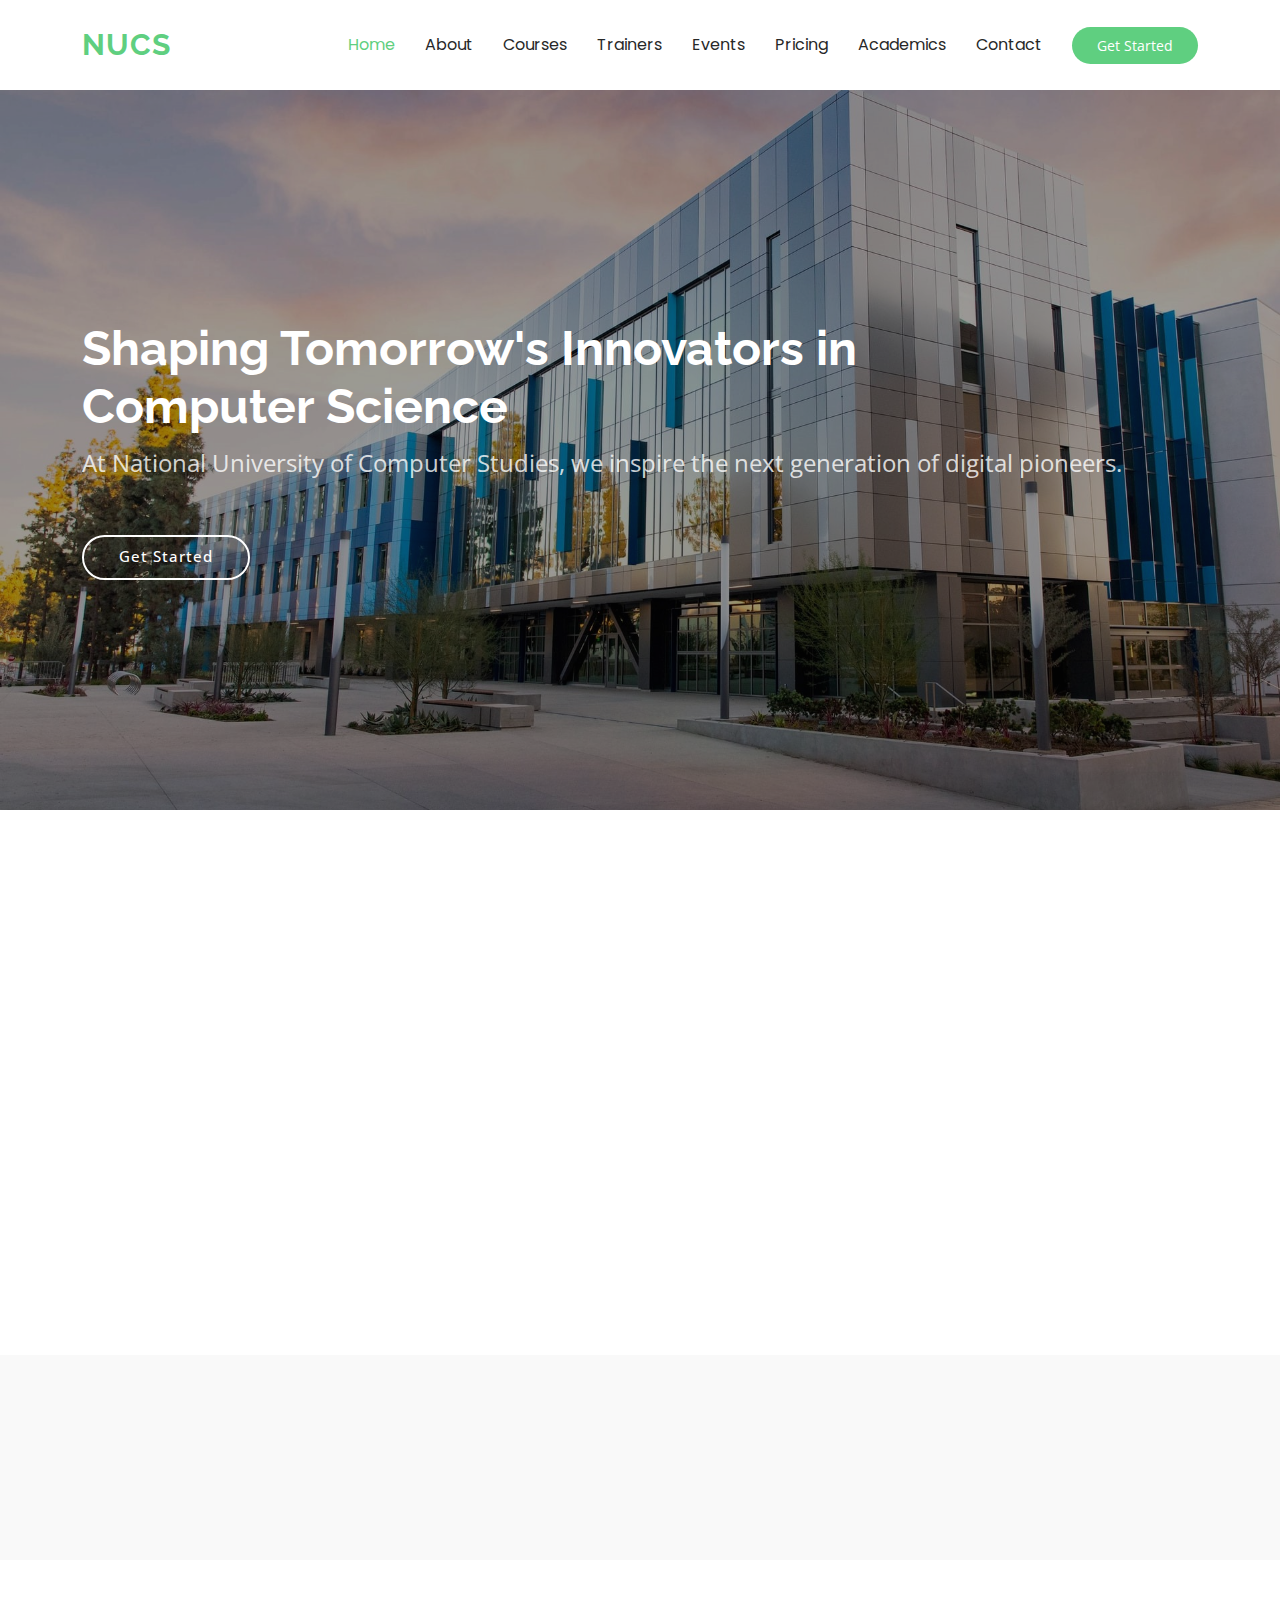
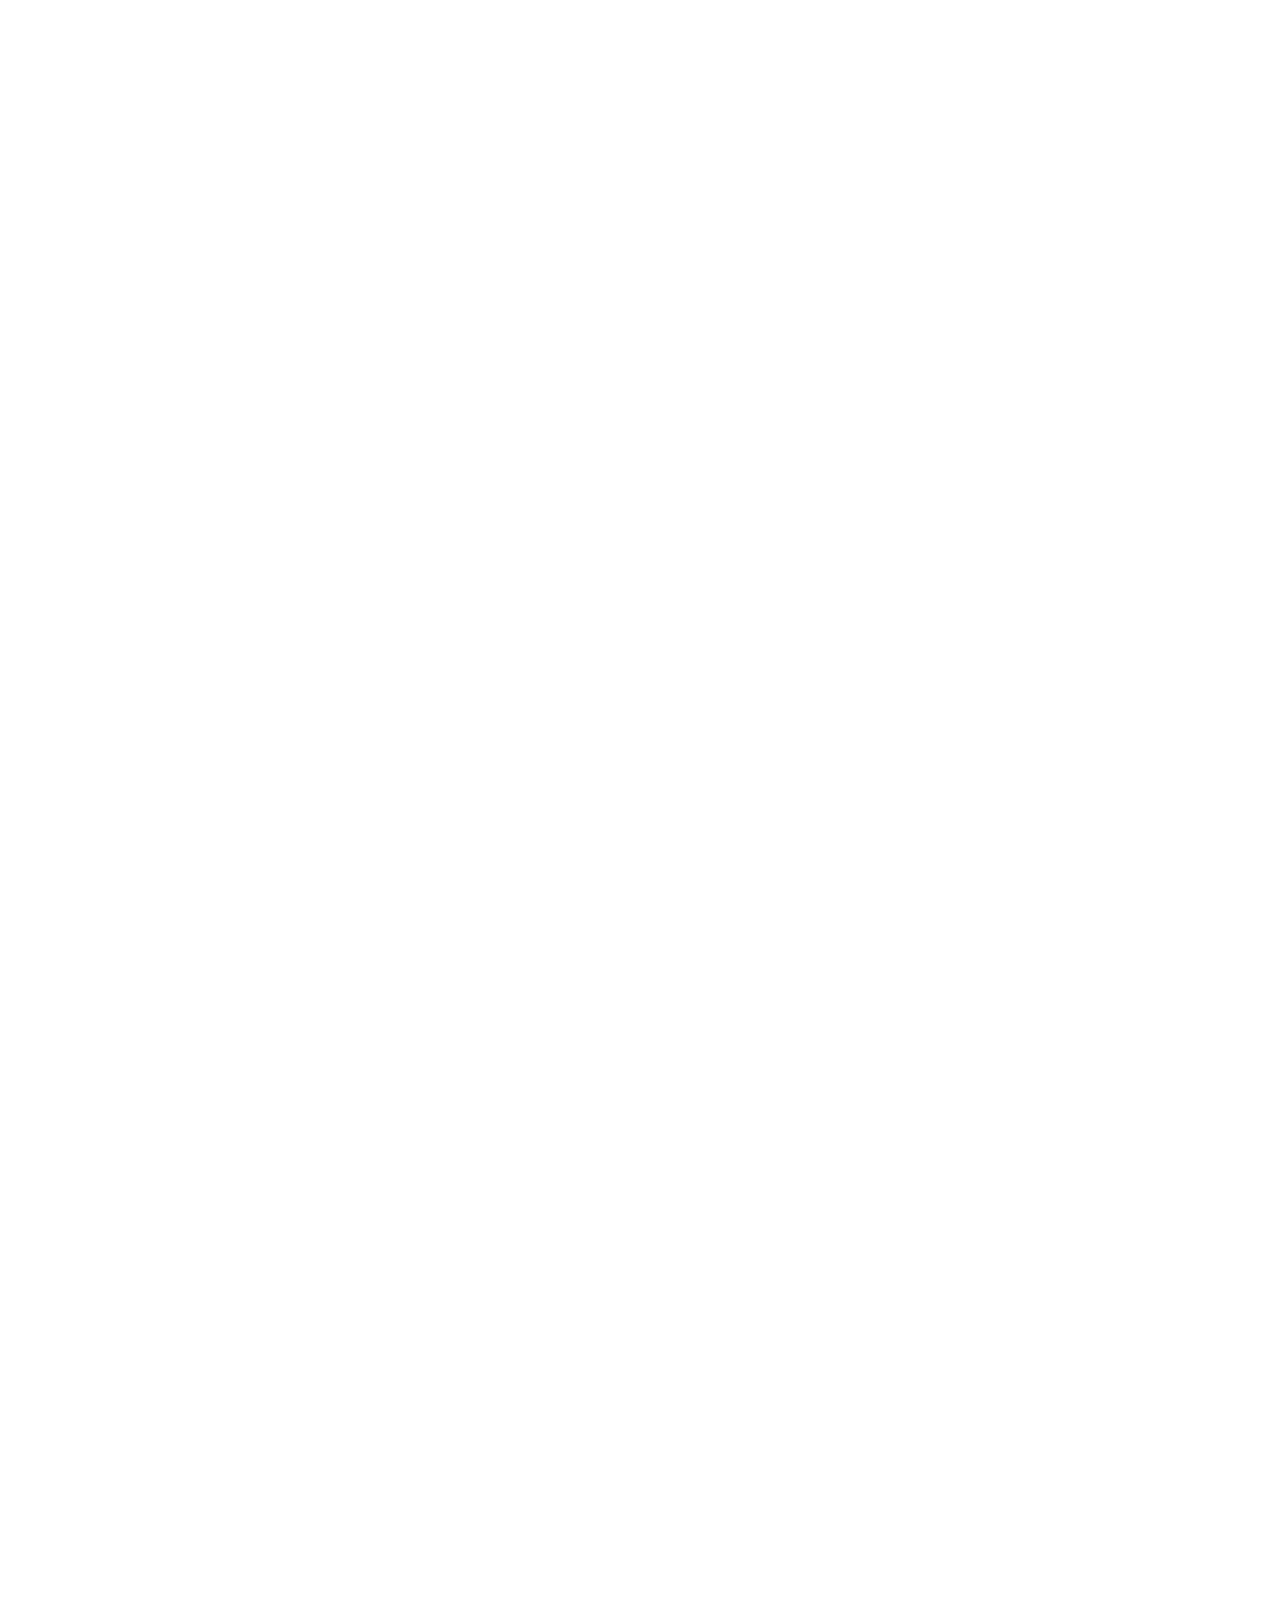
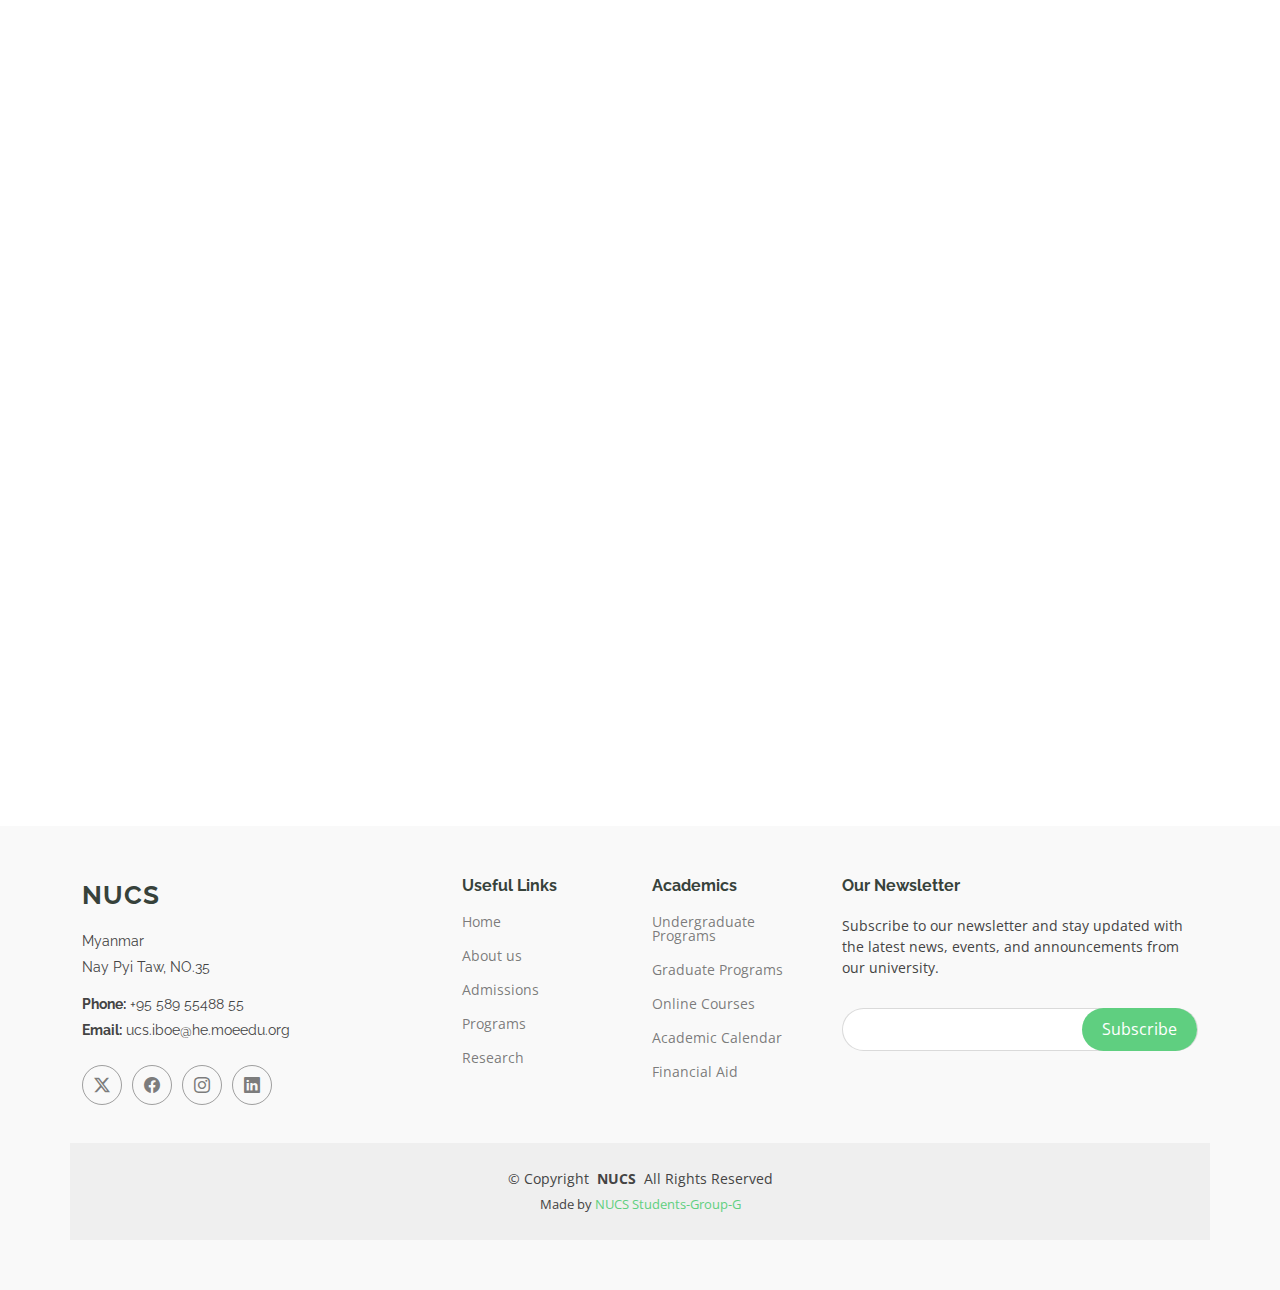
<file: index.html>
<!DOCTYPE html>
<html lang="en">

<head>
  <meta charset="utf-8">
  <meta content="width=device-width, initial-scale=1.0" name="viewport">
  <title>National University Of Computer Studies</title>
  <meta name="description" content="National University Of Computer Studies University offers world-class computer science programs, cutting-edge research in AI, machine learning, cybersecurity, and data science. Explore our undergraduate, graduate, and PhD degrees designed to prepare students for thriving careers in technology and innovation. Join a global community of tech leaders and innovators.">
  <meta name="keywords" content="The university strengths in computer science, AI, machine learning, and other tech fields">

  <!-- Favicons -->
  <link href="assets/img/logo.jpg" rel="icon">
  <link href="assets/img/logo.jpg" rel="logo-icon">

  <!-- Fonts -->
  <link href="https://fonts.googleapis.com" rel="preconnect">
  <link href="https://fonts.gstatic.com" rel="preconnect" crossorigin>
  <link href="https://fonts.googleapis.com/css2?family=Open+Sans:ital,wght@0,300;0,400;0,500;0,600;0,700;0,800;1,300;1,400;1,500;1,600;1,700;1,800&family=Poppins:ital,wght@0,100;0,200;0,300;0,400;0,500;0,600;0,700;0,800;0,900;1,100;1,200;1,300;1,400;1,500;1,600;1,700;1,800;1,900&family=Raleway:ital,wght@0,100;0,200;0,300;0,400;0,500;0,600;0,700;0,800;0,900;1,100;1,200;1,300;1,400;1,500;1,600;1,700;1,800;1,900&display=swap" rel="stylesheet">

  <!-- Vendor CSS Files -->
  <link href="assets/vendor/bootstrap/css/bootstrap.min.css" rel="stylesheet">
  <link href="assets/vendor/bootstrap-icons/bootstrap-icons.css" rel="stylesheet">
  <link href="assets/vendor/aos/aos.css" rel="stylesheet">
  <link href="assets/vendor/glightbox/css/glightbox.min.css" rel="stylesheet">
  <link href="assets/vendor/swiper/swiper-bundle.min.css" rel="stylesheet">

  <!-- Main CSS File -->
  <link href="assets/css/main.css" rel="stylesheet">

  <meta name="google-site-verification" content="Q8vr-HViDW633t-UohcWqC1pxoHHf4Fo9NjudnHxQRI" />
</head>

<body class="index-page">

  <header id="header" class="header d-flex align-items-center sticky-top">
    <div class="container-fluid container-xl position-relative d-flex align-items-center">

      <a href="index.html" class="logo d-flex align-items-center me-auto">
        <!-- Uncomment the line below if you also wish to use an image logo -->
        <!-- <img src="assets/img/logo.png" alt=""> -->
        <h1 class="sitename">NUCS</h1>
      </a>

      <nav id="navmenu" class="navmenu">
        <ul>
          <li><a href="index.html" class="active">Home<br></a></li>
          <li><a href="about.html">About</a></li>
          <li><a href="courses.html">Courses</a></li>
          <li><a href="trainers.html">Trainers</a></li>
          <li><a href="events.html">Events</a></li>
          <li><a href="pricing.html">Pricing</a></li>
          <li><a href="#">Academics</a></li> 
          <li><a href="contact.html">Contact</a></li>
        </ul>
        <i class="mobile-nav-toggle d-xl-none bi bi-list"></i>
      </nav>

      <a class="btn-getstarted" href="courses.html">Get Started</a>

    </div>
  </header>

  <main class="main">

    <!-- Hero Section -->
    <section id="hero" class="hero section dark-background">

      <img src="assets/img/hero-bg.jpg" alt="" data-aos="fade-in">

      <div class="container">
        <h2 data-aos="fade-up" data-aos-delay="100">Shaping Tomorrow's Innovators in <br>Computer Science</h2>
        <p data-aos="fade-up" data-aos-delay="200">At National University of Computer Studies, we inspire the next generation of digital pioneers.</p>
        <div class="d-flex mt-4" data-aos="fade-up" data-aos-delay="300">
          <a href="courses.html" class="btn-get-started">Get Started</a>
        </div>
      </div>

    </section><!-- /Hero Section -->

    <!-- About Section -->
    <section id="about" class="about section">

      <div class="container">

        <div class="row gy-4">

          <div class="col-lg-6 order-1 order-lg-2" data-aos="fade-up" data-aos-delay="100">
            <img src="assets/img/about.jpg" class="img-fluid" alt="">
          </div>

          <div class="col-lg-6 order-2 order-lg-1 content" data-aos="fade-up" data-aos-delay="200">
            <h3>Empowering the Next Generation of Tech Innovators</h3>
            <p class="fst-italic">
              At Our National University of Computer Studies, we are committed to providing an outstanding education in computer science and technology, preparing students for a future filled with limitless opportunities.
            </p>
            <ul>
              <li><i class="bi bi-check-circle"></i> <span>Comprehensive computer science programs designed to foster critical thinking and problem-solving skills.</span></li>
              <li><i class="bi bi-check-circle"></i> <span>Hands-on experience with cutting-edge technologies, including AI, cybersecurity, and data science.</span></li>
              <li><i class="bi bi-check-circle"></i> <span>Collaborative learning environment where students work on real-world projects and innovations.</span></li>
            </ul>
            <a href="#" class="read-more"><span>Read More</span><i class="bi bi-arrow-right"></i></a>
          </div>

        </div>

      </div>

    </section><!-- /About Section -->

    <!-- Counts Section -->
    <section id="counts" class="section counts light-background">

      <div class="container" data-aos="fade-up" data-aos-delay="100">

        <div class="row gy-4">

          <div class="col-lg-3 col-md-6">
            <div class="stats-item text-center w-100 h-100">
              <span data-purecounter-start="0" data-purecounter-end="1232" data-purecounter-duration="1" class="purecounter"></span>
              <p>Students</p>
            </div>
          </div><!-- End Stats Item -->

          <div class="col-lg-3 col-md-6">
            <div class="stats-item text-center w-100 h-100">
              <span data-purecounter-start="0" data-purecounter-end="64" data-purecounter-duration="1" class="purecounter"></span>
              <p>Courses</p>
            </div>
          </div><!-- End Stats Item -->

          <div class="col-lg-3 col-md-6">
            <div class="stats-item text-center w-100 h-100">
              <span data-purecounter-start="0" data-purecounter-end="42" data-purecounter-duration="1" class="purecounter"></span>
              <p>Events</p>
            </div>
          </div><!-- End Stats Item -->

          <div class="col-lg-3 col-md-6">
            <div class="stats-item text-center w-100 h-100">
              <span data-purecounter-start="0" data-purecounter-end="24" data-purecounter-duration="1" class="purecounter"></span>
              <p>Trainers</p>
            </div>
          </div><!-- End Stats Item -->

        </div>

      </div>

    </section><!-- /Counts Section -->

    <!-- Why Us Section -->
    <section id="why-us" class="section why-us">

      <div class="container">

        <div class="row gy-4">

          <div class="col-lg-4" data-aos="fade-up" data-aos-delay="100">
            <div class="why-box">
              <h3>Why Should you Choose Our University?</h3>
              <p>
                At Our National University of Computer Studies , we offer comprehensive computer science and technology education that prepares you for a successful career in the ever-evolving tech industry. Our commitment to excellence ensures you receive the best training and opportunities to thrive.
              </p>
              <div class="text-center">
                <a href="#" class="more-btn"><span>Learn More</span> <i class="bi bi-chevron-right"></i></a>
              </div>
            </div>
          </div><!-- End Why Box -->

          <div class="col-lg-8 d-flex align-items-stretch">
            <div class="row gy-4" data-aos="fade-up" data-aos-delay="200">

              <div class="col-xl-4">
                <div class="icon-box d-flex flex-column justify-content-center align-items-center">
                  <i class="bi bi-clipboard-data"></i>
                  <h4>Innovative Curriculum</h4>
                  <p>Our courses cover the latest advancements in artificial intelligence, cybersecurity, and software development.</p>
                </div>
              </div><!-- End Icon Box -->

              <div class="col-xl-4" data-aos="fade-up" data-aos-delay="300">
                <div class="icon-box d-flex flex-column justify-content-center align-items-center">
                  <i class="bi bi-gem"></i>
                  <h4>Industry Partnerships</h4>
                  <p>Collaborate with leading companies and gain real-world experience through internships, projects, and workshops.</p>
                </div>
              </div><!-- End Icon Box -->

              <div class="col-xl-4" data-aos="fade-up" data-aos-delay="400">
                <div class="icon-box d-flex flex-column justify-content-center align-items-center">
                  <i class="bi bi-inboxes"></i>
                  <h4>State-of-the-Art Facilities</h4>
                  <p>Experience hands-on learning in cutting-edge labs equipped with the latest technologies, tools, and software.</p>
                </div>
              </div><!-- End Icon Box -->

            </div>
          </div>

        </div>

      </div>

    </section><!-- /Why Us Section -->

    <!-- Features Section -->
    <section id="features" class="features section">

      <div class="container">

        <div class="row gy-4">

          <div class="col-lg-3 col-md-4" data-aos="fade-up" data-aos-delay="100">
            <div class="features-item">
              <i class="bi bi-eye" style="color: #ffbb2c;"></i>
              <h3><a href="" class="stretched-link">State-of-the-Art Labs</a></h3>
            </div>
          </div><!-- End Feature Item -->

          <div class="col-lg-3 col-md-4" data-aos="fade-up" data-aos-delay="200">
            <div class="features-item">
              <i class="bi bi-infinity" style="color: #5578ff;"></i>
              <h3><a href="" class="stretched-link">Expert Faculty</a></h3>
            </div>
          </div><!-- End Feature Item -->

          <div class="col-lg-3 col-md-4" data-aos="fade-up" data-aos-delay="300">
            <div class="features-item">
              <i class="bi bi-mortarboard" style="color: #e80368;"></i>
              <h3><a href="" class="stretched-link">Global Partnerships</a></h3>
            </div>
          </div><!-- End Feature Item -->

          <div class="col-lg-3 col-md-4" data-aos="fade-up" data-aos-delay="400">
            <div class="features-item">
              <i class="bi bi-nut" style="color: #e361ff;"></i>
              <h3><a href="" class="stretched-link">Comprehensive Curriculum</a></h3>
            </div>
          </div><!-- End Feature Item -->

          <div class="col-lg-3 col-md-4" data-aos="fade-up" data-aos-delay="500">
            <div class="features-item">
              <i class="bi bi-shuffle" style="color: #47aeff;"></i>
              <h3><a href="" class="stretched-link">Innovation Hub</a></h3>
            </div>
          </div><!-- End Feature Item -->

          <div class="col-lg-3 col-md-4" data-aos="fade-up" data-aos-delay="600">
            <div class="features-item">
              <i class="bi bi-star" style="color: #ffa76e;"></i>
              <h3><a href="" class="stretched-link">Career Services</a></h3>
            </div>
          </div><!-- End Feature Item -->

          <div class="col-lg-3 col-md-4" data-aos="fade-up" data-aos-delay="700">
            <div class="features-item">
              <i class="bi bi-x-diamond" style="color: #11dbcf;"></i>
              <h3><a href="" class="stretched-link">Research Opportunities</a></h3>
            </div>
          </div><!-- End Feature Item -->

          <div class="col-lg-3 col-md-4" data-aos="fade-up" data-aos-delay="800">
            <div class="features-item">
              <i class="bi bi-camera-video" style="color: #4233ff;"></i>
              <h3><a href="" class="stretched-link">Student Support</a></h3>
            </div>
          </div><!-- End Feature Item -->

          <div class="col-lg-3 col-md-4" data-aos="fade-up" data-aos-delay="900">
            <div class="features-item">
              <i class="bi bi-command" style="color: #b2904f;"></i>
              <h3><a href="" class="stretched-link">Tech Conferences & Seminars</a></h3>
            </div>
          </div><!-- End Feature Item -->

          <div class="col-lg-3 col-md-4" data-aos="fade-up" data-aos-delay="1000">
            <div class="features-item">
              <i class="bi bi-dribbble" style="color: #b20969;"></i>
              <h3><a href="" class="stretched-link">Flexible Learning Paths</a></h3>
            </div>
          </div><!-- End Feature Item -->

          <div class="col-lg-3 col-md-4" data-aos="fade-up" data-aos-delay="1100">
            <div class="features-item">
              <i class="bi bi-activity" style="color: #ff5828;"></i>
              <h3><a href="" class="stretched-link">Cutting-Edge Research Labs</a></h3>
            </div>
          </div><!-- End Feature Item -->

          <div class="col-lg-3 col-md-4" data-aos="fade-up" data-aos-delay="1200">
            <div class="features-item">
              <i class="bi bi-brightness-high" style="color: #29cc61;"></i>
              <h3><a href="" class="stretched-link">Tech Start-Up Incubator</a></h3>
            </div>
          </div><!-- End Feature Item -->

        </div>

      </div>

    </section><!-- /Features Section -->

    <!-- Courses Section -->
    <section id="courses" class="courses section">

      <!-- Section Title -->
      <div class="container section-title" data-aos="fade-up">
        <h2>Courses</h2>
        <p>Popular Courses</p>
      </div><!-- End Section Title -->

      <div class="container">

        <div class="row">

          <div class="col-lg-4 col-md-6 d-flex align-items-stretch" data-aos="zoom-in" data-aos-delay="100">
            <div class="course-item">
              <img src="assets/img/course-1.jpg" class="img-fluid" alt="...">
              <div class="course-content">
                <div class="d-flex justify-content-between align-items-center mb-3">
                  <p class="category">Web Development</p>
                  <p class="price">$900</p>
                </div>

                <h3><a href="course-details.html">Website Design</a></h3>
                <p class="description">Learn the core principles of modern web development, including HTML, CSS, JavaScript, and advanced frameworks. Gain practical experience by building dynamic websites and applications.</p>
                <div class="trainer d-flex justify-content-between align-items-center">
                  <div class="trainer-profile d-flex align-items-center">
                    <img src="assets/img/trainers/trainer-1-2.jpg" class="img-fluid" alt="">
                    <a href="" class="trainer-link">Antonio</a>
                  </div>
                  <div class="trainer-rank d-flex align-items-center">
                    <i class="bi bi-person user-icon"></i>&nbsp;50
                    &nbsp;&nbsp;
                    <i class="bi bi-heart heart-icon"></i>&nbsp;65
                  </div>
                </div>
              </div>
            </div>
          </div> <!-- End Course Item-->

          <div class="col-lg-4 col-md-6 d-flex align-items-stretch mt-4 mt-md-0" data-aos="zoom-in" data-aos-delay="200">
            <div class="course-item">
              <img src="assets/img/course-2.jpg" class="img-fluid" alt="...">
              <div class="course-content">
                <div class="d-flex justify-content-between align-items-center mb-3">
                  <p class="category">Computer Science</p>
                  <p class="price">$350</p>
                </div>

                <h3><a href="course-details.html">Data Science</a></h3>
                <p class="description">Master data science techniques using Python, R, and machine learning tools. This course covers everything from data cleaning and visualization to model building and deployment.</p>
                <div class="trainer d-flex justify-content-between align-items-center">
                  <div class="trainer-profile d-flex align-items-center">
                    <img src="assets/img/trainers/trainer-2-2.jpg" class="img-fluid" alt="">
                    <a href="" class="trainer-link">Lana</a>
                  </div>
                  <div class="trainer-rank d-flex align-items-center">
                    <i class="bi bi-person user-icon"></i>&nbsp;35
                    &nbsp;&nbsp;
                    <i class="bi bi-heart heart-icon"></i>&nbsp;42
                  </div>
                </div>
              </div>
            </div>
          </div> <!-- End Course Item-->

          <div class="col-lg-4 col-md-6 d-flex align-items-stretch mt-4 mt-lg-0" data-aos="zoom-in" data-aos-delay="300">
            <div class="course-item">
              <img src="assets/img/course-3.jpg" class="img-fluid" alt="...">
              <div class="course-content">
                <div class="d-flex justify-content-between align-items-center mb-3">
                  <p class="category">Networking</p>
                  <p class="price">$280</p>
                </div>

                <h3><a href="course-details.html">Cybersecurity</a></h3>
                <p class="description">Et architecto provident deleniti facere repellat nobis iste. Id facere quia quae dolores dolorem tempore.</p>
                <div class="trainer d-flex justify-content-between align-items-center">
                  <div class="trainer-profile d-flex align-items-center">
                    <img src="assets/img/trainers/trainer-3-2.jpg" class="img-fluid" alt="">
                    <a href="" class="trainer-link">Brandon</a>
                  </div>
                  <div class="trainer-rank d-flex align-items-center">
                    <i class="bi bi-person user-icon"></i>&nbsp;20
                    &nbsp;&nbsp;
                    <i class="bi bi-heart heart-icon"></i>&nbsp;85
                  </div>
                </div>
              </div>
            </div>
          </div> <!-- End Course Item-->

        </div>

      </div>

    </section><!-- /Courses Section -->

    <!-- Trainers Index Section -->
    <section id="trainers-index" class="section trainers-index">

      <div class="container">

        <div class="row">

          <div class="col-lg-4 col-md-6 d-flex" data-aos="fade-up" data-aos-delay="100">
            <div class="member">
              <img src="assets/img/trainers/trainer-1.jpg" class="img-fluid" alt="">
              <div class="member-content">
                <h4>Antonio</h4>
                <span>Web Development</span>
                <p>
                  Dr.Antonio specializes in web development, with over 10 years of experience in full-stack development. He’s known for his engaging approach to teaching both frontend and backend technologies, including frameworks like React and Node.js.
                </p>
                <div class="social">
                  <a href=""><i class="bi bi-twitter-x"></i></a>
                  <a href=""><i class="bi bi-facebook"></i></a>
                  <a href=""><i class="bi bi-instagram"></i></a>
                  <a href=""><i class="bi bi-linkedin"></i></a>
                </div>
              </div>
            </div>
          </div><!-- End Team Member -->

          <div class="col-lg-4 col-md-6 d-flex" data-aos="fade-up" data-aos-delay="200">
            <div class="member">
              <img src="assets/img/trainers/trainer-2.jpg" class="img-fluid" alt="">
              <div class="member-content">
                <h4>Lana</h4>
                <span>Data Science</span>
                <p>
                  A data science enthusiast, Prof.Lana has been working in the field of machine learning and big data analytics for over a decade. His expertise lies in data visualization, predictive modeling, and artificial intelligence, empowering students with cutting-edge analytical tools and techniques.
                </p>
                <div class="social">
                  <a href=""><i class="bi bi-twitter-x"></i></a>
                  <a href=""><i class="bi bi-facebook"></i></a>
                  <a href=""><i class="bi bi-instagram"></i></a>
                  <a href=""><i class="bi bi-linkedin"></i></a>
                </div>
              </div>
            </div>
          </div><!-- End Team Member -->

          <div class="col-lg-4 col-md-6 d-flex" data-aos="fade-up" data-aos-delay="300">
            <div class="member">
              <img src="assets/img/trainers/trainer-3.jpg" class="img-fluid" alt="">
              <div class="member-content">
                <h4>Brandon</h4>
                <span>Cybersecurity</span>
                <p>
                  Dr. Brandon is a leading expert in network security and cryptography. With over 12 years of experience in the cybersecurity industry, she teaches students how to secure systems from threats, vulnerabilities, and cyber attacks, focusing on real-world applications.
                </p>
                <div class="social">
                  <a href=""><i class="bi bi-twitter-x"></i></a>
                  <a href=""><i class="bi bi-facebook"></i></a>
                  <a href=""><i class="bi bi-instagram"></i></a>
                  <a href=""><i class="bi bi-linkedin"></i></a>
                </div>
              </div>
            </div>
          </div><!-- End Team Member -->

        </div>

      </div>

    </section><!-- /Trainers Index Section -->

  </main>

  <footer id="footer" class="footer position-relative light-background">

    <div class="container footer-top">
      <div class="row gy-4">
        <div class="col-lg-4 col-md-6 footer-about">
          <a href="index.html" class="logo d-flex align-items-center">
            <span class="sitename">NUCS</span>
          </a>
          <div class="footer-contact pt-3">
            <p>Myanmar</p>
            <p>Nay Pyi Taw, NO.35</p>
            <p class="mt-3"><strong>Phone:</strong> <span>+95 589 55488 55</span></p>
            <p><strong>Email:</strong> <span>ucs.iboe@he.moeedu.org</span></p>
          </div>
          <div class="social-links d-flex mt-4">
            <a href=""><i class="bi bi-twitter-x"></i></a>
            <a href=""><i class="bi bi-facebook"></i></a>
            <a href=""><i class="bi bi-instagram"></i></a>
            <a href=""><i class="bi bi-linkedin"></i></a>
          </div>
        </div>

        <div class="col-lg-2 col-md-3 footer-links">
          <h4>Useful Links</h4>
          <ul>
            <li><a href="#">Home</a></li>
            <li><a href="#">About us</a></li>
            <li><a href="#">Admissions</a></li>
            <li><a href="#">Programs</a></li>
            <li><a href="#">Research</a></li>
          </ul>
        </div>

        <div class="col-lg-2 col-md-3 footer-links">
          <h4>Academics</h4>
          <ul>
            <li><a href="#">Undergraduate Programs</a></li>
            <li><a href="#">Graduate Programs</a></li>
            <li><a href="#">Online Courses</a></li>
            <li><a href="#">Academic Calendar</a></li>
            <li><a href="#">Financial Aid</a></li>
          </ul>
        </div>

        <div class="col-lg-4 col-md-12 footer-newsletter">
          <h4>Our Newsletter</h4>
          <p>Subscribe to our newsletter and stay updated with the latest news, events, and announcements from our university.</p>
          <form action="forms/newsletter.php" method="post" class="php-email-form">
            <div class="newsletter-form"><input type="email" name="email"><input type="submit" value="Subscribe"></div>
            <div class="loading">Loading</div>
            <div class="error-message"></div>
            <div class="sent-message">Your subscription request has been sent. Thank you!</div>
          </form>
        </div>

      </div>
    </div>

    <div class="container copyright text-center mt-4">
      <p>© <span>Copyright</span> <strong class="px-1 sitename">NUCS</strong> <span>All Rights Reserved</span></p>
      <div class="credits">
        Made by <a href="">NUCS Students-Group-G</a>
      </div>
    </div>

  </footer>

  <!-- Scroll Top -->
  <a href="#" id="scroll-top" class="scroll-top d-flex align-items-center justify-content-center"><i class="bi bi-arrow-up-short"></i></a>

  <!-- Preloader -->
  <div id="preloader"></div>

  <!-- Vendor JS Files -->
  <script src="assets/vendor/bootstrap/js/bootstrap.bundle.min.js"></script>
  <script src="assets/vendor/php-email-form/validate.js"></script>
  <script src="assets/vendor/aos/aos.js"></script>
  <script src="assets/vendor/glightbox/js/glightbox.min.js"></script>
  <script src="assets/vendor/purecounter/purecounter_vanilla.js"></script>
  <script src="assets/vendor/swiper/swiper-bundle.min.js"></script>

  <!-- Main JS File -->
  <script src="assets/js/main.js"></script>

</body>

</html>
</file>
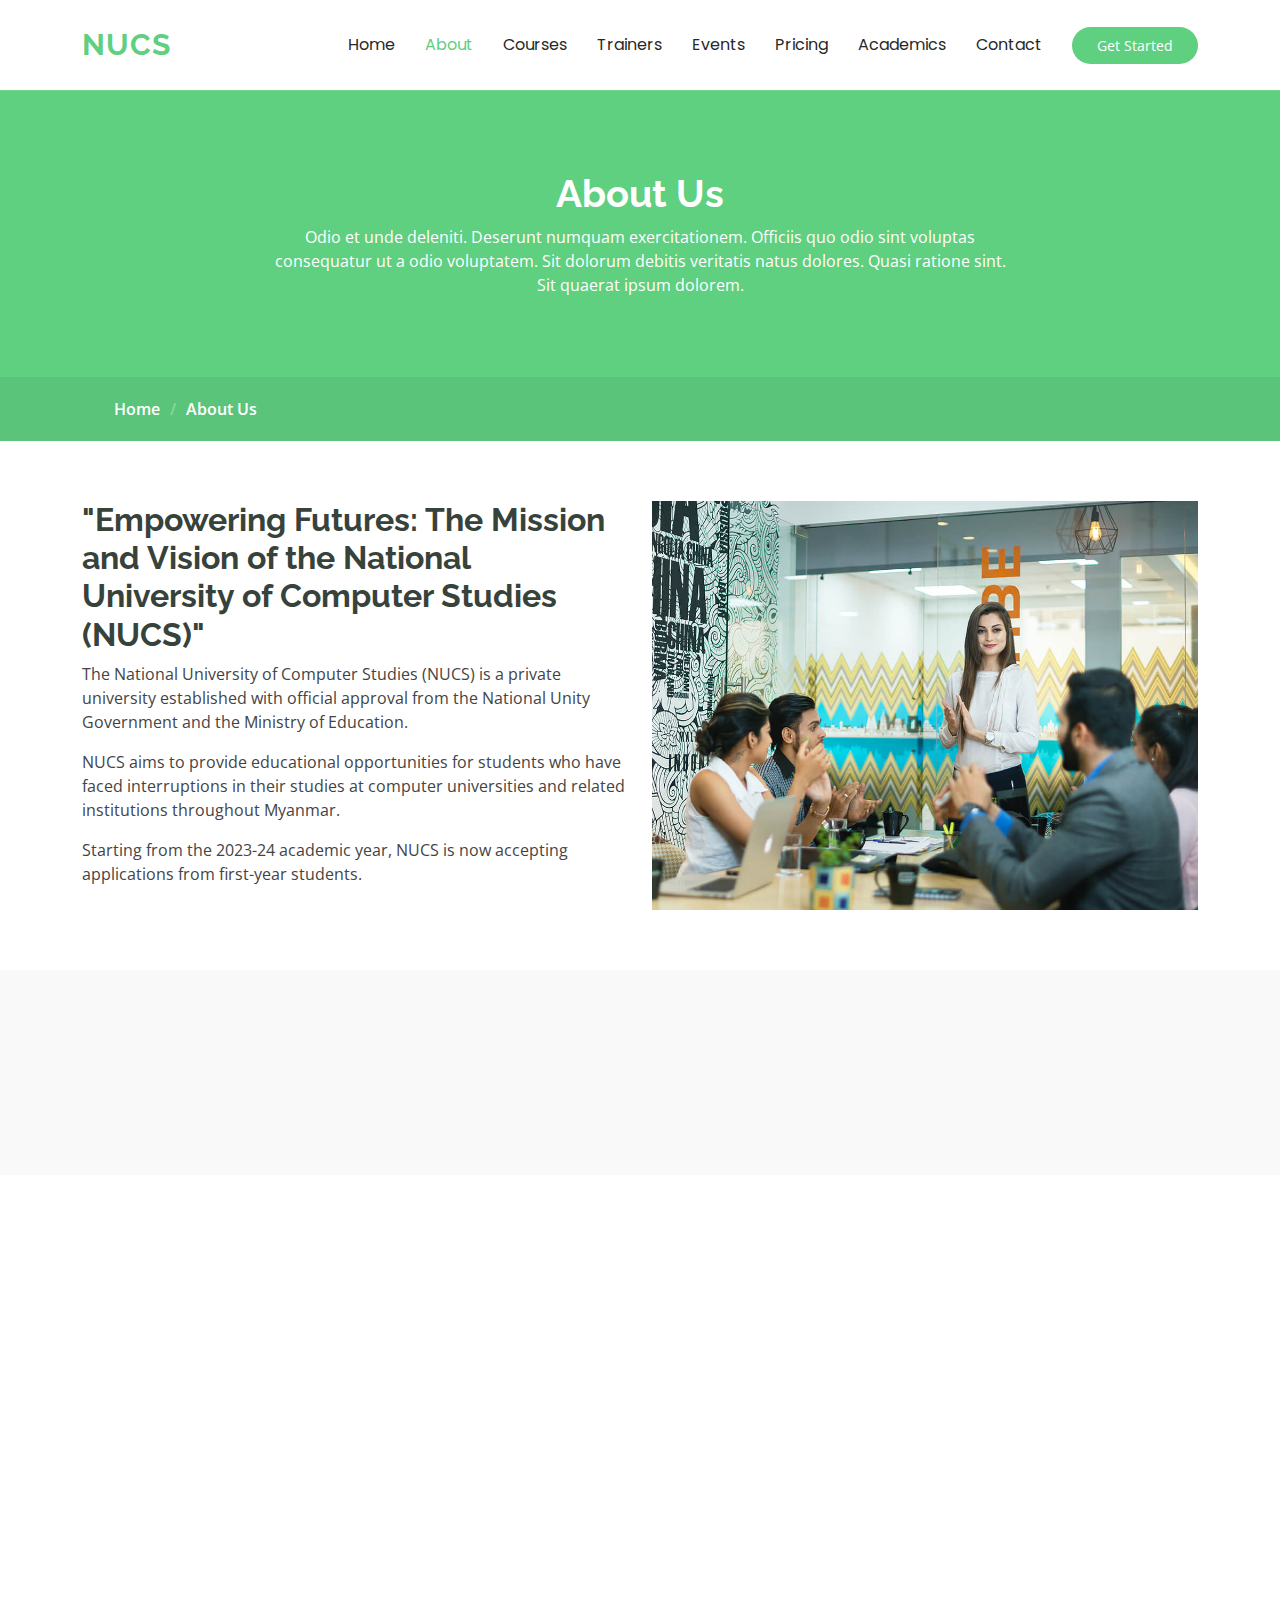
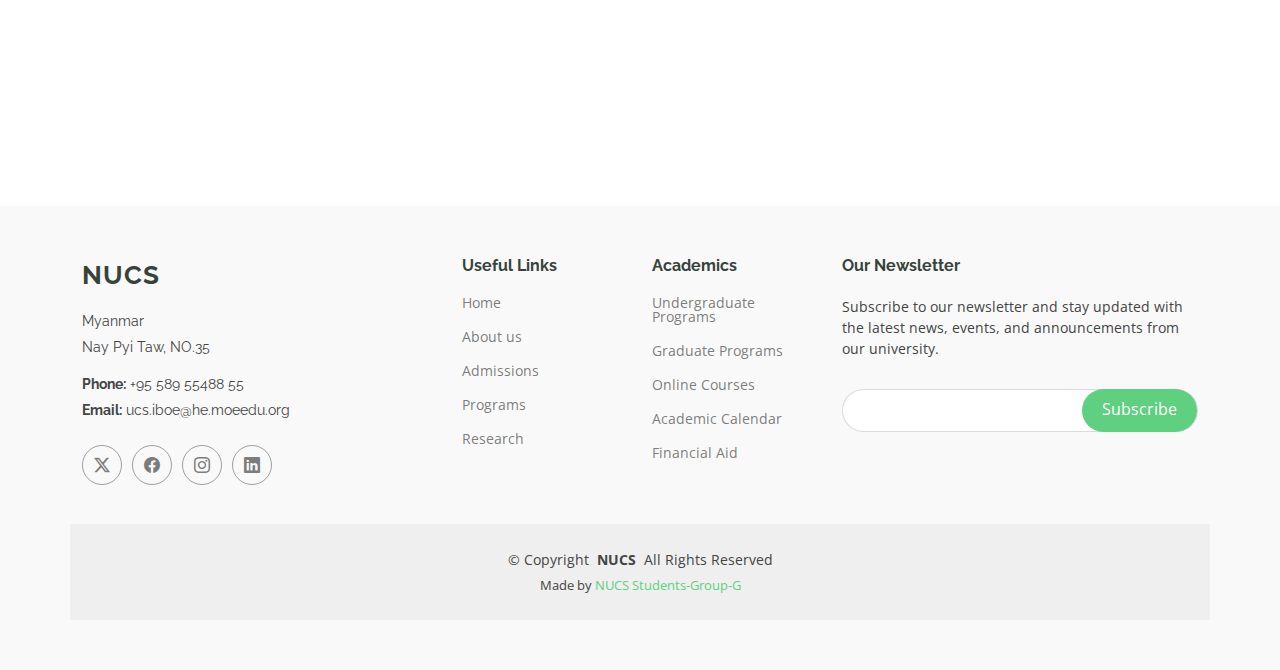
<file: about.html>
<!DOCTYPE html>
<html lang="en">

<head>
  <meta charset="utf-8">
  <meta content="width=device-width, initial-scale=1.0" name="viewport">
  <title>National University Of Computer Studies</title>
  <meta name="description" content="National University Of Computer Studies University offers world-class computer science programs, cutting-edge research in AI, machine learning, cybersecurity, and data science. Explore our undergraduate, graduate, and PhD degrees designed to prepare students for thriving careers in technology and innovation. Join a global community of tech leaders and innovators.">
  <meta name="keywords" content="The university strengths in computer science, AI, machine learning, and other tech fields">

  <!-- Favicons -->
  <link href="assets/img/logo.jpg" rel="icon">
  <link href="assets/img/logo.jpg" rel="logo-icon">

  <!-- Fonts -->
  <link href="https://fonts.googleapis.com" rel="preconnect">
  <link href="https://fonts.gstatic.com" rel="preconnect" crossorigin>
  <link href="https://fonts.googleapis.com/css2?family=Open+Sans:ital,wght@0,300;0,400;0,500;0,600;0,700;0,800;1,300;1,400;1,500;1,600;1,700;1,800&family=Poppins:ital,wght@0,100;0,200;0,300;0,400;0,500;0,600;0,700;0,800;0,900;1,100;1,200;1,300;1,400;1,500;1,600;1,700;1,800;1,900&family=Raleway:ital,wght@0,100;0,200;0,300;0,400;0,500;0,600;0,700;0,800;0,900;1,100;1,200;1,300;1,400;1,500;1,600;1,700;1,800;1,900&display=swap" rel="stylesheet">

  <!-- Vendor CSS Files -->
  <link href="assets/vendor/bootstrap/css/bootstrap.min.css" rel="stylesheet">
  <link href="assets/vendor/bootstrap-icons/bootstrap-icons.css" rel="stylesheet">
  <link href="assets/vendor/aos/aos.css" rel="stylesheet">
  <link href="assets/vendor/glightbox/css/glightbox.min.css" rel="stylesheet">
  <link href="assets/vendor/swiper/swiper-bundle.min.css" rel="stylesheet">

  <!-- Main CSS File -->
  <link href="assets/css/main.css" rel="stylesheet">

</head>

<body class="about-page">

  <header id="header" class="header d-flex align-items-center sticky-top">
    <div class="container-fluid container-xl position-relative d-flex align-items-center">

      <a href="index.html" class="logo d-flex align-items-center me-auto">
        <!-- Uncomment the line below if you also wish to use an image logo -->
        <!-- <img src="assets/img/logo.png" alt=""> -->
        <h1 class="sitename">NUCS</h1>
      </a>

      <nav id="navmenu" class="navmenu">
        <ul>
          <li><a href="index.html">Home<br></a></li>
          <li><a href="about.html" class="active">About</a></li>
          <li><a href="courses.html">Courses</a></li>
          <li><a href="trainers.html">Trainers</a></li>
          <li><a href="events.html">Events</a></li>
          <li><a href="pricing.html">Pricing</a></li>
          <li><a href="#">Academics</a></li>
          <li><a href="contact.html">Contact</a></li>
        </ul>
        <i class="mobile-nav-toggle d-xl-none bi bi-list"></i>
      </nav>

      <a class="btn-getstarted" href="courses.html">Get Started</a>

    </div>
  </header>

  <main class="main">

    <!-- Page Title -->
    <div class="page-title" data-aos="fade">
      <div class="heading">
        <div class="container">
          <div class="row d-flex justify-content-center text-center">
            <div class="col-lg-8">
              <h1>About Us<br></h1>
              <p class="mb-0">Odio et unde deleniti. Deserunt numquam exercitationem. Officiis quo odio sint voluptas consequatur ut a odio voluptatem. Sit dolorum debitis veritatis natus dolores. Quasi ratione sint. Sit quaerat ipsum dolorem.</p>
            </div>
          </div>
        </div>
      </div>
      <nav class="breadcrumbs">
        <div class="container">
          <ol>
            <li><a href="index.html">Home</a></li>
            <li class="current">About Us<br></li>
          </ol>
        </div>
      </nav>
    </div><!-- End Page Title -->

    <!-- About Us Section -->
    <section id="about-us" class="section about-us">

      <div class="container">

        <div class="row gy-4">

          <div class="col-lg-6 order-1 order-lg-2" data-aos="fade-up" data-aos-delay="100">
            <img src="assets/img/about-2.jpg" class="img-fluid" alt="">
          </div>

          <div class="col-lg-6 order-2 order-lg-1 content" data-aos="fade-up" data-aos-delay="200">
            <h3>"Empowering Futures: The Mission and Vision of the National University of Computer Studies (NUCS)"</h3>
            
            <p>The National University of Computer Studies (NUCS) is a private university established with official approval from the National Unity Government and the Ministry of Education.</p>
            <p>NUCS aims to provide educational opportunities for students who have faced interruptions in their studies at computer universities and related institutions throughout Myanmar.</p>
            <p>Starting from the 2023-24 academic year, NUCS is now accepting applications from first-year students.</p>
          </div>

        </div>

      </div>

    </section><!-- /About Us Section -->

    <!-- Counts Section -->
    <section id="counts" class="section counts light-background">

      <div class="container" data-aos="fade-up" data-aos-delay="100">

        <div class="row gy-4">

          <div class="col-lg-3 col-md-6">
            <div class="stats-item text-center w-100 h-100">
              <span data-purecounter-start="0" data-purecounter-end="1232" data-purecounter-duration="1" class="purecounter"></span>
              <p>Students</p>
            </div>
          </div><!-- End Stats Item -->

          <div class="col-lg-3 col-md-6">
            <div class="stats-item text-center w-100 h-100">
              <span data-purecounter-start="0" data-purecounter-end="64" data-purecounter-duration="1" class="purecounter"></span>
              <p>Courses</p>
            </div>
          </div><!-- End Stats Item -->

          <div class="col-lg-3 col-md-6">
            <div class="stats-item text-center w-100 h-100">
              <span data-purecounter-start="0" data-purecounter-end="42" data-purecounter-duration="1" class="purecounter"></span>
              <p>Events</p>
            </div>
          </div><!-- End Stats Item -->

          <div class="col-lg-3 col-md-6">
            <div class="stats-item text-center w-100 h-100">
              <span data-purecounter-start="0" data-purecounter-end="24" data-purecounter-duration="1" class="purecounter"></span>
              <p>Trainers</p>
            </div>
          </div><!-- End Stats Item -->

        </div>

      </div>

    </section><!-- /Counts Section -->

    <!-- Testimonials Section -->
    <section id="testimonials" class="testimonials section">

      <!-- Section Title -->
      <div class="container section-title" data-aos="fade-up">
        <h2>Testimonials</h2>
        <p>What are they saying</p>
      </div><!-- End Section Title -->

      <div class="container" data-aos="fade-up" data-aos-delay="100">

        <div class="swiper init-swiper">
          <script type="application/json" class="swiper-config">
            {
              "loop": true,
              "speed": 600,
              "autoplay": {
                "delay": 5000
              },
              "slidesPerView": "auto",
              "pagination": {
                "el": ".swiper-pagination",
                "type": "bullets",
                "clickable": true
              },
              "breakpoints": {
                "320": {
                  "slidesPerView": 1,
                  "spaceBetween": 40
                },
                "1200": {
                  "slidesPerView": 2,
                  "spaceBetween": 20
                }
              }
            }
          </script>
          <div class="swiper-wrapper">

            <div class="swiper-slide">
              <div class="testimonial-wrap">
                <div class="testimonial-item">
                  <img src="assets/img/testimonials/testimonials-1.jpg" class="testimonial-img" alt="">
                  <h3>Saul Goodman</h3>
                  <h4>Ceo &amp; Founder</h4>
                  <div class="stars">
                    <i class="bi bi-star-fill"></i><i class="bi bi-star-fill"></i><i class="bi bi-star-fill"></i><i class="bi bi-star-fill"></i><i class="bi bi-star-fill"></i>
                  </div>
                  <p>
                    <i class="bi bi-quote quote-icon-left"></i>
                    <span>Proin iaculis purus consequat sem cure digni ssim donec porttitora entum suscipit rhoncus. Accusantium quam, ultricies eget id, aliquam eget nibh et. Maecen aliquam, risus at semper.</span>
                    <i class="bi bi-quote quote-icon-right"></i>
                  </p>
                </div>
              </div>
            </div><!-- End testimonial item -->

            <div class="swiper-slide">
              <div class="testimonial-wrap">
                <div class="testimonial-item">
                  <img src="assets/img/testimonials/testimonials-2.jpg" class="testimonial-img" alt="">
                  <h3>Sara Wilsson</h3>
                  <h4>Designer</h4>
                  <div class="stars">
                    <i class="bi bi-star-fill"></i><i class="bi bi-star-fill"></i><i class="bi bi-star-fill"></i><i class="bi bi-star-fill"></i><i class="bi bi-star-fill"></i>
                  </div>
                  <p>
                    <i class="bi bi-quote quote-icon-left"></i>
                    <span>Export tempor illum tamen malis malis eram quae irure esse labore quem cillum quid cillum eram malis quorum velit fore eram velit sunt aliqua noster fugiat irure amet legam anim culpa.</span>
                    <i class="bi bi-quote quote-icon-right"></i>
                  </p>
                </div>
              </div>
            </div><!-- End testimonial item -->

            <div class="swiper-slide">
              <div class="testimonial-wrap">
                <div class="testimonial-item">
                  <img src="assets/img/testimonials/testimonials-3.jpg" class="testimonial-img" alt="">
                  <h3>Jena Karlis</h3>
                  <h4>Store Owner</h4>
                  <div class="stars">
                    <i class="bi bi-star-fill"></i><i class="bi bi-star-fill"></i><i class="bi bi-star-fill"></i><i class="bi bi-star-fill"></i><i class="bi bi-star-fill"></i>
                  </div>
                  <p>
                    <i class="bi bi-quote quote-icon-left"></i>
                    <span>Enim nisi quem export duis labore cillum quae magna enim sint quorum nulla quem veniam duis minim tempor labore quem eram duis noster aute amet eram fore quis sint minim.</span>
                    <i class="bi bi-quote quote-icon-right"></i>
                  </p>
                </div>
              </div>
            </div><!-- End testimonial item -->

            <div class="swiper-slide">
              <div class="testimonial-wrap">
                <div class="testimonial-item">
                  <img src="assets/img/testimonials/testimonials-4.jpg" class="testimonial-img" alt="">
                  <h3>Matt Brandon</h3>
                  <h4>Freelancer</h4>
                  <div class="stars">
                    <i class="bi bi-star-fill"></i><i class="bi bi-star-fill"></i><i class="bi bi-star-fill"></i><i class="bi bi-star-fill"></i><i class="bi bi-star-fill"></i>
                  </div>
                  <p>
                    <i class="bi bi-quote quote-icon-left"></i>
                    <span>Fugiat enim eram quae cillum dolore dolor amet nulla culpa multos export minim fugiat minim velit minim dolor enim duis veniam ipsum anim magna sunt elit fore quem dolore labore illum veniam.</span>
                    <i class="bi bi-quote quote-icon-right"></i>
                  </p>
                </div>
              </div>
            </div><!-- End testimonial item -->

            <div class="swiper-slide">
              <div class="testimonial-wrap">
                <div class="testimonial-item">
                  <img src="assets/img/testimonials/testimonials-5.jpg" class="testimonial-img" alt="">
                  <h3>John Larson</h3>
                  <h4>Entrepreneur</h4>
                  <div class="stars">
                    <i class="bi bi-star-fill"></i><i class="bi bi-star-fill"></i><i class="bi bi-star-fill"></i><i class="bi bi-star-fill"></i><i class="bi bi-star-fill"></i>
                  </div>
                  <p>
                    <i class="bi bi-quote quote-icon-left"></i>
                    <span>Quis quorum aliqua sint quem legam fore sunt eram irure aliqua veniam tempor noster veniam enim culpa labore duis sunt culpa nulla illum cillum fugiat legam esse veniam culpa fore nisi cillum quid.</span>
                    <i class="bi bi-quote quote-icon-right"></i>
                  </p>
                </div>
              </div>
            </div><!-- End testimonial item -->

          </div>
          <div class="swiper-pagination"></div>
        </div>

      </div>

    </section><!-- /Testimonials Section -->

  </main>

  <footer id="footer" class="footer position-relative light-background">

    <div class="container footer-top">
      <div class="row gy-4">
        <div class="col-lg-4 col-md-6 footer-about">
          <a href="index.html" class="logo d-flex align-items-center">
            <span class="sitename">NUCS</span>
          </a>
          <div class="footer-contact pt-3">
            <p>Myanmar</p>
            <p>Nay Pyi Taw, NO.35</p>
            <p class="mt-3"><strong>Phone:</strong> <span>+95 589 55488 55</span></p>
            <p><strong>Email:</strong> <span>ucs.iboe@he.moeedu.org</span></p>
          </div>
          <div class="social-links d-flex mt-4">
            <a href=""><i class="bi bi-twitter-x"></i></a>
            <a href=""><i class="bi bi-facebook"></i></a>
            <a href=""><i class="bi bi-instagram"></i></a>
            <a href=""><i class="bi bi-linkedin"></i></a>
          </div>
        </div>

        <div class="col-lg-2 col-md-3 footer-links">
          <h4>Useful Links</h4>
          <ul>
            <li><a href="#">Home</a></li>
            <li><a href="#">About us</a></li>
            <li><a href="#">Admissions</a></li>
            <li><a href="#">Programs</a></li>
            <li><a href="#">Research</a></li>
          </ul>
        </div>

        <div class="col-lg-2 col-md-3 footer-links">
          <h4>Academics</h4>
          <ul>
            <li><a href="#">Undergraduate Programs</a></li>
            <li><a href="#">Graduate Programs</a></li>
            <li><a href="#">Online Courses</a></li>
            <li><a href="#">Academic Calendar</a></li>
            <li><a href="#">Financial Aid</a></li>
          </ul>
        </div>

        <div class="col-lg-4 col-md-12 footer-newsletter">
          <h4>Our Newsletter</h4>
          <p>Subscribe to our newsletter and stay updated with the latest news, events, and announcements from our university.</p>
          <form action="forms/newsletter.php" method="post" class="php-email-form">
            <div class="newsletter-form"><input type="email" name="email"><input type="submit" value="Subscribe"></div>
            <div class="loading">Loading</div>
            <div class="error-message"></div>
            <div class="sent-message">Your subscription request has been sent. Thank you!</div>
          </form>
        </div>

      </div>
    </div>

    <div class="container copyright text-center mt-4">
      <p>© <span>Copyright</span> <strong class="px-1 sitename">NUCS</strong> <span>All Rights Reserved</span></p>
      <div class="credits">
        Made by <a href="">NUCS Students-Group-G</a>
      </div>
    </div>

  </footer>
  <!-- Scroll Top -->
  <a href="#" id="scroll-top" class="scroll-top d-flex align-items-center justify-content-center"><i class="bi bi-arrow-up-short"></i></a>

  <!-- Preloader -->
  <div id="preloader"></div>

  <!-- Vendor JS Files -->
  <script src="assets/vendor/bootstrap/js/bootstrap.bundle.min.js"></script>
  <script src="assets/vendor/php-email-form/validate.js"></script>
  <script src="assets/vendor/aos/aos.js"></script>
  <script src="assets/vendor/glightbox/js/glightbox.min.js"></script>
  <script src="assets/vendor/purecounter/purecounter_vanilla.js"></script>
  <script src="assets/vendor/swiper/swiper-bundle.min.js"></script>

  <!-- Main JS File -->
  <script src="assets/js/main.js"></script>

</body>

</html>
</file>
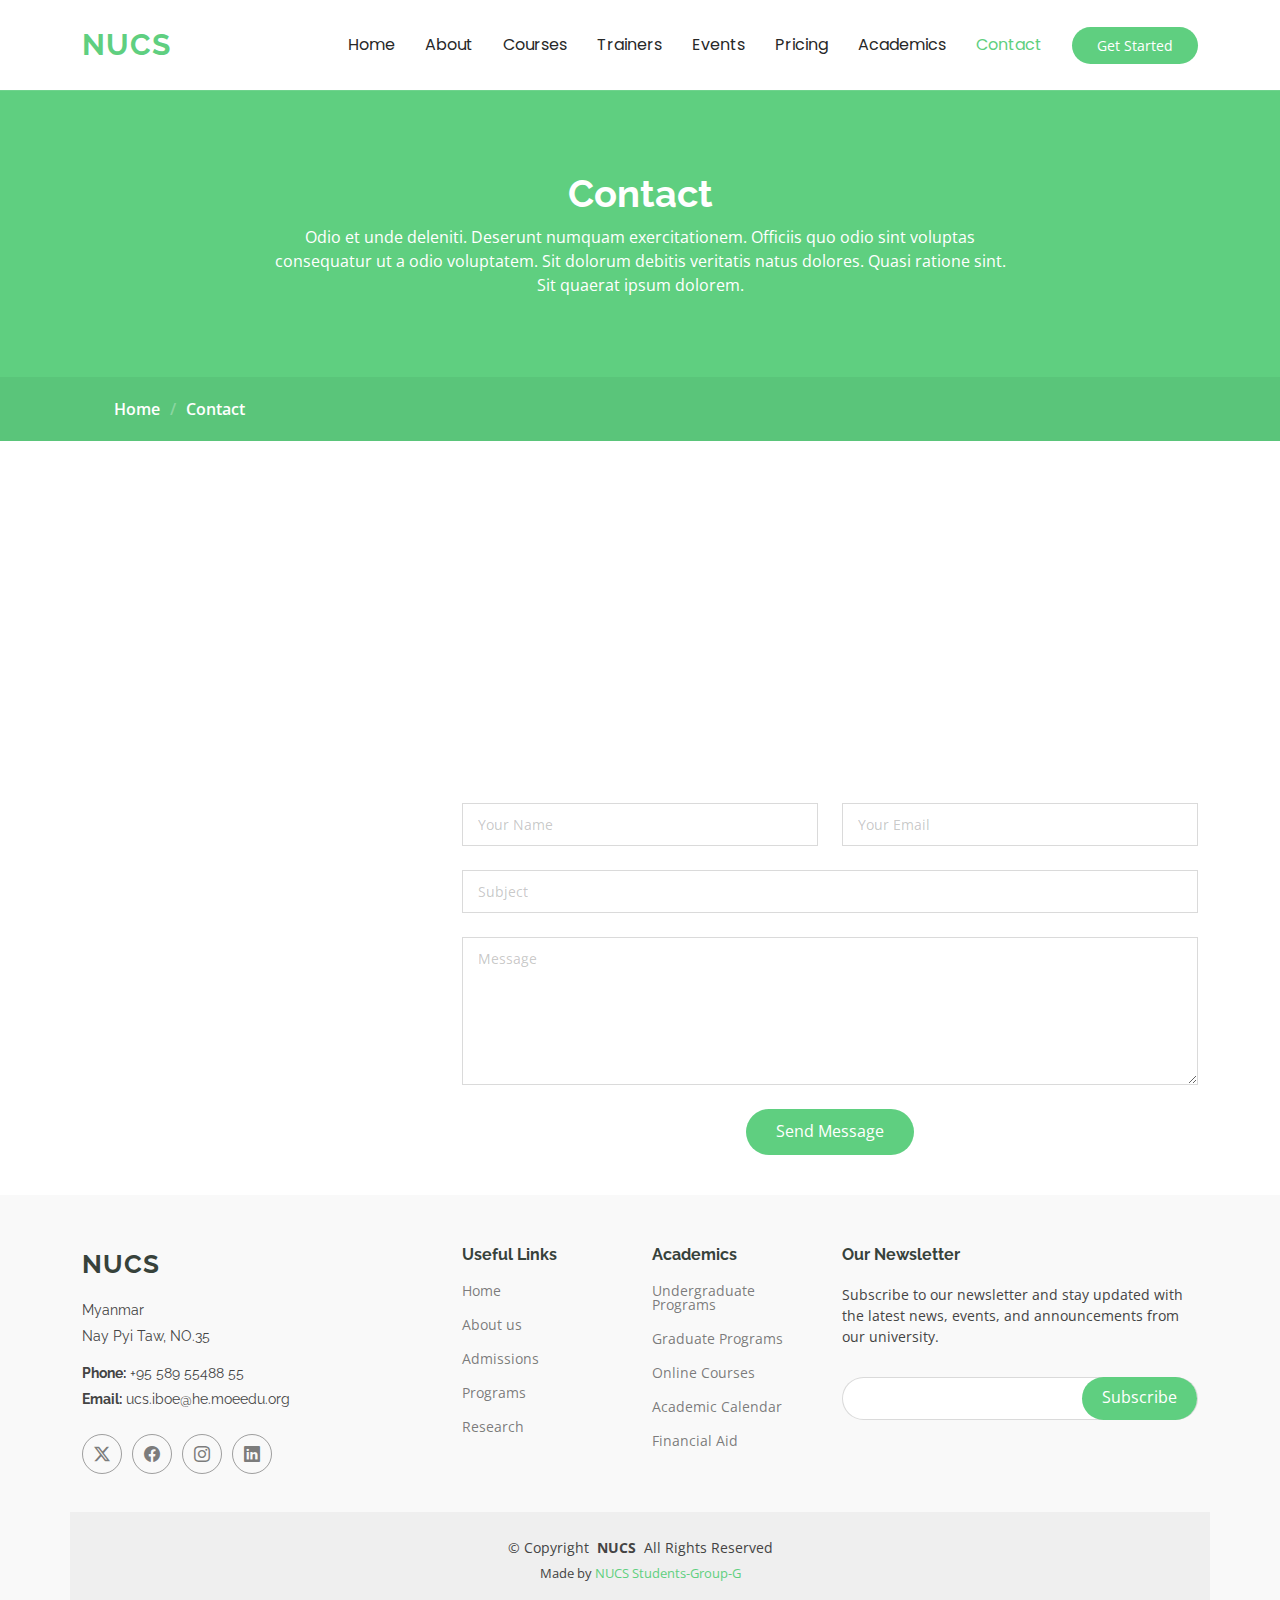
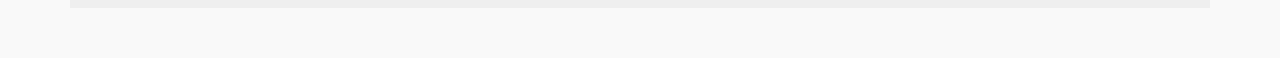
<file: contact.html>
<!DOCTYPE html>
<html lang="en">

<head>
  <meta charset="utf-8">
  <meta content="width=device-width, initial-scale=1.0" name="viewport">
  <title>National University Of Computer Studies</title>
  <meta name="description" content="National University Of Computer Studies University offers world-class computer science programs, cutting-edge research in AI, machine learning, cybersecurity, and data science. Explore our undergraduate, graduate, and PhD degrees designed to prepare students for thriving careers in technology and innovation. Join a global community of tech leaders and innovators.">
  <meta name="keywords" content="The university strengths in computer science, AI, machine learning, and other tech fields">

  <!-- Favicons -->
  <link href="assets/img/logo.jpg" rel="icon">
  <link href="assets/img/logo.jpg" rel="logo-icon">

  <!-- Fonts -->
  <link href="https://fonts.googleapis.com" rel="preconnect">
  <link href="https://fonts.gstatic.com" rel="preconnect" crossorigin>
  <link href="https://fonts.googleapis.com/css2?family=Open+Sans:ital,wght@0,300;0,400;0,500;0,600;0,700;0,800;1,300;1,400;1,500;1,600;1,700;1,800&family=Poppins:ital,wght@0,100;0,200;0,300;0,400;0,500;0,600;0,700;0,800;0,900;1,100;1,200;1,300;1,400;1,500;1,600;1,700;1,800;1,900&family=Raleway:ital,wght@0,100;0,200;0,300;0,400;0,500;0,600;0,700;0,800;0,900;1,100;1,200;1,300;1,400;1,500;1,600;1,700;1,800;1,900&display=swap" rel="stylesheet">

  <!-- Vendor CSS Files -->
  <link href="assets/vendor/bootstrap/css/bootstrap.min.css" rel="stylesheet">
  <link href="assets/vendor/bootstrap-icons/bootstrap-icons.css" rel="stylesheet">
  <link href="assets/vendor/aos/aos.css" rel="stylesheet">
  <link href="assets/vendor/glightbox/css/glightbox.min.css" rel="stylesheet">
  <link href="assets/vendor/swiper/swiper-bundle.min.css" rel="stylesheet">

  <!-- Main CSS File -->
  <link href="assets/css/main.css" rel="stylesheet">

</head>

<body class="contact-page">

  <header id="header" class="header d-flex align-items-center sticky-top">
    <div class="container-fluid container-xl position-relative d-flex align-items-center">

      <a href="index.html" class="logo d-flex align-items-center me-auto">
        <!-- Uncomment the line below if you also wish to use an image logo -->
        <!-- <img src="assets/img/logo.png" alt=""> -->
        <h1 class="sitename">NUCS</h1>
      </a>

      <nav id="navmenu" class="navmenu">
        <ul>
          <li><a href="index.html">Home<br></a></li>
          <li><a href="about.html">About</a></li>
          <li><a href="courses.html">Courses</a></li>
          <li><a href="trainers.html">Trainers</a></li>
          <li><a href="events.html">Events</a></li>
          <li><a href="pricing.html">Pricing</a></li>
          <li><a href="#">Academics</a></li>
          <li><a href="contact.html" class="active">Contact</a></li>
        </ul>
        <i class="mobile-nav-toggle d-xl-none bi bi-list"></i>
      </nav>

      <a class="btn-getstarted" href="courses.html">Get Started</a>

    </div>
  </header>

  <main class="main">

    <!-- Page Title -->
    <div class="page-title" data-aos="fade">
      <div class="heading">
        <div class="container">
          <div class="row d-flex justify-content-center text-center">
            <div class="col-lg-8">
              <h1>Contact</h1>
              <p class="mb-0">Odio et unde deleniti. Deserunt numquam exercitationem. Officiis quo odio sint voluptas consequatur ut a odio voluptatem. Sit dolorum debitis veritatis natus dolores. Quasi ratione sint. Sit quaerat ipsum dolorem.</p>
            </div>
          </div>
        </div>
      </div>
      <nav class="breadcrumbs">
        <div class="container">
          <ol>
            <li><a href="index.html">Home</a></li>
            <li class="current">Contact</li>
          </ol>
        </div>
      </nav>
    </div><!-- End Page Title -->

    <!-- Contact Section -->
    <section id="contact" class="contact section">

      <div class="mb-5" data-aos="fade-up" data-aos-delay="200">
        <iframe style="border:0; width: 100%; height: 300px;" src="https://www.google.com/maps/embed?pb=!1m18!1m12!1m3!1d3754.886978772905!2d96.04203487397064!3d19.75995593014764!2m3!1f0!2f0!3f0!3m2!1i1024!2i768!4f13.1!3m3!1m2!1s0x30c89563d18415c3%3A0x6d7ce6ba6c384945!2sNaypyitaw%20State%20Academy%20(NSA)!5e0!3m2!1sen!2smm!4v1728657549599!5m2!1sen!2smm" width="600" height="450" style="border:0;" allowfullscreen="" loading="lazy" referrerpolicy="no-referrer-when-downgrade"></iframe>
      </div><!-- End Google Maps -->

      <div class="container" data-aos="fade-up" data-aos-delay="100">

        <div class="row gy-4">

          <div class="col-lg-4">
            <div class="info-item d-flex" data-aos="fade-up" data-aos-delay="300">
              <i class="bi bi-geo-alt flex-shrink-0"></i>
              <div>
                <h3>Address</h3>
                <p>ThitSar Street, Nay Pyi Taw, Pobbathiri</p>
              </div>
            </div><!-- End Info Item -->

            <div class="info-item d-flex" data-aos="fade-up" data-aos-delay="400">
              <i class="bi bi-telephone flex-shrink-0"></i>
              <div>
                <h3>Call Us</h3>
                <p>+95 5589 55488 55</p>
              </div>
            </div><!-- End Info Item -->

            <div class="info-item d-flex" data-aos="fade-up" data-aos-delay="500">
              <i class="bi bi-envelope flex-shrink-0"></i>
              <div>
                <h3>Email Us</h3>
                <p>ucs.iboe@he.moeedu.org</p>
              </div>
            </div><!-- End Info Item -->

          </div>

          <div class="col-lg-8">
            <form action="forms/contact.php" method="post" class="php-email-form" data-aos="fade-up" data-aos-delay="200">
              <div class="row gy-4">

                <div class="col-md-6">
                  <input type="text" name="name" class="form-control" placeholder="Your Name" required="">
                </div>

                <div class="col-md-6 ">
                  <input type="email" class="form-control" name="email" placeholder="Your Email" required="">
                </div>

                <div class="col-md-12">
                  <input type="text" class="form-control" name="subject" placeholder="Subject" required="">
                </div>

                <div class="col-md-12">
                  <textarea class="form-control" name="message" rows="6" placeholder="Message" required=""></textarea>
                </div>

                <div class="col-md-12 text-center">
                  <div class="loading">Loading</div>
                  <div class="error-message"></div>
                  <div class="sent-message">Your message has been sent. Thank you!</div>

                  <button type="submit">Send Message</button>
                </div>

              </div>
            </form>
          </div><!-- End Contact Form -->

        </div>

      </div>

    </section><!-- /Contact Section -->

  </main>

  <footer id="footer" class="footer position-relative light-background">

    <div class="container footer-top">
      <div class="row gy-4">
        <div class="col-lg-4 col-md-6 footer-about">
          <a href="index.html" class="logo d-flex align-items-center">
            <span class="sitename">NUCS</span>
          </a>
          <div class="footer-contact pt-3">
            <p>Myanmar</p>
            <p>Nay Pyi Taw, NO.35</p>
            <p class="mt-3"><strong>Phone:</strong> <span>+95 589 55488 55</span></p>
            <p><strong>Email:</strong> <span>ucs.iboe@he.moeedu.org</span></p>
          </div>
          <div class="social-links d-flex mt-4">
            <a href=""><i class="bi bi-twitter-x"></i></a>
            <a href=""><i class="bi bi-facebook"></i></a>
            <a href=""><i class="bi bi-instagram"></i></a>
            <a href=""><i class="bi bi-linkedin"></i></a>
          </div>
        </div>

        <div class="col-lg-2 col-md-3 footer-links">
          <h4>Useful Links</h4>
          <ul>
            <li><a href="#">Home</a></li>
            <li><a href="#">About us</a></li>
            <li><a href="#">Admissions</a></li>
            <li><a href="#">Programs</a></li>
            <li><a href="#">Research</a></li>
          </ul>
        </div>

        <div class="col-lg-2 col-md-3 footer-links">
          <h4>Academics</h4>
          <ul>
            <li><a href="#">Undergraduate Programs</a></li>
            <li><a href="#">Graduate Programs</a></li>
            <li><a href="#">Online Courses</a></li>
            <li><a href="#">Academic Calendar</a></li>
            <li><a href="#">Financial Aid</a></li>
          </ul>
        </div>

        <div class="col-lg-4 col-md-12 footer-newsletter">
          <h4>Our Newsletter</h4>
          <p>Subscribe to our newsletter and stay updated with the latest news, events, and announcements from our university.</p>
          <form action="forms/newsletter.php" method="post" class="php-email-form">
            <div class="newsletter-form"><input type="email" name="email"><input type="submit" value="Subscribe"></div>
            <div class="loading">Loading</div>
            <div class="error-message"></div>
            <div class="sent-message">Your subscription request has been sent. Thank you!</div>
          </form>
        </div>

      </div>
    </div>

    <div class="container copyright text-center mt-4">
      <p>© <span>Copyright</span> <strong class="px-1 sitename">NUCS</strong> <span>All Rights Reserved</span></p>
      <div class="credits">
        Made by <a href="">NUCS Students-Group-G</a>
      </div>
    </div>

  </footer>

  <!-- Scroll Top -->
  <a href="#" id="scroll-top" class="scroll-top d-flex align-items-center justify-content-center"><i class="bi bi-arrow-up-short"></i></a>

  <!-- Preloader -->
  <div id="preloader"></div>

  <!-- Vendor JS Files -->
  <script src="assets/vendor/bootstrap/js/bootstrap.bundle.min.js"></script>
  <script src="assets/vendor/php-email-form/validate.js"></script>
  <script src="assets/vendor/aos/aos.js"></script>
  <script src="assets/vendor/glightbox/js/glightbox.min.js"></script>
  <script src="assets/vendor/purecounter/purecounter_vanilla.js"></script>
  <script src="assets/vendor/swiper/swiper-bundle.min.js"></script>

  <!-- Main JS File -->
  <script src="assets/js/main.js"></script>

</body>

</html>
</file>
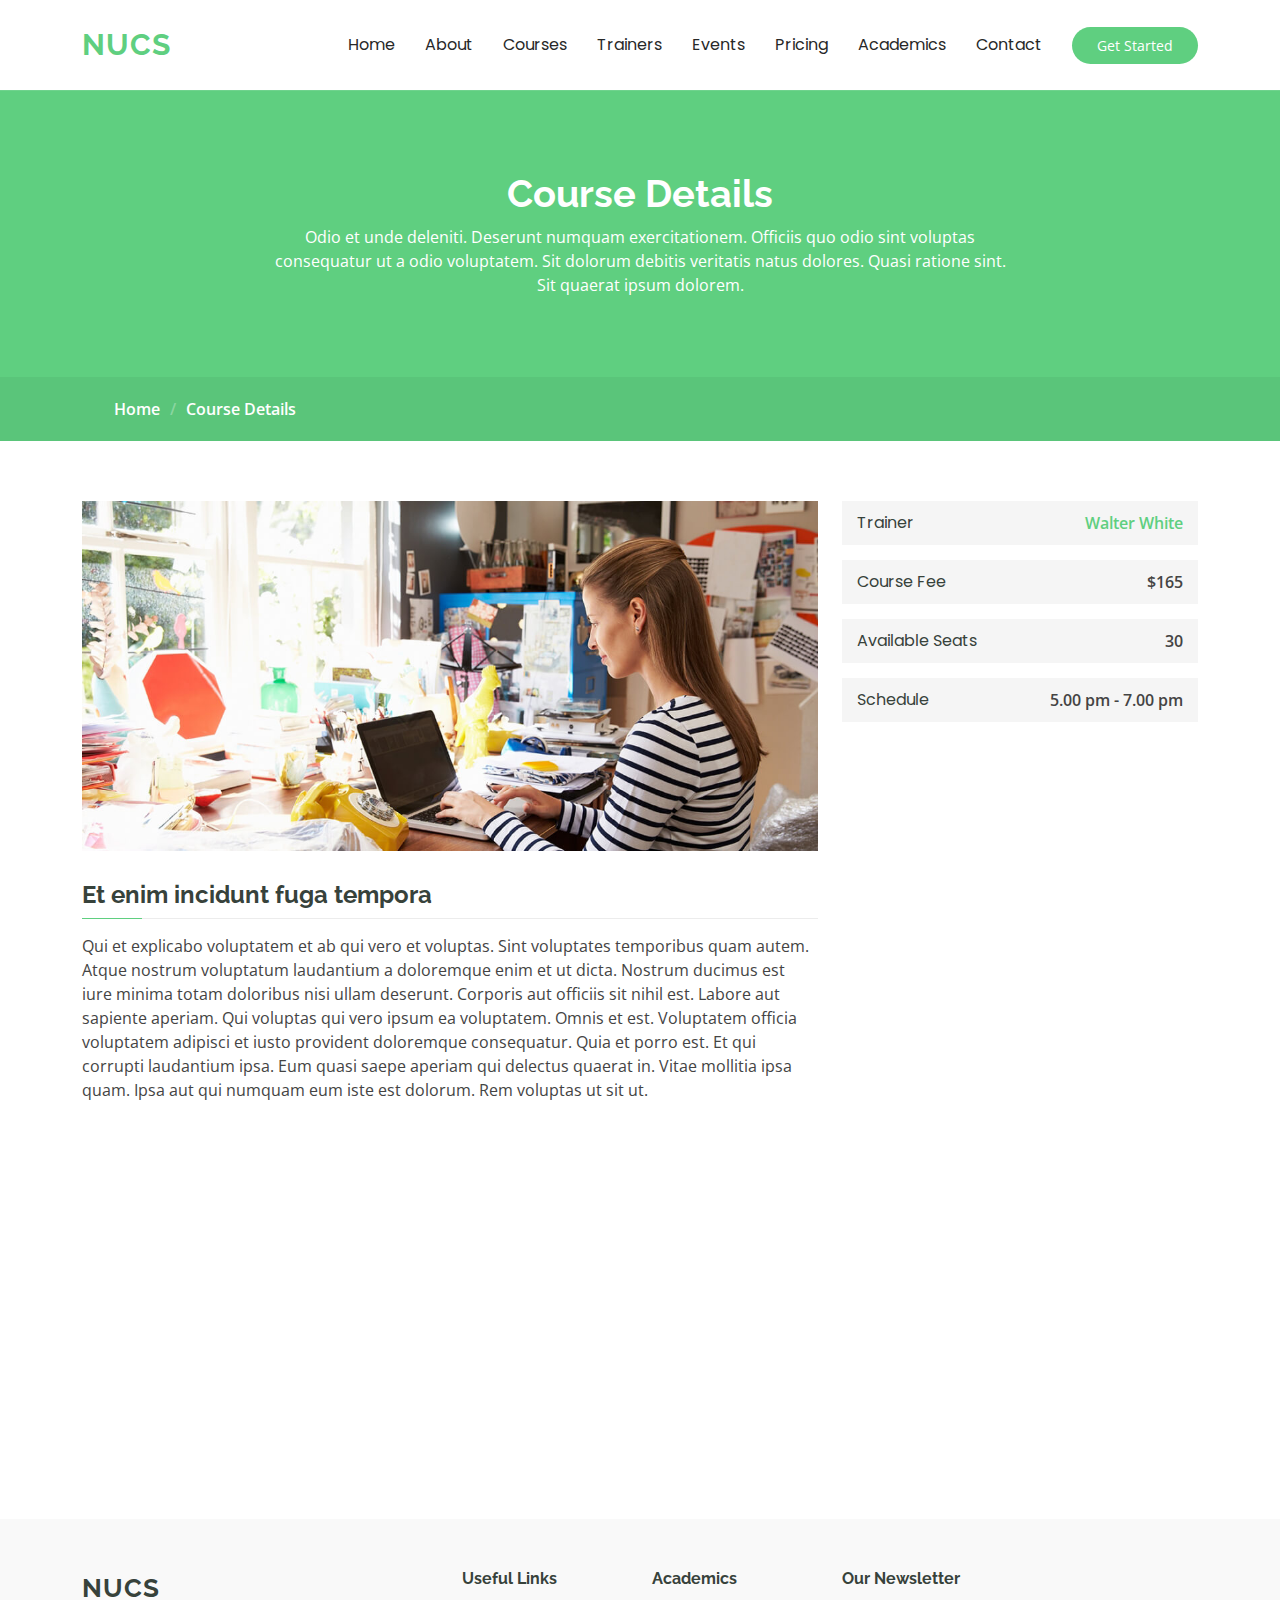
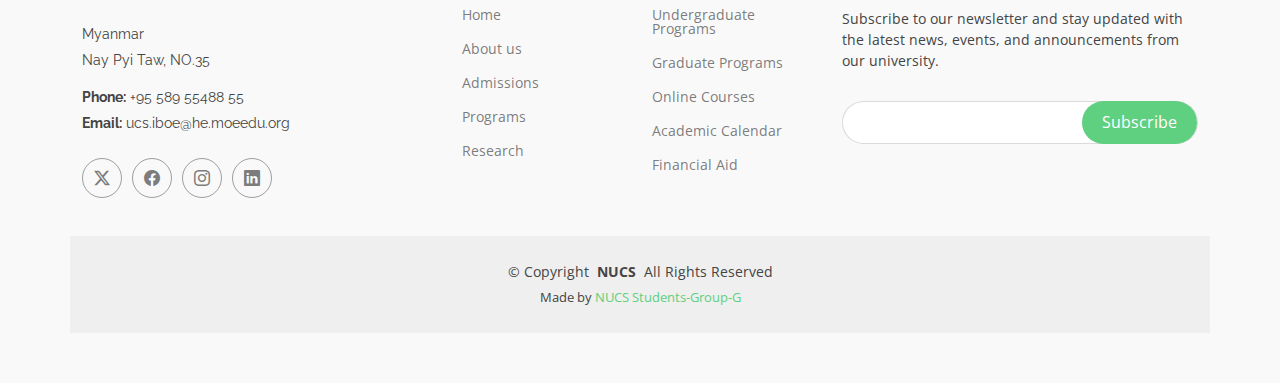
<file: course-details.html>
<!DOCTYPE html>
<html lang="en">

<head>
  <meta charset="utf-8">
  <meta content="width=device-width, initial-scale=1.0" name="viewport">
  <title>National University Of Computer Studies</title>
  <meta name="description" content="National University Of Computer Studies University offers world-class computer science programs, cutting-edge research in AI, machine learning, cybersecurity, and data science. Explore our undergraduate, graduate, and PhD degrees designed to prepare students for thriving careers in technology and innovation. Join a global community of tech leaders and innovators.">
  <meta name="keywords" content="The university strengths in computer science, AI, machine learning, and other tech fields">

  <!-- Favicons -->
  <link href="assets/img/logo.jpg" rel="icon">
  <link href="assets/img/logo.jpg" rel="logo-icon">
  <!-- Fonts -->
  <link href="https://fonts.googleapis.com" rel="preconnect">
  <link href="https://fonts.gstatic.com" rel="preconnect" crossorigin>
  <link href="https://fonts.googleapis.com/css2?family=Open+Sans:ital,wght@0,300;0,400;0,500;0,600;0,700;0,800;1,300;1,400;1,500;1,600;1,700;1,800&family=Poppins:ital,wght@0,100;0,200;0,300;0,400;0,500;0,600;0,700;0,800;0,900;1,100;1,200;1,300;1,400;1,500;1,600;1,700;1,800;1,900&family=Raleway:ital,wght@0,100;0,200;0,300;0,400;0,500;0,600;0,700;0,800;0,900;1,100;1,200;1,300;1,400;1,500;1,600;1,700;1,800;1,900&display=swap" rel="stylesheet">

  <!-- Vendor CSS Files -->
  <link href="assets/vendor/bootstrap/css/bootstrap.min.css" rel="stylesheet">
  <link href="assets/vendor/bootstrap-icons/bootstrap-icons.css" rel="stylesheet">
  <link href="assets/vendor/aos/aos.css" rel="stylesheet">
  <link href="assets/vendor/glightbox/css/glightbox.min.css" rel="stylesheet">
  <link href="assets/vendor/swiper/swiper-bundle.min.css" rel="stylesheet">

  <!-- Main CSS File -->
  <link href="assets/css/main.css" rel="stylesheet">

</head>

<body class="course-details-page">

  <header id="header" class="header d-flex align-items-center sticky-top">
    <div class="container-fluid container-xl position-relative d-flex align-items-center">

      <a href="index.html" class="logo d-flex align-items-center me-auto">
        <!-- Uncomment the line below if you also wish to use an image logo -->
        <!-- <img src="assets/img/logo.png" alt=""> -->
        <h1 class="sitename">NUCS</h1>
      </a>

      <nav id="navmenu" class="navmenu">
        <ul>
          <li><a href="index.html">Home<br></a></li>
          <li><a href="about.html">About</a></li>
          <li><a href="courses.html">Courses</a></li>
          <li><a href="trainers.html">Trainers</a></li>
          <li><a href="events.html">Events</a></li>
          <li><a href="pricing.html">Pricing</a></li>
          <li><a href="#">Academics</a></li>
          <li><a href="contact.html">Contact</a></li>
        </ul>
        <i class="mobile-nav-toggle d-xl-none bi bi-list"></i>
      </nav>

      <a class="btn-getstarted" href="courses.html">Get Started</a>

    </div>
  </header>

  <main class="main">

    <!-- Page Title -->
    <div class="page-title" data-aos="fade">
      <div class="heading">
        <div class="container">
          <div class="row d-flex justify-content-center text-center">
            <div class="col-lg-8">
              <h1>Course Details</h1>
              <p class="mb-0">Odio et unde deleniti. Deserunt numquam exercitationem. Officiis quo odio sint voluptas consequatur ut a odio voluptatem. Sit dolorum debitis veritatis natus dolores. Quasi ratione sint. Sit quaerat ipsum dolorem.</p>
            </div>
          </div>
        </div>
      </div>
      <nav class="breadcrumbs">
        <div class="container">
          <ol>
            <li><a href="index.html">Home</a></li>
            <li class="current">Course Details</li>
          </ol>
        </div>
      </nav>
    </div><!-- End Page Title -->

    <!-- Courses Course Details Section -->
    <section id="courses-course-details" class="courses-course-details section">

      <div class="container" data-aos="fade-up">

        <div class="row">
          <div class="col-lg-8">
            <img src="assets/img/course-details.jpg" class="img-fluid" alt="">
            <h3>Et enim incidunt fuga tempora</h3>
            <p>
              Qui et explicabo voluptatem et ab qui vero et voluptas. Sint voluptates temporibus quam autem. Atque nostrum voluptatum laudantium a doloremque enim et ut dicta. Nostrum ducimus est iure minima totam doloribus nisi ullam deserunt. Corporis aut officiis sit nihil est. Labore aut sapiente aperiam.
              Qui voluptas qui vero ipsum ea voluptatem. Omnis et est. Voluptatem officia voluptatem adipisci et iusto provident doloremque consequatur. Quia et porro est. Et qui corrupti laudantium ipsa.
              Eum quasi saepe aperiam qui delectus quaerat in. Vitae mollitia ipsa quam. Ipsa aut qui numquam eum iste est dolorum. Rem voluptas ut sit ut.
            </p>
          </div>
          <div class="col-lg-4">

            <div class="course-info d-flex justify-content-between align-items-center">
              <h5>Trainer</h5>
              <p><a href="#">Walter White</a></p>
            </div>

            <div class="course-info d-flex justify-content-between align-items-center">
              <h5>Course Fee</h5>
              <p>$165</p>
            </div>

            <div class="course-info d-flex justify-content-between align-items-center">
              <h5>Available Seats</h5>
              <p>30</p>
            </div>

            <div class="course-info d-flex justify-content-between align-items-center">
              <h5>Schedule</h5>
              <p>5.00 pm - 7.00 pm</p>
            </div>

          </div>
        </div>

      </div>

    </section><!-- /Courses Course Details Section -->

    <!-- Tabs Section -->
    <section id="tabs" class="tabs section">

      <div class="container" data-aos="fade-up" data-aos-delay="100">

        <div class="row">
          <div class="col-lg-3">
            <ul class="nav nav-tabs flex-column">
              <li class="nav-item">
                <a class="nav-link active show" data-bs-toggle="tab" href="#tab-1">Modi sit est</a>
              </li>
              <li class="nav-item">
                <a class="nav-link" data-bs-toggle="tab" href="#tab-2">Unde praesentium sed</a>
              </li>
              <li class="nav-item">
                <a class="nav-link" data-bs-toggle="tab" href="#tab-3">Pariatur explicabo vel</a>
              </li>
              <li class="nav-item">
                <a class="nav-link" data-bs-toggle="tab" href="#tab-4">Nostrum qui quasi</a>
              </li>
              <li class="nav-item">
                <a class="nav-link" data-bs-toggle="tab" href="#tab-5">Iusto ut expedita aut</a>
              </li>
            </ul>
          </div>
          <div class="col-lg-9 mt-4 mt-lg-0">
            <div class="tab-content">
              <div class="tab-pane active show" id="tab-1">
                <div class="row">
                  <div class="col-lg-8 details order-2 order-lg-1">
                    <h3>Architecto ut aperiam autem id</h3>
                    <p class="fst-italic">Qui laudantium consequatur laborum sit qui ad sapiente dila parde sonata raqer a videna mareta paulona marka</p>
                    <p>Et nobis maiores eius. Voluptatibus ut enim blanditiis atque harum sint. Laborum eos ipsum ipsa odit magni. Incidunt hic ut molestiae aut qui. Est repellat minima eveniet eius et quis magni nihil. Consequatur dolorem quaerat quos qui similique accusamus nostrum rem vero</p>
                  </div>
                  <div class="col-lg-4 text-center order-1 order-lg-2">
                    <img src="assets/img/tabs/tab-1.png" alt="" class="img-fluid">
                  </div>
                </div>
              </div>
              <div class="tab-pane" id="tab-2">
                <div class="row">
                  <div class="col-lg-8 details order-2 order-lg-1">
                    <h3>Et blanditiis nemo veritatis excepturi</h3>
                    <p class="fst-italic">Qui laudantium consequatur laborum sit qui ad sapiente dila parde sonata raqer a videna mareta paulona marka</p>
                    <p>Ea ipsum voluptatem consequatur quis est. Illum error ullam omnis quia et reiciendis sunt sunt est. Non aliquid repellendus itaque accusamus eius et velit ipsa voluptates. Optio nesciunt eaque beatae accusamus lerode pakto madirna desera vafle de nideran pal</p>
                  </div>
                  <div class="col-lg-4 text-center order-1 order-lg-2">
                    <img src="assets/img/tabs/tab-2.png" alt="" class="img-fluid">
                  </div>
                </div>
              </div>
              <div class="tab-pane" id="tab-3">
                <div class="row">
                  <div class="col-lg-8 details order-2 order-lg-1">
                    <h3>Impedit facilis occaecati odio neque aperiam sit</h3>
                    <p class="fst-italic">Eos voluptatibus quo. Odio similique illum id quidem non enim fuga. Qui natus non sunt dicta dolor et. In asperiores velit quaerat perferendis aut</p>
                    <p>Iure officiis odit rerum. Harum sequi eum illum corrupti culpa veritatis quisquam. Neque necessitatibus illo rerum eum ut. Commodi ipsam minima molestiae sed laboriosam a iste odio. Earum odit nesciunt fugiat sit ullam. Soluta et harum voluptatem optio quae</p>
                  </div>
                  <div class="col-lg-4 text-center order-1 order-lg-2">
                    <img src="assets/img/tabs/tab-3.png" alt="" class="img-fluid">
                  </div>
                </div>
              </div>
              <div class="tab-pane" id="tab-4">
                <div class="row">
                  <div class="col-lg-8 details order-2 order-lg-1">
                    <h3>Fuga dolores inventore laboriosam ut est accusamus laboriosam dolore</h3>
                    <p class="fst-italic">Totam aperiam accusamus. Repellat consequuntur iure voluptas iure porro quis delectus</p>
                    <p>Eaque consequuntur consequuntur libero expedita in voluptas. Nostrum ipsam necessitatibus aliquam fugiat debitis quis velit. Eum ex maxime error in consequatur corporis atque. Eligendi asperiores sed qui veritatis aperiam quia a laborum inventore</p>
                  </div>
                  <div class="col-lg-4 text-center order-1 order-lg-2">
                    <img src="assets/img/tabs/tab-4.png" alt="" class="img-fluid">
                  </div>
                </div>
              </div>
              <div class="tab-pane" id="tab-5">
                <div class="row">
                  <div class="col-lg-8 details order-2 order-lg-1">
                    <h3>Est eveniet ipsam sindera pad rone matrelat sando reda</h3>
                    <p class="fst-italic">Omnis blanditiis saepe eos autem qui sunt debitis porro quia.</p>
                    <p>Exercitationem nostrum omnis. Ut reiciendis repudiandae minus. Omnis recusandae ut non quam ut quod eius qui. Ipsum quia odit vero atque qui quibusdam amet. Occaecati sed est sint aut vitae molestiae voluptate vel</p>
                  </div>
                  <div class="col-lg-4 text-center order-1 order-lg-2">
                    <img src="assets/img/tabs/tab-5.png" alt="" class="img-fluid">
                  </div>
                </div>
              </div>
            </div>
          </div>
        </div>

      </div>

    </section><!-- /Tabs Section -->

  </main>

  <footer id="footer" class="footer position-relative light-background">

    <div class="container footer-top">
      <div class="row gy-4">
        <div class="col-lg-4 col-md-6 footer-about">
          <a href="index.html" class="logo d-flex align-items-center">
            <span class="sitename">NUCS</span>
          </a>
          <div class="footer-contact pt-3">
            <p>Myanmar</p>
            <p>Nay Pyi Taw, NO.35</p>
            <p class="mt-3"><strong>Phone:</strong> <span>+95 589 55488 55</span></p>
            <p><strong>Email:</strong> <span>ucs.iboe@he.moeedu.org</span></p>
          </div>
          <div class="social-links d-flex mt-4">
            <a href=""><i class="bi bi-twitter-x"></i></a>
            <a href=""><i class="bi bi-facebook"></i></a>
            <a href=""><i class="bi bi-instagram"></i></a>
            <a href=""><i class="bi bi-linkedin"></i></a>
          </div>
        </div>

        <div class="col-lg-2 col-md-3 footer-links">
          <h4>Useful Links</h4>
          <ul>
            <li><a href="#">Home</a></li>
            <li><a href="#">About us</a></li>
            <li><a href="#">Admissions</a></li>
            <li><a href="#">Programs</a></li>
            <li><a href="#">Research</a></li>
          </ul>
        </div>

        <div class="col-lg-2 col-md-3 footer-links">
          <h4>Academics</h4>
          <ul>
            <li><a href="#">Undergraduate Programs</a></li>
            <li><a href="#">Graduate Programs</a></li>
            <li><a href="#">Online Courses</a></li>
            <li><a href="#">Academic Calendar</a></li>
            <li><a href="#">Financial Aid</a></li>
          </ul>
        </div>

        <div class="col-lg-4 col-md-12 footer-newsletter">
          <h4>Our Newsletter</h4>
          <p>Subscribe to our newsletter and stay updated with the latest news, events, and announcements from our university.</p>
          <form action="forms/newsletter.php" method="post" class="php-email-form">
            <div class="newsletter-form"><input type="email" name="email"><input type="submit" value="Subscribe"></div>
            <div class="loading">Loading</div>
            <div class="error-message"></div>
            <div class="sent-message">Your subscription request has been sent. Thank you!</div>
          </form>
        </div>

      </div>
    </div>

    <div class="container copyright text-center mt-4">
      <p>© <span>Copyright</span> <strong class="px-1 sitename">NUCS</strong> <span>All Rights Reserved</span></p>
      <div class="credits">
        Made by <a href="">NUCS Students-Group-G</a>
      </div>
    </div>

  </footer>

  <!-- Scroll Top -->
  <a href="#" id="scroll-top" class="scroll-top d-flex align-items-center justify-content-center"><i class="bi bi-arrow-up-short"></i></a>

  <!-- Preloader -->
  <div id="preloader"></div>

  <!-- Vendor JS Files -->
  <script src="assets/vendor/bootstrap/js/bootstrap.bundle.min.js"></script>
  <script src="assets/vendor/php-email-form/validate.js"></script>
  <script src="assets/vendor/aos/aos.js"></script>
  <script src="assets/vendor/glightbox/js/glightbox.min.js"></script>
  <script src="assets/vendor/purecounter/purecounter_vanilla.js"></script>
  <script src="assets/vendor/swiper/swiper-bundle.min.js"></script>

  <!-- Main JS File -->
  <script src="assets/js/main.js"></script>

</body>

</html>
</file>
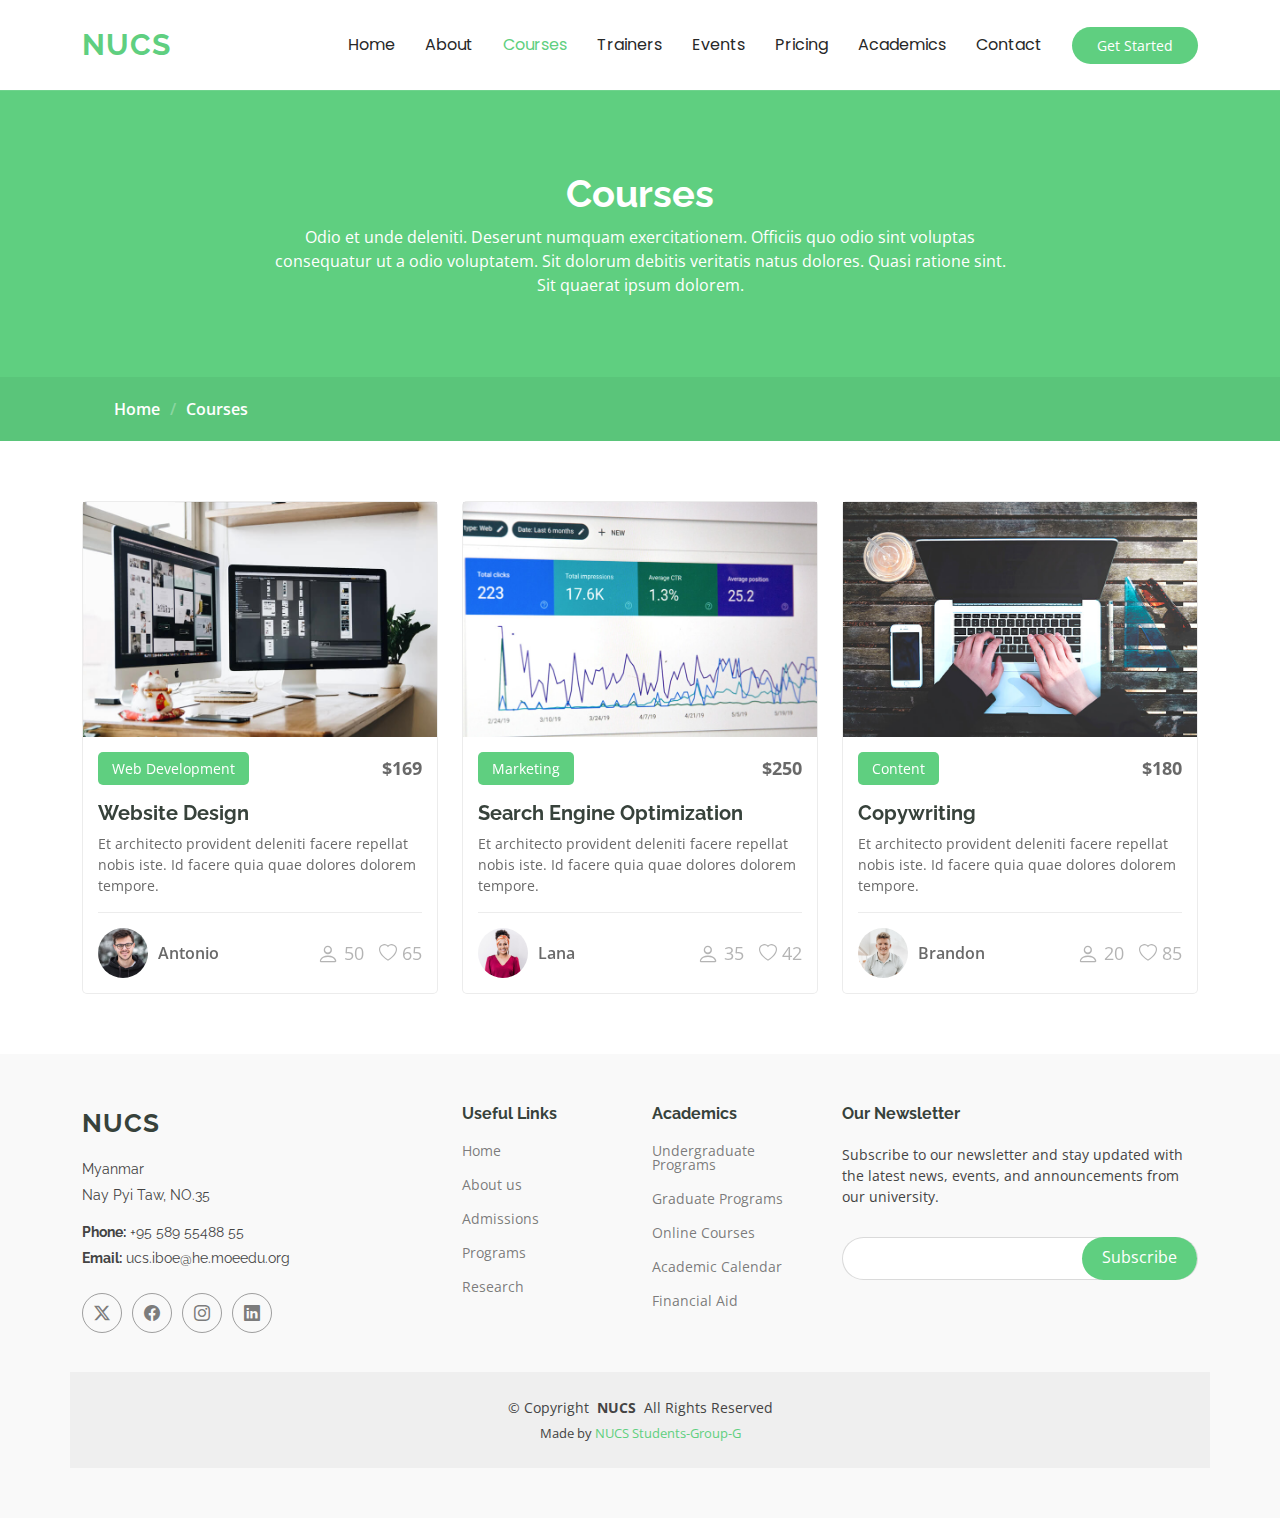
<file: courses.html>
<!DOCTYPE html>
<html lang="en">

<head>
  <meta charset="utf-8">
  <meta content="width=device-width, initial-scale=1.0" name="viewport">
  <title>National University Of Computer Studies</title>
  <meta name="description" content="National University Of Computer Studies University offers world-class computer science programs, cutting-edge research in AI, machine learning, cybersecurity, and data science. Explore our undergraduate, graduate, and PhD degrees designed to prepare students for thriving careers in technology and innovation. Join a global community of tech leaders and innovators.">
  <meta name="keywords" content="The university strengths in computer science, AI, machine learning, and other tech fields">

  <!-- Favicons -->
  <link href="assets/img/logo.jpg" rel="icon">
  <link href="assets/img/logo.jpg" rel="logo-icon">

  <!-- Fonts -->
  <link href="https://fonts.googleapis.com" rel="preconnect">
  <link href="https://fonts.gstatic.com" rel="preconnect" crossorigin>
  <link href="https://fonts.googleapis.com/css2?family=Open+Sans:ital,wght@0,300;0,400;0,500;0,600;0,700;0,800;1,300;1,400;1,500;1,600;1,700;1,800&family=Poppins:ital,wght@0,100;0,200;0,300;0,400;0,500;0,600;0,700;0,800;0,900;1,100;1,200;1,300;1,400;1,500;1,600;1,700;1,800;1,900&family=Raleway:ital,wght@0,100;0,200;0,300;0,400;0,500;0,600;0,700;0,800;0,900;1,100;1,200;1,300;1,400;1,500;1,600;1,700;1,800;1,900&display=swap" rel="stylesheet">

  <!-- Vendor CSS Files -->
  <link href="assets/vendor/bootstrap/css/bootstrap.min.css" rel="stylesheet">
  <link href="assets/vendor/bootstrap-icons/bootstrap-icons.css" rel="stylesheet">
  <link href="assets/vendor/aos/aos.css" rel="stylesheet">
  <link href="assets/vendor/glightbox/css/glightbox.min.css" rel="stylesheet">
  <link href="assets/vendor/swiper/swiper-bundle.min.css" rel="stylesheet">

  <!-- Main CSS File -->
  <link href="assets/css/main.css" rel="stylesheet">

</head>

<body class="courses-page">

  <header id="header" class="header d-flex align-items-center sticky-top">
    <div class="container-fluid container-xl position-relative d-flex align-items-center">

      <a href="index.html" class="logo d-flex align-items-center me-auto">
        <!-- Uncomment the line below if you also wish to use an image logo -->
        <!-- <img src="assets/img/logo.png" alt=""> -->
        <h1 class="sitename">NUCS</h1>
      </a>

      <nav id="navmenu" class="navmenu">
        <ul>
          <li><a href="index.html">Home<br></a></li>
          <li><a href="about.html">About</a></li>
          <li><a href="courses.html" class="active">Courses</a></li>
          <li><a href="trainers.html">Trainers</a></li>
          <li><a href="events.html">Events</a></li>
          <li><a href="pricing.html">Pricing</a></li>
          <li><a href="#">Academics</a></li>
          <li><a href="contact.html">Contact</a></li>
        </ul>
        <i class="mobile-nav-toggle d-xl-none bi bi-list"></i>
      </nav>

      <a class="btn-getstarted" href="courses.html">Get Started</a>

    </div>
  </header>

  <main class="main">

    <!-- Page Title -->
    <div class="page-title" data-aos="fade">
      <div class="heading">
        <div class="container">
          <div class="row d-flex justify-content-center text-center">
            <div class="col-lg-8">
              <h1>Courses</h1>
              <p class="mb-0">Odio et unde deleniti. Deserunt numquam exercitationem. Officiis quo odio sint voluptas consequatur ut a odio voluptatem. Sit dolorum debitis veritatis natus dolores. Quasi ratione sint. Sit quaerat ipsum dolorem.</p>
            </div>
          </div>
        </div>
      </div>
      <nav class="breadcrumbs">
        <div class="container">
          <ol>
            <li><a href="index.html">Home</a></li>
            <li class="current">Courses</li>
          </ol>
        </div>
      </nav>
    </div><!-- End Page Title -->

    <!-- Courses Section -->
    <section id="courses" class="courses section">

      <div class="container">

        <div class="row">

          <div class="col-lg-4 col-md-6 d-flex align-items-stretch" data-aos="zoom-in" data-aos-delay="100">
            <div class="course-item">
              <img src="assets/img/course-1.jpg" class="img-fluid" alt="...">
              <div class="course-content">
                <div class="d-flex justify-content-between align-items-center mb-3">
                  <p class="category">Web Development</p>
                  <p class="price">$169</p>
                </div>

                <h3><a href="course-details.html">Website Design</a></h3>
                <p class="description">Et architecto provident deleniti facere repellat nobis iste. Id facere quia quae dolores dolorem tempore.</p>
                <div class="trainer d-flex justify-content-between align-items-center">
                  <div class="trainer-profile d-flex align-items-center">
                    <img src="assets/img/trainers/trainer-1-2.jpg" class="img-fluid" alt="">
                    <a href="" class="trainer-link">Antonio</a>
                  </div>
                  <div class="trainer-rank d-flex align-items-center">
                    <i class="bi bi-person user-icon"></i>&nbsp;50
                    &nbsp;&nbsp;
                    <i class="bi bi-heart heart-icon"></i>&nbsp;65
                  </div>
                </div>
              </div>
            </div>
          </div> <!-- End Course Item-->

          <div class="col-lg-4 col-md-6 d-flex align-items-stretch mt-4 mt-md-0" data-aos="zoom-in" data-aos-delay="200">
            <div class="course-item">
              <img src="assets/img/course-2.jpg" class="img-fluid" alt="...">
              <div class="course-content">
                <div class="d-flex justify-content-between align-items-center mb-3">
                  <p class="category">Marketing</p>
                  <p class="price">$250</p>
                </div>

                <h3><a href="course-details.html">Search Engine Optimization</a></h3>
                <p class="description">Et architecto provident deleniti facere repellat nobis iste. Id facere quia quae dolores dolorem tempore.</p>
                <div class="trainer d-flex justify-content-between align-items-center">
                  <div class="trainer-profile d-flex align-items-center">
                    <img src="assets/img/trainers/trainer-2-2.jpg" class="img-fluid" alt="">
                    <a href="" class="trainer-link">Lana</a>
                  </div>
                  <div class="trainer-rank d-flex align-items-center">
                    <i class="bi bi-person user-icon"></i>&nbsp;35
                    &nbsp;&nbsp;
                    <i class="bi bi-heart heart-icon"></i>&nbsp;42
                  </div>
                </div>
              </div>
            </div>
          </div> <!-- End Course Item-->

          <div class="col-lg-4 col-md-6 d-flex align-items-stretch mt-4 mt-lg-0" data-aos="zoom-in" data-aos-delay="300">
            <div class="course-item">
              <img src="assets/img/course-3.jpg" class="img-fluid" alt="...">
              <div class="course-content">
                <div class="d-flex justify-content-between align-items-center mb-3">
                  <p class="category">Content</p>
                  <p class="price">$180</p>
                </div>

                <h3><a href="course-details.html">Copywriting</a></h3>
                <p class="description">Et architecto provident deleniti facere repellat nobis iste. Id facere quia quae dolores dolorem tempore.</p>
                <div class="trainer d-flex justify-content-between align-items-center">
                  <div class="trainer-profile d-flex align-items-center">
                    <img src="assets/img/trainers/trainer-3-2.jpg" class="img-fluid" alt="">
                    <a href="" class="trainer-link">Brandon</a>
                  </div>
                  <div class="trainer-rank d-flex align-items-center">
                    <i class="bi bi-person user-icon"></i>&nbsp;20
                    &nbsp;&nbsp;
                    <i class="bi bi-heart heart-icon"></i>&nbsp;85
                  </div>
                </div>
              </div>
            </div>
          </div> <!-- End Course Item-->

        </div>

      </div>

    </section><!-- /Courses Section -->

  </main>

  <footer id="footer" class="footer position-relative light-background">

    <div class="container footer-top">
      <div class="row gy-4">
        <div class="col-lg-4 col-md-6 footer-about">
          <a href="index.html" class="logo d-flex align-items-center">
            <span class="sitename">NUCS</span>
          </a>
          <div class="footer-contact pt-3">
            <p>Myanmar</p>
            <p>Nay Pyi Taw, NO.35</p>
            <p class="mt-3"><strong>Phone:</strong> <span>+95 589 55488 55</span></p>
            <p><strong>Email:</strong> <span>ucs.iboe@he.moeedu.org</span></p>
          </div>
          <div class="social-links d-flex mt-4">
            <a href=""><i class="bi bi-twitter-x"></i></a>
            <a href=""><i class="bi bi-facebook"></i></a>
            <a href=""><i class="bi bi-instagram"></i></a>
            <a href=""><i class="bi bi-linkedin"></i></a>
          </div>
        </div>

        <div class="col-lg-2 col-md-3 footer-links">
          <h4>Useful Links</h4>
          <ul>
            <li><a href="#">Home</a></li>
            <li><a href="#">About us</a></li>
            <li><a href="#">Admissions</a></li>
            <li><a href="#">Programs</a></li>
            <li><a href="#">Research</a></li>
          </ul>
        </div>

        <div class="col-lg-2 col-md-3 footer-links">
          <h4>Academics</h4>
          <ul>
            <li><a href="#">Undergraduate Programs</a></li>
            <li><a href="#">Graduate Programs</a></li>
            <li><a href="#">Online Courses</a></li>
            <li><a href="#">Academic Calendar</a></li>
            <li><a href="#">Financial Aid</a></li>
          </ul>
        </div>

        <div class="col-lg-4 col-md-12 footer-newsletter">
          <h4>Our Newsletter</h4>
          <p>Subscribe to our newsletter and stay updated with the latest news, events, and announcements from our university.</p>
          <form action="forms/newsletter.php" method="post" class="php-email-form">
            <div class="newsletter-form"><input type="email" name="email"><input type="submit" value="Subscribe"></div>
            <div class="loading">Loading</div>
            <div class="error-message"></div>
            <div class="sent-message">Your subscription request has been sent. Thank you!</div>
          </form>
        </div>

      </div>
    </div>

    <div class="container copyright text-center mt-4">
      <p>© <span>Copyright</span> <strong class="px-1 sitename">NUCS</strong> <span>All Rights Reserved</span></p>
      <div class="credits">
        Made by <a href="">NUCS Students-Group-G</a>
      </div>
    </div>

  </footer>

  <!-- Scroll Top -->
  <a href="#" id="scroll-top" class="scroll-top d-flex align-items-center justify-content-center"><i class="bi bi-arrow-up-short"></i></a>

  <!-- Preloader -->
  <div id="preloader"></div>

  <!-- Vendor JS Files -->
  <script src="assets/vendor/bootstrap/js/bootstrap.bundle.min.js"></script>
  <script src="assets/vendor/php-email-form/validate.js"></script>
  <script src="assets/vendor/aos/aos.js"></script>
  <script src="assets/vendor/glightbox/js/glightbox.min.js"></script>
  <script src="assets/vendor/purecounter/purecounter_vanilla.js"></script>
  <script src="assets/vendor/swiper/swiper-bundle.min.js"></script>

  <!-- Main JS File -->
  <script src="assets/js/main.js"></script>

</body>

</html>
</file>
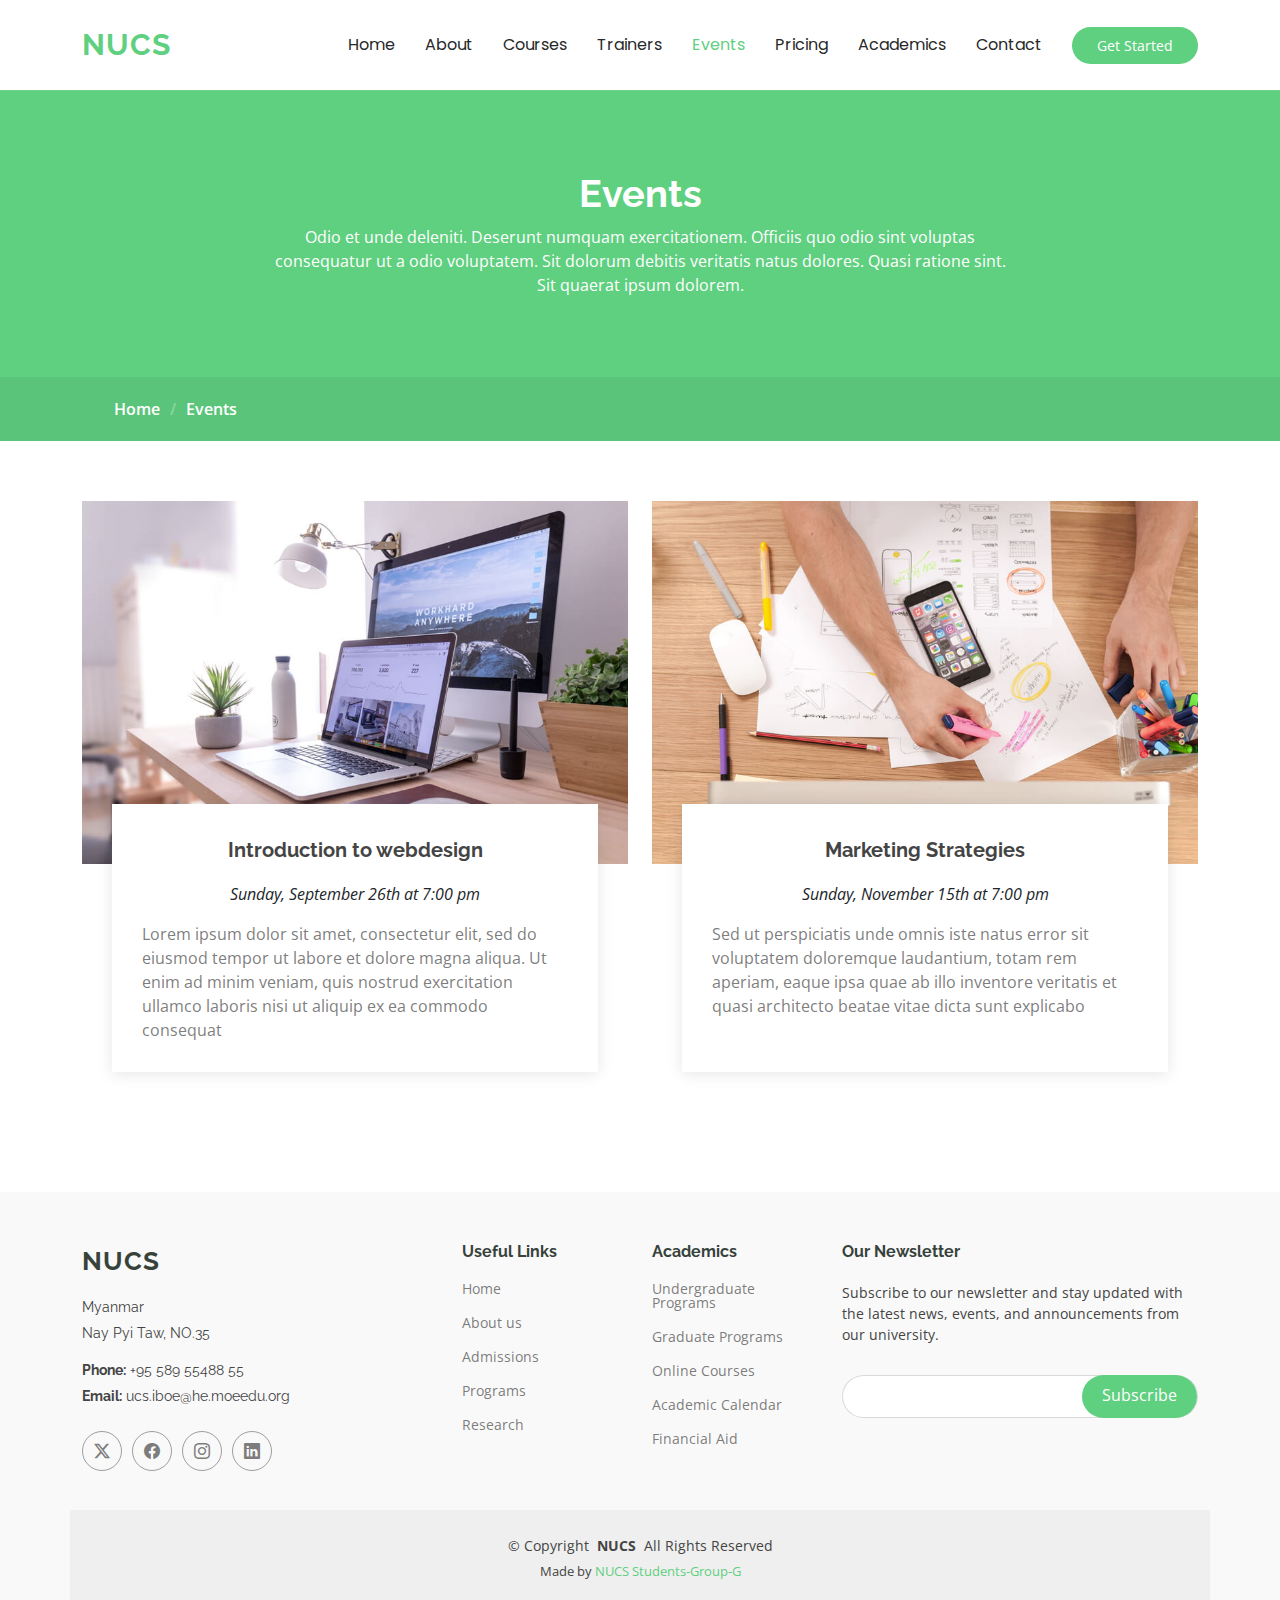
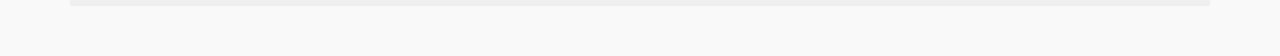
<file: events.html>
<!DOCTYPE html>
<html lang="en">

<head>
  <meta charset="utf-8">
  <meta content="width=device-width, initial-scale=1.0" name="viewport">
  <title>National University Of Computer Studies</title>
  <meta name="description" content="National University Of Computer Studies University offers world-class computer science programs, cutting-edge research in AI, machine learning, cybersecurity, and data science. Explore our undergraduate, graduate, and PhD degrees designed to prepare students for thriving careers in technology and innovation. Join a global community of tech leaders and innovators.">
  <meta name="keywords" content="The university strengths in computer science, AI, machine learning, and other tech fields">

  <!-- Favicons -->
  <link href="assets/img/logo.jpg" rel="icon">
  <link href="assets/img/logo.jpg" rel="logo-icon">

  <!-- Fonts -->
  <link href="https://fonts.googleapis.com" rel="preconnect">
  <link href="https://fonts.gstatic.com" rel="preconnect" crossorigin>
  <link href="https://fonts.googleapis.com/css2?family=Open+Sans:ital,wght@0,300;0,400;0,500;0,600;0,700;0,800;1,300;1,400;1,500;1,600;1,700;1,800&family=Poppins:ital,wght@0,100;0,200;0,300;0,400;0,500;0,600;0,700;0,800;0,900;1,100;1,200;1,300;1,400;1,500;1,600;1,700;1,800;1,900&family=Raleway:ital,wght@0,100;0,200;0,300;0,400;0,500;0,600;0,700;0,800;0,900;1,100;1,200;1,300;1,400;1,500;1,600;1,700;1,800;1,900&display=swap" rel="stylesheet">

  <!-- Vendor CSS Files -->
  <link href="assets/vendor/bootstrap/css/bootstrap.min.css" rel="stylesheet">
  <link href="assets/vendor/bootstrap-icons/bootstrap-icons.css" rel="stylesheet">
  <link href="assets/vendor/aos/aos.css" rel="stylesheet">
  <link href="assets/vendor/glightbox/css/glightbox.min.css" rel="stylesheet">
  <link href="assets/vendor/swiper/swiper-bundle.min.css" rel="stylesheet">

  <!-- Main CSS File -->
  <link href="assets/css/main.css" rel="stylesheet">

</head>

<body class="events-page">

  <header id="header" class="header d-flex align-items-center sticky-top">
    <div class="container-fluid container-xl position-relative d-flex align-items-center">

      <a href="index.html" class="logo d-flex align-items-center me-auto">
        <!-- Uncomment the line below if you also wish to use an image logo -->
        <!-- <img src="assets/img/logo.png" alt=""> -->
        <h1 class="sitename">NUCS</h1>
      </a>

      <nav id="navmenu" class="navmenu">
        <ul>
          <li><a href="index.html">Home<br></a></li>
          <li><a href="about.html">About</a></li>
          <li><a href="courses.html">Courses</a></li>
          <li><a href="trainers.html">Trainers</a></li>
          <li><a href="events.html" class="active">Events</a></li>
          <li><a href="pricing.html">Pricing</a></li>
          <li><a href="#">Academics</a></li>
          <li><a href="contact.html">Contact</a></li>
        </ul>
        <i class="mobile-nav-toggle d-xl-none bi bi-list"></i>
      </nav>

      <a class="btn-getstarted" href="courses.html">Get Started</a>

    </div>
  </header>

  <main class="main">

    <!-- Page Title -->
    <div class="page-title" data-aos="fade">
      <div class="heading">
        <div class="container">
          <div class="row d-flex justify-content-center text-center">
            <div class="col-lg-8">
              <h1>Events</h1>
              <p class="mb-0">Odio et unde deleniti. Deserunt numquam exercitationem. Officiis quo odio sint voluptas consequatur ut a odio voluptatem. Sit dolorum debitis veritatis natus dolores. Quasi ratione sint. Sit quaerat ipsum dolorem.</p>
            </div>
          </div>
        </div>
      </div>
      <nav class="breadcrumbs">
        <div class="container">
          <ol>
            <li><a href="index.html">Home</a></li>
            <li class="current">Events</li>
          </ol>
        </div>
      </nav>
    </div><!-- End Page Title -->

    <!-- Events Section -->
    <section id="events" class="events section">

      <div class="container" data-aos="fade-up">

        <div class="row">
          <div class="col-md-6 d-flex align-items-stretch">
            <div class="card">
              <div class="card-img">
                <img src="assets/img/events-item-1.jpg" alt="...">
              </div>
              <div class="card-body">
                <h5 class="card-title"><a href="">Introduction to webdesign</a></h5>
                <p class="fst-italic text-center">Sunday, September 26th at 7:00 pm</p>
                <p class="card-text">Lorem ipsum dolor sit amet, consectetur elit, sed do eiusmod tempor ut labore et dolore magna aliqua. Ut enim ad minim veniam, quis nostrud exercitation ullamco laboris nisi ut aliquip ex ea commodo consequat</p>
              </div>
            </div>
          </div>
          <div class="col-md-6 d-flex align-items-stretch">
            <div class="card">
              <div class="card-img">
                <img src="assets/img/events-item-2.jpg" alt="...">
              </div>
              <div class="card-body">
                <h5 class="card-title"><a href="">Marketing Strategies</a></h5>
                <p class="fst-italic text-center">Sunday, November 15th at 7:00 pm</p>
                <p class="card-text">Sed ut perspiciatis unde omnis iste natus error sit voluptatem doloremque laudantium, totam rem aperiam, eaque ipsa quae ab illo inventore veritatis et quasi architecto beatae vitae dicta sunt explicabo</p>
              </div>
            </div>

          </div>
        </div>

      </div>

    </section><!-- /Events Section -->

  </main>

  <footer id="footer" class="footer position-relative light-background">

    <div class="container footer-top">
      <div class="row gy-4">
        <div class="col-lg-4 col-md-6 footer-about">
          <a href="index.html" class="logo d-flex align-items-center">
            <span class="sitename">NUCS</span>
          </a>
          <div class="footer-contact pt-3">
            <p>Myanmar</p>
            <p>Nay Pyi Taw, NO.35</p>
            <p class="mt-3"><strong>Phone:</strong> <span>+95 589 55488 55</span></p>
            <p><strong>Email:</strong> <span>ucs.iboe@he.moeedu.org</span></p>
          </div>
          <div class="social-links d-flex mt-4">
            <a href=""><i class="bi bi-twitter-x"></i></a>
            <a href=""><i class="bi bi-facebook"></i></a>
            <a href=""><i class="bi bi-instagram"></i></a>
            <a href=""><i class="bi bi-linkedin"></i></a>
          </div>
        </div>

        <div class="col-lg-2 col-md-3 footer-links">
          <h4>Useful Links</h4>
          <ul>
            <li><a href="#">Home</a></li>
            <li><a href="#">About us</a></li>
            <li><a href="#">Admissions</a></li>
            <li><a href="#">Programs</a></li>
            <li><a href="#">Research</a></li>
          </ul>
        </div>

        <div class="col-lg-2 col-md-3 footer-links">
          <h4>Academics</h4>
          <ul>
            <li><a href="#">Undergraduate Programs</a></li>
            <li><a href="#">Graduate Programs</a></li>
            <li><a href="#">Online Courses</a></li>
            <li><a href="#">Academic Calendar</a></li>
            <li><a href="#">Financial Aid</a></li>
          </ul>
        </div>

        <div class="col-lg-4 col-md-12 footer-newsletter">
          <h4>Our Newsletter</h4>
          <p>Subscribe to our newsletter and stay updated with the latest news, events, and announcements from our university.</p>
          <form action="forms/newsletter.php" method="post" class="php-email-form">
            <div class="newsletter-form"><input type="email" name="email"><input type="submit" value="Subscribe"></div>
            <div class="loading">Loading</div>
            <div class="error-message"></div>
            <div class="sent-message">Your subscription request has been sent. Thank you!</div>
          </form>
        </div>

      </div>
    </div>

    <div class="container copyright text-center mt-4">
      <p>© <span>Copyright</span> <strong class="px-1 sitename">NUCS</strong> <span>All Rights Reserved</span></p>
      <div class="credits">
        Made by <a href="">NUCS Students-Group-G</a>
      </div>
    </div>

  </footer>

  <!-- Scroll Top -->
  <a href="#" id="scroll-top" class="scroll-top d-flex align-items-center justify-content-center"><i class="bi bi-arrow-up-short"></i></a>

  <!-- Preloader -->
  <div id="preloader"></div>

  <!-- Vendor JS Files -->
  <script src="assets/vendor/bootstrap/js/bootstrap.bundle.min.js"></script>
  <script src="assets/vendor/php-email-form/validate.js"></script>
  <script src="assets/vendor/aos/aos.js"></script>
  <script src="assets/vendor/glightbox/js/glightbox.min.js"></script>
  <script src="assets/vendor/purecounter/purecounter_vanilla.js"></script>
  <script src="assets/vendor/swiper/swiper-bundle.min.js"></script>

  <!-- Main JS File -->
  <script src="assets/js/main.js"></script>

</body>

</html>
</file>
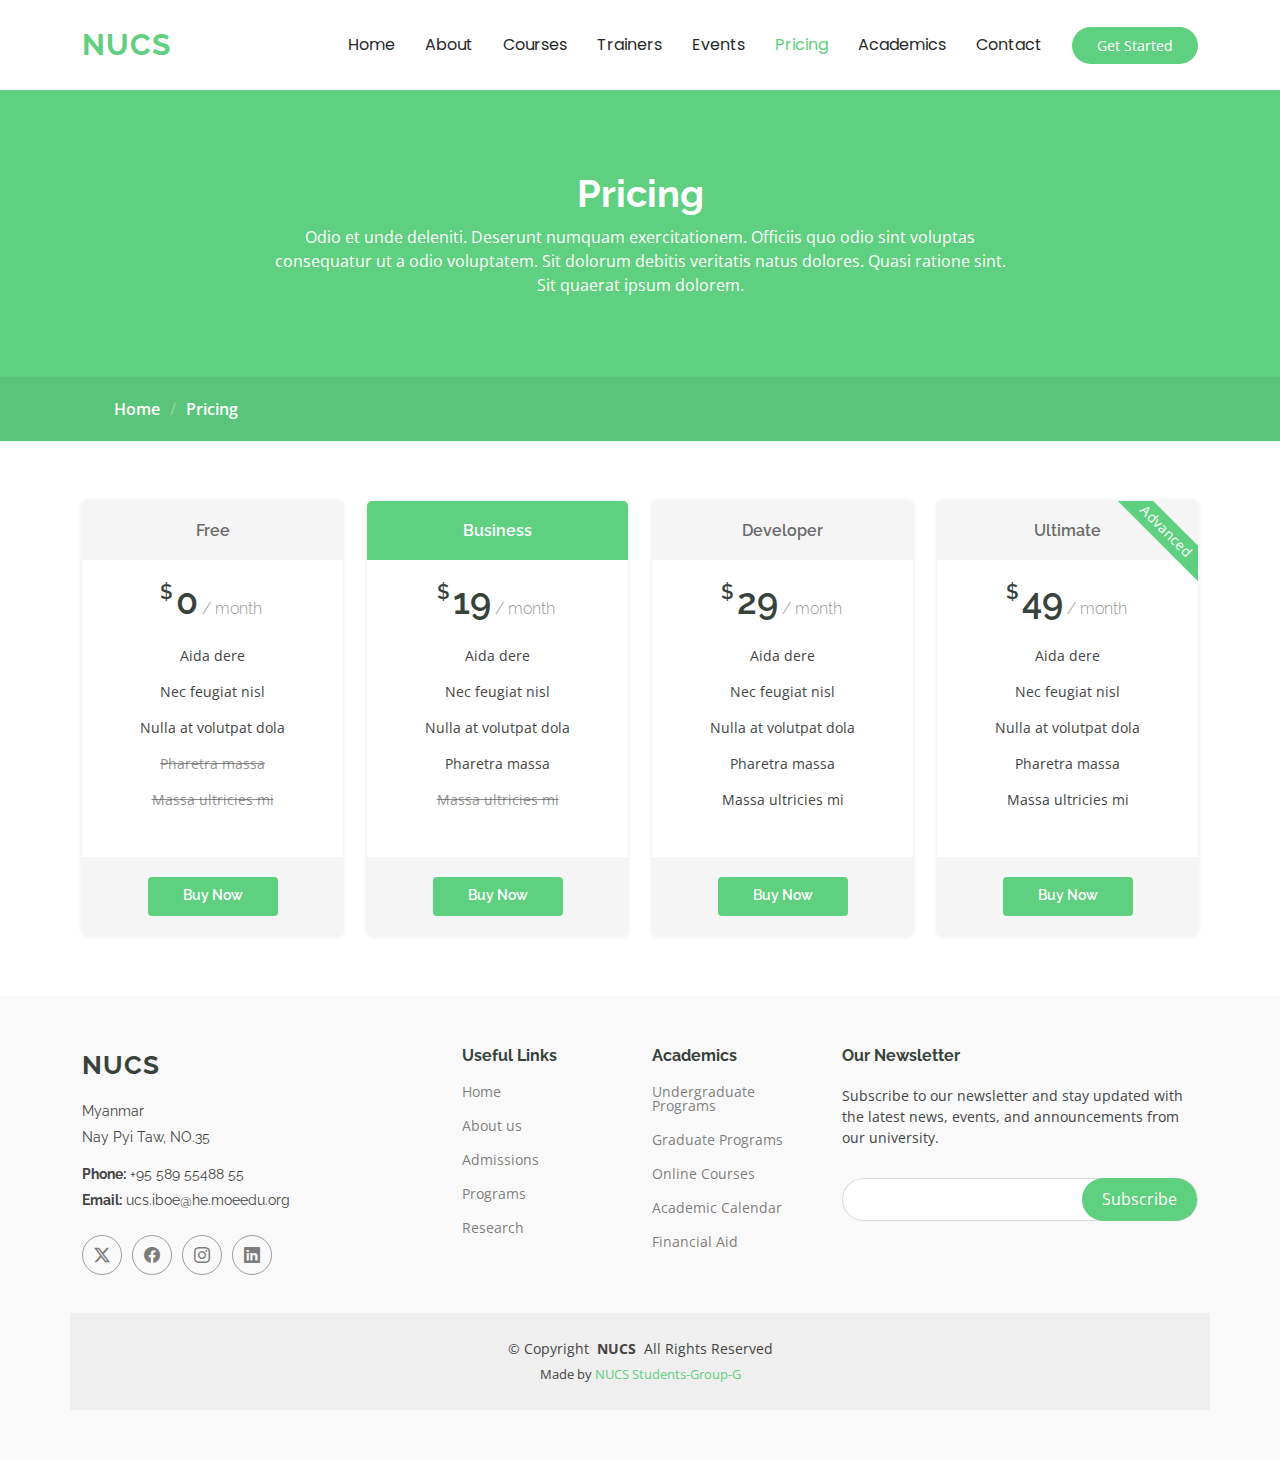
<file: pricing.html>
<!DOCTYPE html>
<html lang="en">

<head>
  <meta charset="utf-8">
  <meta content="width=device-width, initial-scale=1.0" name="viewport">
  <title>National University Of Computer Studies</title>
  <meta name="description" content="National University Of Computer Studies University offers world-class computer science programs, cutting-edge research in AI, machine learning, cybersecurity, and data science. Explore our undergraduate, graduate, and PhD degrees designed to prepare students for thriving careers in technology and innovation. Join a global community of tech leaders and innovators.">
  <meta name="keywords" content="The university strengths in computer science, AI, machine learning, and other tech fields">

  <!-- Favicons -->
  <link href="assets/img/logo.jpg" rel="icon">
  <link href="assets/img/logo.jpg" rel="logo-icon">

  <!-- Fonts -->
  <link href="https://fonts.googleapis.com" rel="preconnect">
  <link href="https://fonts.gstatic.com" rel="preconnect" crossorigin>
  <link href="https://fonts.googleapis.com/css2?family=Open+Sans:ital,wght@0,300;0,400;0,500;0,600;0,700;0,800;1,300;1,400;1,500;1,600;1,700;1,800&family=Poppins:ital,wght@0,100;0,200;0,300;0,400;0,500;0,600;0,700;0,800;0,900;1,100;1,200;1,300;1,400;1,500;1,600;1,700;1,800;1,900&family=Raleway:ital,wght@0,100;0,200;0,300;0,400;0,500;0,600;0,700;0,800;0,900;1,100;1,200;1,300;1,400;1,500;1,600;1,700;1,800;1,900&display=swap" rel="stylesheet">

  <!-- Vendor CSS Files -->
  <link href="assets/vendor/bootstrap/css/bootstrap.min.css" rel="stylesheet">
  <link href="assets/vendor/bootstrap-icons/bootstrap-icons.css" rel="stylesheet">
  <link href="assets/vendor/aos/aos.css" rel="stylesheet">
  <link href="assets/vendor/glightbox/css/glightbox.min.css" rel="stylesheet">
  <link href="assets/vendor/swiper/swiper-bundle.min.css" rel="stylesheet">

  <!-- Main CSS File -->
  <link href="assets/css/main.css" rel="stylesheet">

</head>

<body class="pricing-page">

  <header id="header" class="header d-flex align-items-center sticky-top">
    <div class="container-fluid container-xl position-relative d-flex align-items-center">

      <a href="index.html" class="logo d-flex align-items-center me-auto">
        <!-- Uncomment the line below if you also wish to use an image logo -->
        <!-- <img src="assets/img/logo.png" alt=""> -->
        <h1 class="sitename">NUCS</h1>
      </a>

      <nav id="navmenu" class="navmenu">
        <ul>
          <li><a href="index.html">Home<br></a></li>
          <li><a href="about.html">About</a></li>
          <li><a href="courses.html">Courses</a></li>
          <li><a href="trainers.html">Trainers</a></li>
          <li><a href="events.html">Events</a></li>
          <li><a href="pricing.html" class="active">Pricing</a></li>
          <li><a href="#">Academics</a></li>
          <li><a href="contact.html">Contact</a></li>
        </ul>
        <i class="mobile-nav-toggle d-xl-none bi bi-list"></i>
      </nav>

      <a class="btn-getstarted" href="courses.html">Get Started</a>

    </div>
  </header>

  <main class="main">

    <!-- Page Title -->
    <div class="page-title" data-aos="fade">
      <div class="heading">
        <div class="container">
          <div class="row d-flex justify-content-center text-center">
            <div class="col-lg-8">
              <h1>Pricing</h1>
              <p class="mb-0">Odio et unde deleniti. Deserunt numquam exercitationem. Officiis quo odio sint voluptas consequatur ut a odio voluptatem. Sit dolorum debitis veritatis natus dolores. Quasi ratione sint. Sit quaerat ipsum dolorem.</p>
            </div>
          </div>
        </div>
      </div>
      <nav class="breadcrumbs">
        <div class="container">
          <ol>
            <li><a href="index.html">Home</a></li>
            <li class="current">Pricing</li>
          </ol>
        </div>
      </nav>
    </div><!-- End Page Title -->

    <!-- Pricing Section -->
    <section id="pricing" class="pricing section">

      <div class="container">

        <div class="row gy-3">

          <div class="col-xl-3 col-lg-6" data-aos="fade-up" data-aos-delay="100">
            <div class="pricing-item">
              <h3>Free</h3>
              <h4><sup>$</sup>0<span> / month</span></h4>
              <ul>
                <li>Aida dere</li>
                <li>Nec feugiat nisl</li>
                <li>Nulla at volutpat dola</li>
                <li class="na">Pharetra massa</li>
                <li class="na">Massa ultricies mi</li>
              </ul>
              <div class="btn-wrap">
                <a href="#" class="btn-buy">Buy Now</a>
              </div>
            </div>
          </div><!-- End Pricing Item -->

          <div class="col-xl-3 col-lg-6" data-aos="fade-up" data-aos-delay="200">
            <div class="pricing-item featured">
              <h3>Business</h3>
              <h4><sup>$</sup>19<span> / month</span></h4>
              <ul>
                <li>Aida dere</li>
                <li>Nec feugiat nisl</li>
                <li>Nulla at volutpat dola</li>
                <li>Pharetra massa</li>
                <li class="na">Massa ultricies mi</li>
              </ul>
              <div class="btn-wrap">
                <a href="#" class="btn-buy">Buy Now</a>
              </div>
            </div>
          </div><!-- End Pricing Item -->

          <div class="col-xl-3 col-lg-6" data-aos="fade-up" data-aos-delay="400">
            <div class="pricing-item">
              <h3>Developer</h3>
              <h4><sup>$</sup>29<span> / month</span></h4>
              <ul>
                <li>Aida dere</li>
                <li>Nec feugiat nisl</li>
                <li>Nulla at volutpat dola</li>
                <li>Pharetra massa</li>
                <li>Massa ultricies mi</li>
              </ul>
              <div class="btn-wrap">
                <a href="#" class="btn-buy">Buy Now</a>
              </div>
            </div>
          </div><!-- End Pricing Item -->

          <div class="col-xl-3 col-lg-6" data-aos="fade-up" data-aos-delay="400">
            <div class="pricing-item">
              <span class="advanced">Advanced</span>
              <h3>Ultimate</h3>
              <h4><sup>$</sup>49<span> / month</span></h4>
              <ul>
                <li>Aida dere</li>
                <li>Nec feugiat nisl</li>
                <li>Nulla at volutpat dola</li>
                <li>Pharetra massa</li>
                <li>Massa ultricies mi</li>
              </ul>
              <div class="btn-wrap">
                <a href="#" class="btn-buy">Buy Now</a>
              </div>
            </div>
          </div><!-- End Pricing Item -->

        </div>

      </div>

    </section><!-- /Pricing Section -->

  </main>

  <footer id="footer" class="footer position-relative light-background">

    <div class="container footer-top">
      <div class="row gy-4">
        <div class="col-lg-4 col-md-6 footer-about">
          <a href="index.html" class="logo d-flex align-items-center">
            <span class="sitename">NUCS</span>
          </a>
          <div class="footer-contact pt-3">
            <p>Myanmar</p>
            <p>Nay Pyi Taw, NO.35</p>
            <p class="mt-3"><strong>Phone:</strong> <span>+95 589 55488 55</span></p>
            <p><strong>Email:</strong> <span>ucs.iboe@he.moeedu.org</span></p>
          </div>
          <div class="social-links d-flex mt-4">
            <a href=""><i class="bi bi-twitter-x"></i></a>
            <a href=""><i class="bi bi-facebook"></i></a>
            <a href=""><i class="bi bi-instagram"></i></a>
            <a href=""><i class="bi bi-linkedin"></i></a>
          </div>
        </div>

        <div class="col-lg-2 col-md-3 footer-links">
          <h4>Useful Links</h4>
          <ul>
            <li><a href="#">Home</a></li>
            <li><a href="#">About us</a></li>
            <li><a href="#">Admissions</a></li>
            <li><a href="#">Programs</a></li>
            <li><a href="#">Research</a></li>
          </ul>
        </div>

        <div class="col-lg-2 col-md-3 footer-links">
          <h4>Academics</h4>
          <ul>
            <li><a href="#">Undergraduate Programs</a></li>
            <li><a href="#">Graduate Programs</a></li>
            <li><a href="#">Online Courses</a></li>
            <li><a href="#">Academic Calendar</a></li>
            <li><a href="#">Financial Aid</a></li>
          </ul>
        </div>

        <div class="col-lg-4 col-md-12 footer-newsletter">
          <h4>Our Newsletter</h4>
          <p>Subscribe to our newsletter and stay updated with the latest news, events, and announcements from our university.</p>
          <form action="forms/newsletter.php" method="post" class="php-email-form">
            <div class="newsletter-form"><input type="email" name="email"><input type="submit" value="Subscribe"></div>
            <div class="loading">Loading</div>
            <div class="error-message"></div>
            <div class="sent-message">Your subscription request has been sent. Thank you!</div>
          </form>
        </div>

      </div>
    </div>

    <div class="container copyright text-center mt-4">
      <p>© <span>Copyright</span> <strong class="px-1 sitename">NUCS</strong> <span>All Rights Reserved</span></p>
      <div class="credits">
        Made by <a href="">NUCS Students-Group-G</a>
      </div>
    </div>

  </footer>

  <!-- Scroll Top -->
  <a href="#" id="scroll-top" class="scroll-top d-flex align-items-center justify-content-center"><i class="bi bi-arrow-up-short"></i></a>

  <!-- Preloader -->
  <div id="preloader"></div>

  <!-- Vendor JS Files -->
  <script src="assets/vendor/bootstrap/js/bootstrap.bundle.min.js"></script>
  <script src="assets/vendor/php-email-form/validate.js"></script>
  <script src="assets/vendor/aos/aos.js"></script>
  <script src="assets/vendor/glightbox/js/glightbox.min.js"></script>
  <script src="assets/vendor/purecounter/purecounter_vanilla.js"></script>
  <script src="assets/vendor/swiper/swiper-bundle.min.js"></script>

  <!-- Main JS File -->
  <script src="assets/js/main.js"></script>

</body>

</html>
</file>
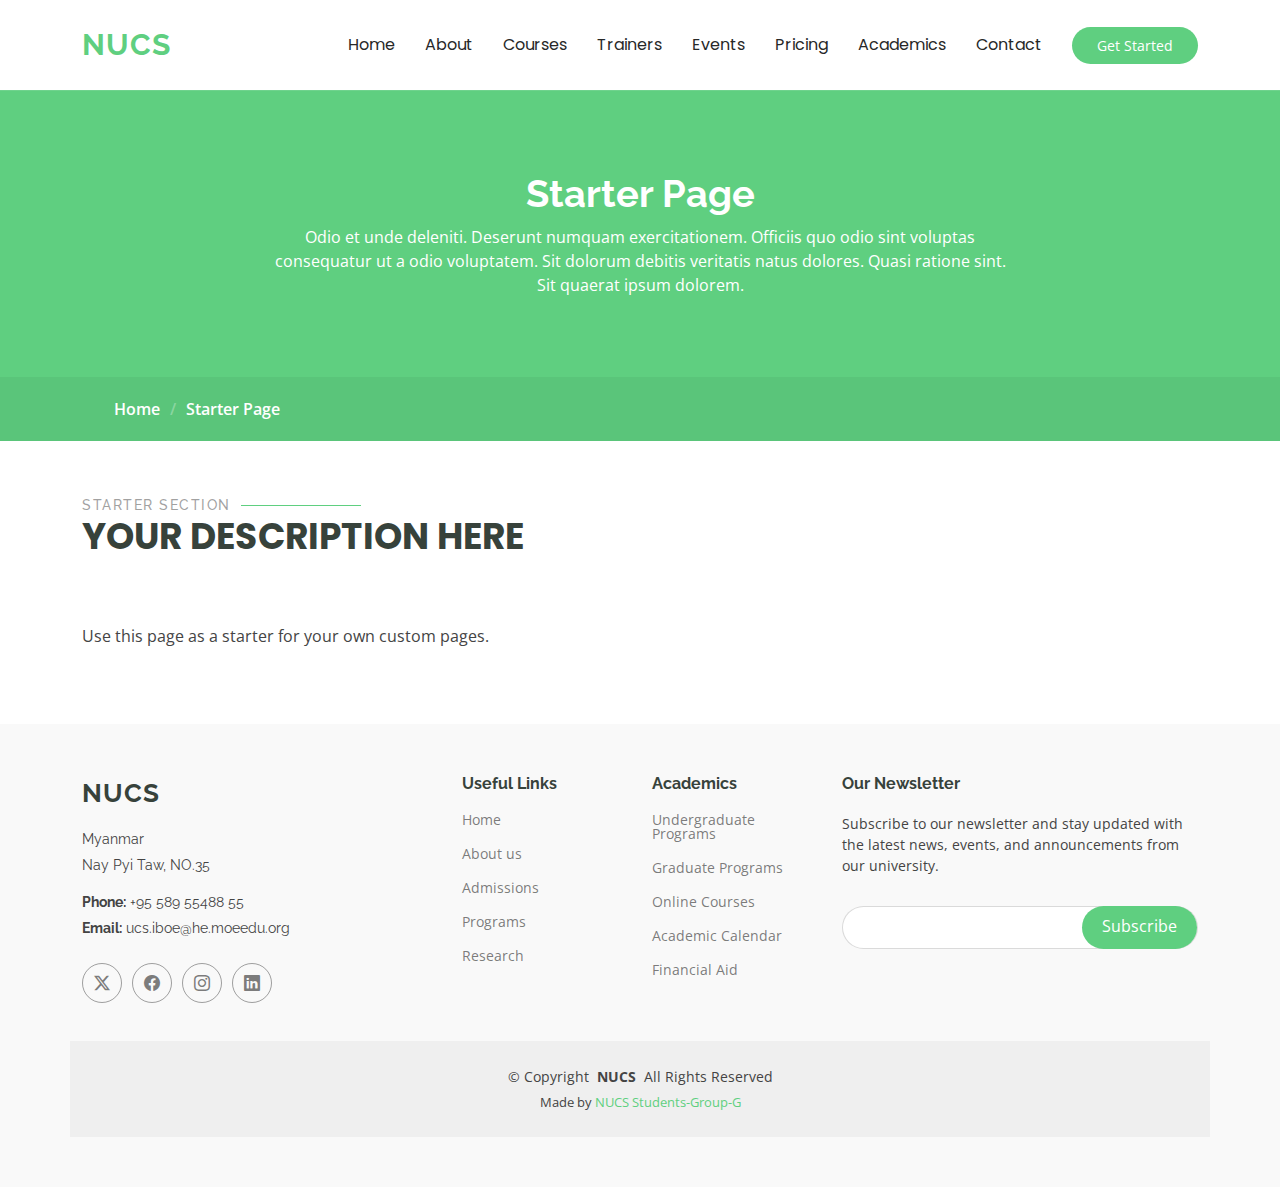
<file: starter-page.html>
<!DOCTYPE html>
<html lang="en">

<head>
  <meta charset="utf-8">
  <meta content="width=device-width, initial-scale=1.0" name="viewport">
  <title>National University Of Computer Studies</title>
  <meta name="description" content="National University Of Computer Studies University offers world-class computer science programs, cutting-edge research in AI, machine learning, cybersecurity, and data science. Explore our undergraduate, graduate, and PhD degrees designed to prepare students for thriving careers in technology and innovation. Join a global community of tech leaders and innovators.">
  <meta name="keywords" content="The university strengths in computer science, AI, machine learning, and other tech fields">

  <!-- Favicons -->
  <link href="assets/img/logo.jpg" rel="icon">
  <link href="assets/img/logo.jpg" rel="logo-icon">

  <!-- Fonts -->
  <link href="https://fonts.googleapis.com" rel="preconnect">
  <link href="https://fonts.gstatic.com" rel="preconnect" crossorigin>
  <link href="https://fonts.googleapis.com/css2?family=Open+Sans:ital,wght@0,300;0,400;0,500;0,600;0,700;0,800;1,300;1,400;1,500;1,600;1,700;1,800&family=Poppins:ital,wght@0,100;0,200;0,300;0,400;0,500;0,600;0,700;0,800;0,900;1,100;1,200;1,300;1,400;1,500;1,600;1,700;1,800;1,900&family=Raleway:ital,wght@0,100;0,200;0,300;0,400;0,500;0,600;0,700;0,800;0,900;1,100;1,200;1,300;1,400;1,500;1,600;1,700;1,800;1,900&display=swap" rel="stylesheet">

  <!-- Vendor CSS Files -->
  <link href="assets/vendor/bootstrap/css/bootstrap.min.css" rel="stylesheet">
  <link href="assets/vendor/bootstrap-icons/bootstrap-icons.css" rel="stylesheet">
  <link href="assets/vendor/aos/aos.css" rel="stylesheet">
  <link href="assets/vendor/glightbox/css/glightbox.min.css" rel="stylesheet">
  <link href="assets/vendor/swiper/swiper-bundle.min.css" rel="stylesheet">

  <!-- Main CSS File -->
  <link href="assets/css/main.css" rel="stylesheet">

  <!-- =======================================================
  * Template Name: Mentor
  * Template URL: https://bootstrapmade.com/mentor-free-education-bootstrap-theme/
  * Updated: Aug 07 2024 with Bootstrap v5.3.3
  * Author: BootstrapMade.com
  * License: https://bootstrapmade.com/license/
  ======================================================== -->
</head>

<body class="starter-page-page">

  <header id="header" class="header d-flex align-items-center sticky-top">
    <div class="container-fluid container-xl position-relative d-flex align-items-center">

      <a href="index.html" class="logo d-flex align-items-center me-auto">
        <!-- Uncomment the line below if you also wish to use an image logo -->
        <!-- <img src="assets/img/logo.png" alt=""> -->
        <h1 class="sitename">NUCS</h1>
      </a>

      <nav id="navmenu" class="navmenu">
        <ul>
          <li><a href="index.html">Home<br></a></li>
          <li><a href="about.html">About</a></li>
          <li><a href="courses.html">Courses</a></li>
          <li><a href="trainers.html">Trainers</a></li>
          <li><a href="events.html">Events</a></li>
          <li><a href="pricing.html">Pricing</a></li>
          <li><a href="#">Academics</a></li>
          <li><a href="contact.html">Contact</a></li>
        </ul>
        <i class="mobile-nav-toggle d-xl-none bi bi-list"></i>
      </nav>

      <a class="btn-getstarted" href="courses.html">Get Started</a>

    </div>
  </header>

  <main class="main">

    <!-- Page Title -->
    <div class="page-title" data-aos="fade">
      <div class="heading">
        <div class="container">
          <div class="row d-flex justify-content-center text-center">
            <div class="col-lg-8">
              <h1>Starter Page</h1>
              <p class="mb-0">Odio et unde deleniti. Deserunt numquam exercitationem. Officiis quo odio sint voluptas consequatur ut a odio voluptatem. Sit dolorum debitis veritatis natus dolores. Quasi ratione sint. Sit quaerat ipsum dolorem.</p>
            </div>
          </div>
        </div>
      </div>
      <nav class="breadcrumbs">
        <div class="container">
          <ol>
            <li><a href="index.html">Home</a></li>
            <li class="current">Starter Page</li>
          </ol>
        </div>
      </nav>
    </div><!-- End Page Title -->

    <!-- Starter Section Section -->
    <section id="starter-section" class="starter-section section">

      <!-- Section Title -->
      <div class="container section-title" data-aos="fade-up">
        <h2>Starter Section</h2>
        <p>Your Description Here<br></p>
      </div><!-- End Section Title -->

      <div class="container" data-aos="fade-up">
        <p>Use this page as a starter for your own custom pages.</p>
      </div>

    </section><!-- /Starter Section Section -->

  </main>

  <footer id="footer" class="footer position-relative light-background">

    <div class="container footer-top">
      <div class="row gy-4">
        <div class="col-lg-4 col-md-6 footer-about">
          <a href="index.html" class="logo d-flex align-items-center">
            <span class="sitename">NUCS</span>
          </a>
          <div class="footer-contact pt-3">
            <p>Myanmar</p>
            <p>Nay Pyi Taw, NO.35</p>
            <p class="mt-3"><strong>Phone:</strong> <span>+95 589 55488 55</span></p>
            <p><strong>Email:</strong> <span>ucs.iboe@he.moeedu.org</span></p>
          </div>
          <div class="social-links d-flex mt-4">
            <a href=""><i class="bi bi-twitter-x"></i></a>
            <a href=""><i class="bi bi-facebook"></i></a>
            <a href=""><i class="bi bi-instagram"></i></a>
            <a href=""><i class="bi bi-linkedin"></i></a>
          </div>
        </div>

        <div class="col-lg-2 col-md-3 footer-links">
          <h4>Useful Links</h4>
          <ul>
            <li><a href="#">Home</a></li>
            <li><a href="#">About us</a></li>
            <li><a href="#">Admissions</a></li>
            <li><a href="#">Programs</a></li>
            <li><a href="#">Research</a></li>
          </ul>
        </div>

        <div class="col-lg-2 col-md-3 footer-links">
          <h4>Academics</h4>
          <ul>
            <li><a href="#">Undergraduate Programs</a></li>
            <li><a href="#">Graduate Programs</a></li>
            <li><a href="#">Online Courses</a></li>
            <li><a href="#">Academic Calendar</a></li>
            <li><a href="#">Financial Aid</a></li>
          </ul>
        </div>

        <div class="col-lg-4 col-md-12 footer-newsletter">
          <h4>Our Newsletter</h4>
          <p>Subscribe to our newsletter and stay updated with the latest news, events, and announcements from our university.</p>
          <form action="forms/newsletter.php" method="post" class="php-email-form">
            <div class="newsletter-form"><input type="email" name="email"><input type="submit" value="Subscribe"></div>
            <div class="loading">Loading</div>
            <div class="error-message"></div>
            <div class="sent-message">Your subscription request has been sent. Thank you!</div>
          </form>
        </div>

      </div>
    </div>

    <div class="container copyright text-center mt-4">
      <p>© <span>Copyright</span> <strong class="px-1 sitename">NUCS</strong> <span>All Rights Reserved</span></p>
      <div class="credits">
        <!-- All the links in the footer should remain intact. -->
        <!-- You can delete the links only if you've purchased the pro version. -->
        <!-- Licensing information: https://bootstrapmade.com/license/ -->
        <!-- Purchase the pro version with working PHP/AJAX contact form: [buy-url] -->
        Made by <a href="">NUCS Students-Group-G</a>
      </div>
    </div>

  </footer>

  <!-- Scroll Top -->
  <a href="#" id="scroll-top" class="scroll-top d-flex align-items-center justify-content-center"><i class="bi bi-arrow-up-short"></i></a>

  <!-- Preloader -->
  <div id="preloader"></div>

  <!-- Vendor JS Files -->
  <script src="assets/vendor/bootstrap/js/bootstrap.bundle.min.js"></script>
  <script src="assets/vendor/php-email-form/validate.js"></script>
  <script src="assets/vendor/aos/aos.js"></script>
  <script src="assets/vendor/glightbox/js/glightbox.min.js"></script>
  <script src="assets/vendor/purecounter/purecounter_vanilla.js"></script>
  <script src="assets/vendor/swiper/swiper-bundle.min.js"></script>

  <!-- Main JS File -->
  <script src="assets/js/main.js"></script>

</body>

</html>
</file>
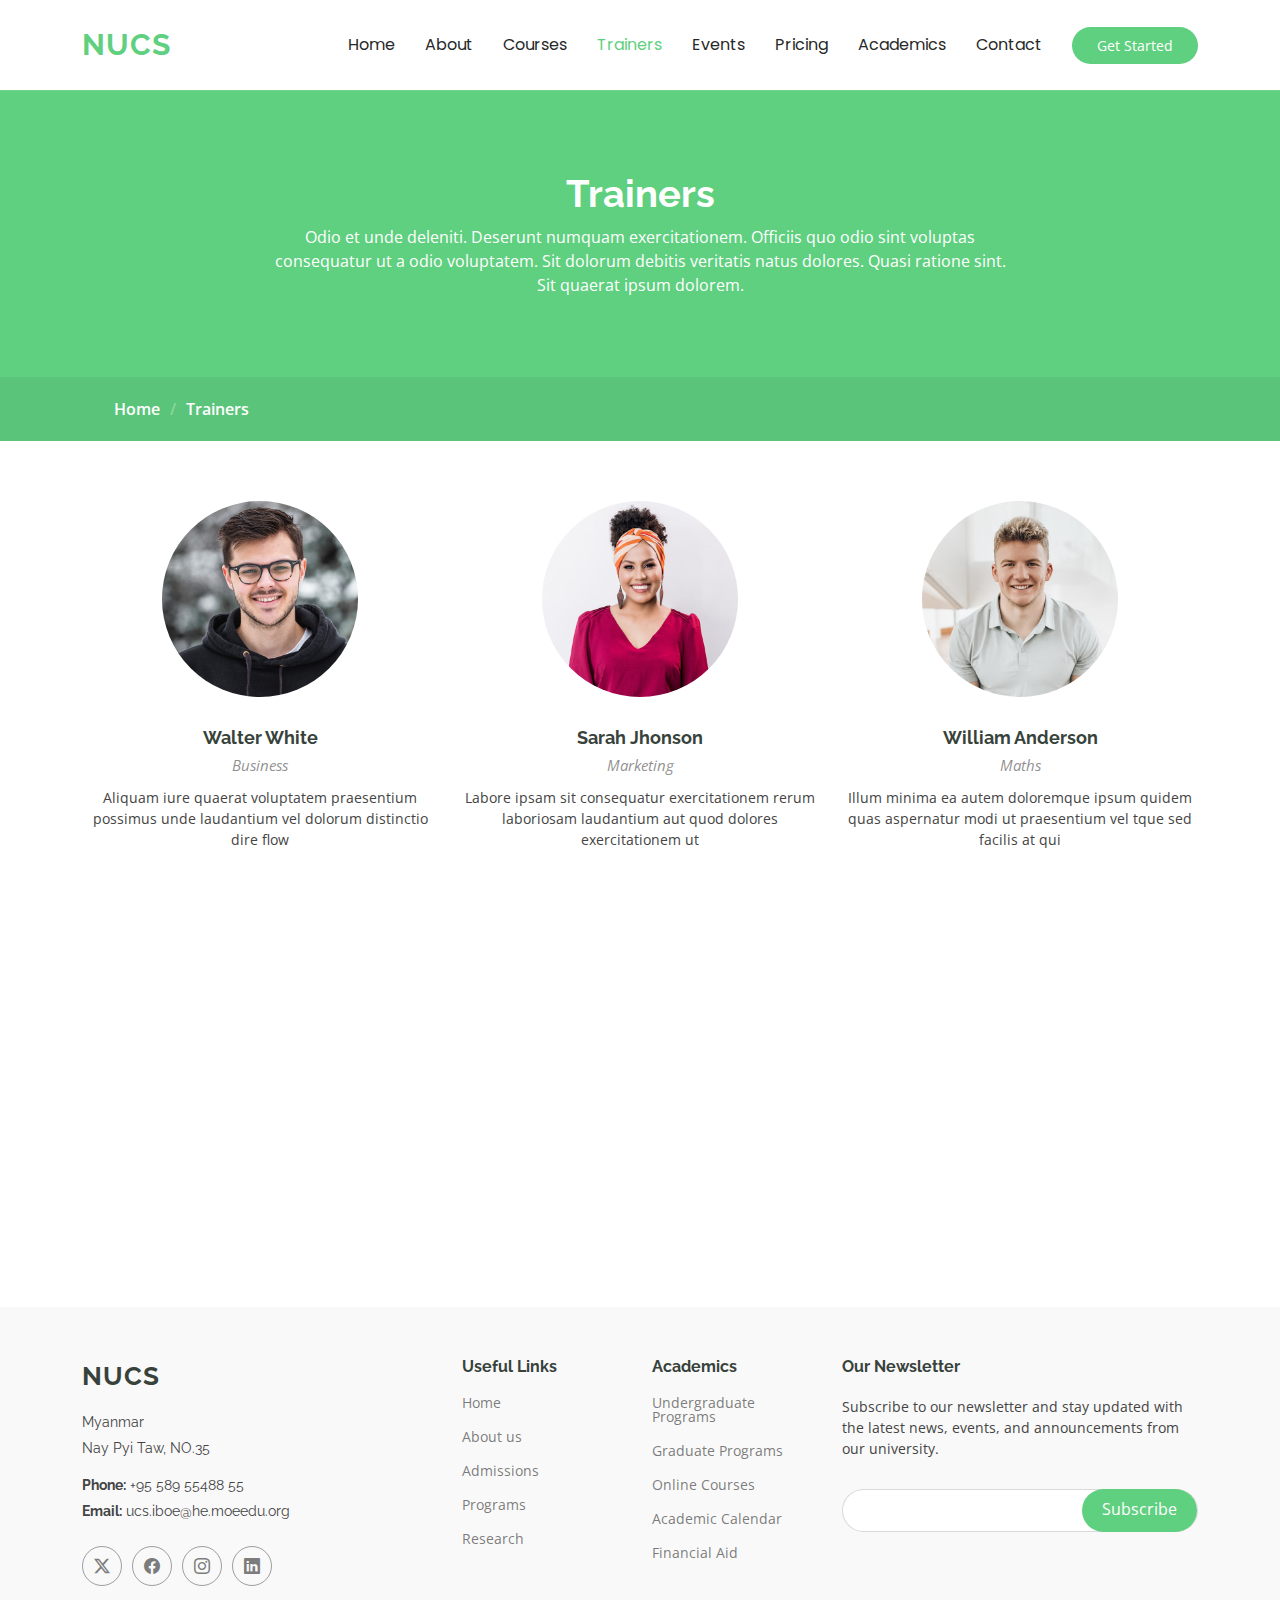
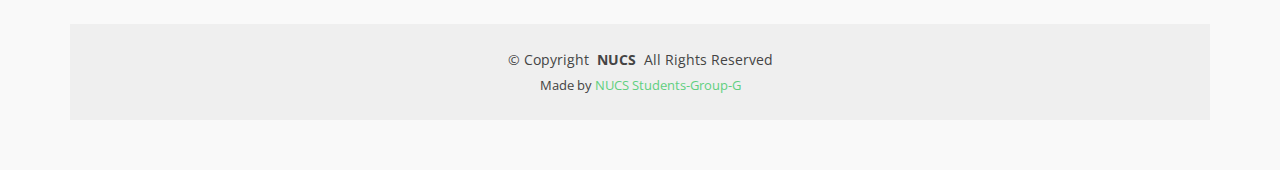
<file: trainers.html>
<!DOCTYPE html>
<html lang="en">

<head>
  <meta charset="utf-8">
  <meta content="width=device-width, initial-scale=1.0" name="viewport">
  <title>National University Of Computer Studies</title>
  <meta name="description" content="National University Of Computer Studies University offers world-class computer science programs, cutting-edge research in AI, machine learning, cybersecurity, and data science. Explore our undergraduate, graduate, and PhD degrees designed to prepare students for thriving careers in technology and innovation. Join a global community of tech leaders and innovators.">
  <meta name="keywords" content="The university strengths in computer science, AI, machine learning, and other tech fields">

  <!-- Favicons -->
  <link href="assets/img/logo.jpg" rel="icon">
  <link href="assets/img/logo.jpg" rel="logo-icon">

  <!-- Fonts -->
  <link href="https://fonts.googleapis.com" rel="preconnect">
  <link href="https://fonts.gstatic.com" rel="preconnect" crossorigin>
  <link href="https://fonts.googleapis.com/css2?family=Open+Sans:ital,wght@0,300;0,400;0,500;0,600;0,700;0,800;1,300;1,400;1,500;1,600;1,700;1,800&family=Poppins:ital,wght@0,100;0,200;0,300;0,400;0,500;0,600;0,700;0,800;0,900;1,100;1,200;1,300;1,400;1,500;1,600;1,700;1,800;1,900&family=Raleway:ital,wght@0,100;0,200;0,300;0,400;0,500;0,600;0,700;0,800;0,900;1,100;1,200;1,300;1,400;1,500;1,600;1,700;1,800;1,900&display=swap" rel="stylesheet">

  <!-- Vendor CSS Files -->
  <link href="assets/vendor/bootstrap/css/bootstrap.min.css" rel="stylesheet">
  <link href="assets/vendor/bootstrap-icons/bootstrap-icons.css" rel="stylesheet">
  <link href="assets/vendor/aos/aos.css" rel="stylesheet">
  <link href="assets/vendor/glightbox/css/glightbox.min.css" rel="stylesheet">
  <link href="assets/vendor/swiper/swiper-bundle.min.css" rel="stylesheet">

  <!-- Main CSS File -->
  <link href="assets/css/main.css" rel="stylesheet">

</head>

<body class="trainers-page">

  <header id="header" class="header d-flex align-items-center sticky-top">
    <div class="container-fluid container-xl position-relative d-flex align-items-center">

      <a href="index.html" class="logo d-flex align-items-center me-auto">
        <!-- Uncomment the line below if you also wish to use an image logo -->
        <!-- <img src="assets/img/logo.png" alt=""> -->
        <h1 class="sitename">NUCS</h1>
      </a>

      <nav id="navmenu" class="navmenu">
        <ul>
          <li><a href="index.html">Home<br></a></li>
          <li><a href="about.html">About</a></li>
          <li><a href="courses.html">Courses</a></li>
          <li><a href="trainers.html" class="active">Trainers</a></li>
          <li><a href="events.html">Events</a></li>
          <li><a href="pricing.html">Pricing</a></li>
          <li><a href="#">Academics</a></li>
          <li><a href="contact.html">Contact</a></li>
        </ul>
        <i class="mobile-nav-toggle d-xl-none bi bi-list"></i>
      </nav>

      <a class="btn-getstarted" href="courses.html">Get Started</a>

    </div>
  </header>

  <main class="main">

    <!-- Page Title -->
    <div class="page-title" data-aos="fade">
      <div class="heading">
        <div class="container">
          <div class="row d-flex justify-content-center text-center">
            <div class="col-lg-8">
              <h1>Trainers</h1>
              <p class="mb-0">Odio et unde deleniti. Deserunt numquam exercitationem. Officiis quo odio sint voluptas consequatur ut a odio voluptatem. Sit dolorum debitis veritatis natus dolores. Quasi ratione sint. Sit quaerat ipsum dolorem.</p>
            </div>
          </div>
        </div>
      </div>
      <nav class="breadcrumbs">
        <div class="container">
          <ol>
            <li><a href="index.html">Home</a></li>
            <li class="current">Trainers</li>
          </ol>
        </div>
      </nav>
    </div><!-- End Page Title -->

    <!-- Trainers Section -->
    <section id="trainers" class="section trainers">

      <div class="container">

        <div class="row gy-5">

          <div class="col-lg-4 col-md-6 member" data-aos="fade-up" data-aos-delay="100">
            <div class="member-img">
              <img src="assets/img/team/team-1.jpg" class="img-fluid" alt="">
              <div class="social">
                <a href="#"><i class="bi bi-twitter-x"></i></a>
                <a href="#"><i class="bi bi-facebook"></i></a>
                <a href="#"><i class="bi bi-instagram"></i></a>
                <a href="#"><i class="bi bi-linkedin"></i></a>
              </div>
            </div>
            <div class="member-info text-center">
              <h4>Walter White</h4>
              <span>Business</span>
              <p>Aliquam iure quaerat voluptatem praesentium possimus unde laudantium vel dolorum distinctio dire flow</p>
            </div>
          </div><!-- End Team Member -->

          <div class="col-lg-4 col-md-6 member" data-aos="fade-up" data-aos-delay="200">
            <div class="member-img">
              <img src="assets/img/team/team-2.jpg" class="img-fluid" alt="">
              <div class="social">
                <a href="#"><i class="bi bi-twitter-x"></i></a>
                <a href="#"><i class="bi bi-facebook"></i></a>
                <a href="#"><i class="bi bi-instagram"></i></a>
                <a href="#"><i class="bi bi-linkedin"></i></a>
              </div>
            </div>
            <div class="member-info text-center">
              <h4>Sarah Jhonson</h4>
              <span>Marketing</span>
              <p>Labore ipsam sit consequatur exercitationem rerum laboriosam laudantium aut quod dolores exercitationem ut</p>
            </div>
          </div><!-- End Team Member -->

          <div class="col-lg-4 col-md-6 member" data-aos="fade-up" data-aos-delay="300">
            <div class="member-img">
              <img src="assets/img/team/team-3.jpg" class="img-fluid" alt="">
              <div class="social">
                <a href="#"><i class="bi bi-twitter-x"></i></a>
                <a href="#"><i class="bi bi-facebook"></i></a>
                <a href="#"><i class="bi bi-instagram"></i></a>
                <a href="#"><i class="bi bi-linkedin"></i></a>
              </div>
            </div>
            <div class="member-info text-center">
              <h4>William Anderson</h4>
              <span>Maths</span>
              <p>Illum minima ea autem doloremque ipsum quidem quas aspernatur modi ut praesentium vel tque sed facilis at qui</p>
            </div>
          </div><!-- End Team Member -->

          <div class="col-lg-4 col-md-6 member" data-aos="fade-up" data-aos-delay="400">
            <div class="member-img">
              <img src="assets/img/team/team-4.jpg" class="img-fluid" alt="">
              <div class="social">
                <a href="#"><i class="bi bi-twitter-x"></i></a>
                <a href="#"><i class="bi bi-facebook"></i></a>
                <a href="#"><i class="bi bi-instagram"></i></a>
                <a href="#"><i class="bi bi-linkedin"></i></a>
              </div>
            </div>
            <div class="member-info text-center">
              <h4>Amanda Jepson</h4>
              <span>Foreign Languages</span>
              <p>Magni voluptatem accusamus assumenda cum nisi aut qui dolorem voluptate sed et veniam quasi quam consectetur</p>
            </div>
          </div><!-- End Team Member -->

          <div class="col-lg-4 col-md-6 member" data-aos="fade-up" data-aos-delay="500">
            <div class="member-img">
              <img src="assets/img/team/team-5.jpg" class="img-fluid" alt="">
              <div class="social">
                <a href="#"><i class="bi bi-twitter-x"></i></a>
                <a href="#"><i class="bi bi-facebook"></i></a>
                <a href="#"><i class="bi bi-instagram"></i></a>
                <a href="#"><i class="bi bi-linkedin"></i></a>
              </div>
            </div>
            <div class="member-info text-center">
              <h4>Brian Doe</h4>
              <span>Web Development<br></span>
              <p>Qui consequuntur quos accusamus magnam quo est molestiae eius laboriosam sunt doloribus quia impedit laborum velit</p>
            </div>
          </div><!-- End Team Member -->

          <div class="col-lg-4 col-md-6 member" data-aos="fade-up" data-aos-delay="600">
            <div class="member-img">
              <img src="assets/img/team/team-6.jpg" class="img-fluid" alt="">
              <div class="social">
                <a href="#"><i class="bi bi-twitter-x"></i></a>
                <a href="#"><i class="bi bi-facebook"></i></a>
                <a href="#"><i class="bi bi-instagram"></i></a>
                <a href="#"><i class="bi bi-linkedin"></i></a>
              </div>
            </div>
            <div class="member-info text-center">
              <h4>Josepha Palas</h4>
              <span>Business</span>
              <p>Sint sint eveniet explicabo amet consequatur nesciunt error enim rerum earum et omnis fugit eligendi cupiditate vel</p>
            </div>
          </div><!-- End Team Member -->

        </div>

      </div>

    </section><!-- /Trainers Section -->

  </main>

  <footer id="footer" class="footer position-relative light-background">

    <div class="container footer-top">
      <div class="row gy-4">
        <div class="col-lg-4 col-md-6 footer-about">
          <a href="index.html" class="logo d-flex align-items-center">
            <span class="sitename">NUCS</span>
          </a>
          <div class="footer-contact pt-3">
            <p>Myanmar</p>
            <p>Nay Pyi Taw, NO.35</p>
            <p class="mt-3"><strong>Phone:</strong> <span>+95 589 55488 55</span></p>
            <p><strong>Email:</strong> <span>ucs.iboe@he.moeedu.org</span></p>
          </div>
          <div class="social-links d-flex mt-4">
            <a href=""><i class="bi bi-twitter-x"></i></a>
            <a href=""><i class="bi bi-facebook"></i></a>
            <a href=""><i class="bi bi-instagram"></i></a>
            <a href=""><i class="bi bi-linkedin"></i></a>
          </div>
        </div>

        <div class="col-lg-2 col-md-3 footer-links">
          <h4>Useful Links</h4>
          <ul>
            <li><a href="#">Home</a></li>
            <li><a href="#">About us</a></li>
            <li><a href="#">Admissions</a></li>
            <li><a href="#">Programs</a></li>
            <li><a href="#">Research</a></li>
          </ul>
        </div>

        <div class="col-lg-2 col-md-3 footer-links">
          <h4>Academics</h4>
          <ul>
            <li><a href="#">Undergraduate Programs</a></li>
            <li><a href="#">Graduate Programs</a></li>
            <li><a href="#">Online Courses</a></li>
            <li><a href="#">Academic Calendar</a></li>
            <li><a href="#">Financial Aid</a></li>
          </ul>
        </div>

        <div class="col-lg-4 col-md-12 footer-newsletter">
          <h4>Our Newsletter</h4>
          <p>Subscribe to our newsletter and stay updated with the latest news, events, and announcements from our university.</p>
          <form action="forms/newsletter.php" method="post" class="php-email-form">
            <div class="newsletter-form"><input type="email" name="email"><input type="submit" value="Subscribe"></div>
            <div class="loading">Loading</div>
            <div class="error-message"></div>
            <div class="sent-message">Your subscription request has been sent. Thank you!</div>
          </form>
        </div>

      </div>
    </div>

    <div class="container copyright text-center mt-4">
      <p>© <span>Copyright</span> <strong class="px-1 sitename">NUCS</strong> <span>All Rights Reserved</span></p>
      <div class="credits">
        Made by <a href="">NUCS Students-Group-G</a>
      </div>
    </div>

  </footer>

  <!-- Scroll Top -->
  <a href="#" id="scroll-top" class="scroll-top d-flex align-items-center justify-content-center"><i class="bi bi-arrow-up-short"></i></a>

  <!-- Preloader -->
  <div id="preloader"></div>

  <!-- Vendor JS Files -->
  <script src="assets/vendor/bootstrap/js/bootstrap.bundle.min.js"></script>
  <script src="assets/vendor/php-email-form/validate.js"></script>
  <script src="assets/vendor/aos/aos.js"></script>
  <script src="assets/vendor/glightbox/js/glightbox.min.js"></script>
  <script src="assets/vendor/purecounter/purecounter_vanilla.js"></script>
  <script src="assets/vendor/swiper/swiper-bundle.min.js"></script>

  <!-- Main JS File -->
  <script src="assets/js/main.js"></script>

</body>

</html>
</file>
<file: assets/css/main.css>
/* Fonts */
:root {
  --default-font: "Open Sans",  system-ui, -apple-system, "Segoe UI", Roboto, "Helvetica Neue", Arial, "Noto Sans", "Liberation Sans", sans-serif, "Apple Color Emoji", "Segoe UI Emoji", "Segoe UI Symbol", "Noto Color Emoji";
  --heading-font: "Raleway",  sans-serif;
  --nav-font: "Poppins",  sans-serif;
}


:root { 
  --background-color: #ffffff; /* Background color for the entire website, including individual sections */
  --default-color: #444444; /* Default color used for the majority of the text content across the entire website */
  --heading-color: #37423b; /* Color for headings, subheadings and title throughout the website */
  --accent-color: #5fcf80; /* Accent color that represents your brand on the website. It's used for buttons, links, and other elements that need to stand out */
  --surface-color: #ffffff; /* The surface color is used as a background of boxed elements within sections, such as cards, icon boxes, or other elements that require a visual separation from the global background. */
  --contrast-color: #ffffff; /* Contrast color for text, ensuring readability against backgrounds of accent, heading, or default colors. */
}


:root {
  --nav-color: #272828;  /* The default color of the main navmenu links */
  --nav-hover-color: #5fcf80; /* Applied to main navmenu links when they are hovered over or active */
  --nav-mobile-background-color: #ffffff; /* Used as the background color for mobile navigation menu */
  --nav-dropdown-background-color: #ffffff; /* Used as the background color for dropdown items that appear when hovering over primary navigation items */
  --nav-dropdown-color: #272828; /* Used for navigation links of the dropdown items in the navigation menu. */
  --nav-dropdown-hover-color: #5fcf80; /* Similar to --nav-hover-color, this color is applied to dropdown navigation links when they are hovered over. */
}

/* Color Presets - These classes override global colors when applied to any section or element, providing reuse of the sam color scheme. */

.light-background {
  --background-color: #f9f9f9;
  --surface-color: #ffffff;
}

.dark-background {
  --background-color: #060606;
  --default-color: #ffffff;
  --heading-color: #ffffff;
  --surface-color: #252525;
  --contrast-color: #ffffff;
}

/* Smooth scroll */
:root {
  scroll-behavior: smooth;
}

/*--------------------------------------------------------------
# General Styling & Shared Classes
--------------------------------------------------------------*/
body {
  color: var(--default-color);
  background-color: var(--background-color);
  font-family: var(--default-font);
}

a {
  color: var(--accent-color);
  text-decoration: none;
  transition: 0.3s;
}

a:hover {
  color: color-mix(in srgb, var(--accent-color), transparent 25%);
  text-decoration: none;
}

h1,
h2,
h3,
h4,
h5,
h6 {
  color: var(--heading-color);
  font-family: var(--heading-font);
}

/* PHP Email Form Messages
------------------------------*/
.php-email-form .error-message {
  display: none;
  background: #df1529;
  color: #ffffff;
  text-align: left;
  padding: 15px;
  margin-bottom: 24px;
  font-weight: 600;
}

.php-email-form .sent-message {
  display: none;
  color: #ffffff;
  background: #059652;
  text-align: center;
  padding: 15px;
  margin-bottom: 24px;
  font-weight: 600;
}

.php-email-form .loading {
  display: none;
  background: var(--surface-color);
  text-align: center;
  padding: 15px;
  margin-bottom: 24px;
}

.php-email-form .loading:before {
  content: "";
  display: inline-block;
  border-radius: 50%;
  width: 24px;
  height: 24px;
  margin: 0 10px -6px 0;
  border: 3px solid var(--accent-color);
  border-top-color: var(--surface-color);
  animation: php-email-form-loading 1s linear infinite;
}

@keyframes php-email-form-loading {
  0% {
    transform: rotate(0deg);
  }

  100% {
    transform: rotate(360deg);
  }
}

/* Pulsating Play Button
------------------------------*/
.pulsating-play-btn {
  width: 94px;
  height: 94px;
  background: radial-gradient(var(--accent-color) 50%, color-mix(in srgb, var(--accent-color), transparent 75%) 52%);
  border-radius: 50%;
  display: block;
  position: relative;
  overflow: hidden;
}

.pulsating-play-btn:before {
  content: "";
  position: absolute;
  width: 120px;
  height: 120px;
  animation-delay: 0s;
  animation: pulsate-play-btn 2s;
  animation-direction: forwards;
  animation-iteration-count: infinite;
  animation-timing-function: steps;
  opacity: 1;
  border-radius: 50%;
  border: 5px solid color-mix(in srgb, var(--accent-color), transparent 30%);
  top: -15%;
  left: -15%;
  background: rgba(198, 16, 0, 0);
}

.pulsating-play-btn:after {
  content: "";
  position: absolute;
  left: 50%;
  top: 50%;
  transform: translateX(-40%) translateY(-50%);
  width: 0;
  height: 0;
  border-top: 10px solid transparent;
  border-bottom: 10px solid transparent;
  border-left: 15px solid #fff;
  z-index: 100;
  transition: all 400ms cubic-bezier(0.55, 0.055, 0.675, 0.19);
}

.pulsating-play-btn:hover:before {
  content: "";
  position: absolute;
  left: 50%;
  top: 50%;
  transform: translateX(-40%) translateY(-50%);
  width: 0;
  height: 0;
  border: none;
  border-top: 10px solid transparent;
  border-bottom: 10px solid transparent;
  border-left: 15px solid #fff;
  z-index: 200;
  animation: none;
  border-radius: 0;
}

.pulsating-play-btn:hover:after {
  border-left: 15px solid var(--accent-color);
  transform: scale(20);
}

@keyframes pulsate-play-btn {
  0% {
    transform: scale(0.6, 0.6);
    opacity: 1;
  }

  100% {
    transform: scale(1, 1);
    opacity: 0;
  }
}

/*--------------------------------------------------------------
# Global Header
--------------------------------------------------------------*/
.header {
  color: var(--default-color);
  background-color: var(--background-color);
  padding: 15px 0;
  transition: all 0.5s;
  z-index: 997;
}

.header .logo {
  line-height: 1;
}

.header .logo img {
  max-height: 36px;
  margin-right: 8px;
}

.header .logo h1 {
  font-weight: 700;
  font-size: 30px;
  margin: 0;
  letter-spacing: 1px;
  text-transform: uppercase;
  color: var(--accent-color);
}

.header .btn-getstarted,
.header .btn-getstarted:focus {
  color: var(--contrast-color);
  background: var(--accent-color);
  font-size: 14px;
  padding: 8px 25px;
  margin: 0 0 0 30px;
  border-radius: 50px;
  transition: 0.3s;
}

.header .btn-getstarted:hover,
.header .btn-getstarted:focus:hover {
  color: var(--contrast-color);
  background: color-mix(in srgb, var(--accent-color), transparent 15%);
}

@media (max-width: 1200px) {
  .header .logo {
    order: 1;
  }

  .header .btn-getstarted {
    order: 2;
    margin: 0 15px 0 0;
    padding: 6px 15px;
  }

  .header .navmenu {
    order: 3;
  }
}

.scrolled .header {
  box-shadow: 0px 0 18px rgba(0, 0, 0, 0.1);
}

/*--------------------------------------------------------------
# Navigation Menu
--------------------------------------------------------------*/
/* Navmenu - Desktop */
@media (min-width: 1200px) {
  .navmenu {
    padding: 0;
  }

  .navmenu ul {
    margin: 0;
    padding: 0;
    display: flex;
    list-style: none;
    align-items: center;
  }

  .navmenu li {
    position: relative;
  }

  .navmenu a,
  .navmenu a:focus {
    color: var(--nav-color);
    padding: 18px 15px;
    font-size: 16px;
    font-family: var(--nav-font);
    font-weight: 400;
    display: flex;
    align-items: center;
    justify-content: space-between;
    white-space: nowrap;
    transition: 0.3s;
  }

  .navmenu a i,
  .navmenu a:focus i {
    font-size: 12px;
    line-height: 0;
    margin-left: 5px;
    transition: 0.3s;
  }

  .navmenu li:last-child a {
    padding-right: 0;
  }

  .navmenu li:hover>a,
  .navmenu .active,
  .navmenu .active:focus {
    color: var(--nav-hover-color);
  }

  .navmenu .dropdown ul {
    margin: 0;
    padding: 10px 0;
    background: var(--nav-dropdown-background-color);
    display: block;
    position: absolute;
    visibility: hidden;
    left: 14px;
    top: 130%;
    opacity: 0;
    transition: 0.3s;
    border-radius: 4px;
    z-index: 99;
    box-shadow: 0px 0px 30px rgba(0, 0, 0, 0.1);
  }

  .navmenu .dropdown ul li {
    min-width: 200px;
  }

  .navmenu .dropdown ul a {
    padding: 10px 20px;
    font-size: 15px;
    text-transform: none;
    color: var(--nav-dropdown-color);
  }

  .navmenu .dropdown ul a i {
    font-size: 12px;
  }

  .navmenu .dropdown ul a:hover,
  .navmenu .dropdown ul .active:hover,
  .navmenu .dropdown ul li:hover>a {
    color: var(--nav-dropdown-hover-color);
  }

  .navmenu .dropdown:hover>ul {
    opacity: 1;
    top: 100%;
    visibility: visible;
  }

  .navmenu .dropdown .dropdown ul {
    top: 0;
    left: -90%;
    visibility: hidden;
  }

  .navmenu .dropdown .dropdown:hover>ul {
    opacity: 1;
    top: 0;
    left: -100%;
    visibility: visible;
  }
}

/* Navmenu - Mobile */
@media (max-width: 1199px) {
  .mobile-nav-toggle {
    color: var(--nav-color);
    font-size: 28px;
    line-height: 0;
    margin-right: 10px;
    cursor: pointer;
    transition: color 0.3s;
  }

  .navmenu {
    padding: 0;
    z-index: 9997;
  }

  .navmenu ul {
    display: none;
    list-style: none;
    position: absolute;
    inset: 60px 20px 20px 20px;
    padding: 10px 0;
    margin: 0;
    border-radius: 6px;
    background-color: var(--nav-mobile-background-color);
    border: 1px solid color-mix(in srgb, var(--default-color), transparent 90%);
    box-shadow: none;
    overflow-y: auto;
    transition: 0.3s;
    z-index: 9998;
  }

  .navmenu a,
  .navmenu a:focus {
    color: var(--nav-dropdown-color);
    padding: 10px 20px;
    font-family: var(--nav-font);
    font-size: 17px;
    font-weight: 500;
    display: flex;
    align-items: center;
    justify-content: space-between;
    white-space: nowrap;
    transition: 0.3s;
  }

  .navmenu a i,
  .navmenu a:focus i {
    font-size: 12px;
    line-height: 0;
    margin-left: 5px;
    width: 30px;
    height: 30px;
    display: flex;
    align-items: center;
    justify-content: center;
    border-radius: 50%;
    transition: 0.3s;
    background-color: color-mix(in srgb, var(--accent-color), transparent 90%);
  }

  .navmenu a i:hover,
  .navmenu a:focus i:hover {
    background-color: var(--accent-color);
    color: var(--contrast-color);
  }

  .navmenu a:hover,
  .navmenu .active,
  .navmenu .active:focus {
    color: var(--nav-dropdown-hover-color);
  }

  .navmenu .active i,
  .navmenu .active:focus i {
    background-color: var(--accent-color);
    color: var(--contrast-color);
    transform: rotate(180deg);
  }

  .navmenu .dropdown ul {
    position: static;
    display: none;
    z-index: 99;
    padding: 10px 0;
    margin: 10px 20px;
    background-color: var(--nav-dropdown-background-color);
    transition: all 0.5s ease-in-out;
  }

  .navmenu .dropdown ul ul {
    background-color: rgba(33, 37, 41, 0.1);
  }

  .navmenu .dropdown>.dropdown-active {
    display: block;
    background-color: rgba(33, 37, 41, 0.03);
  }

  .mobile-nav-active {
    overflow: hidden;
  }

  .mobile-nav-active .mobile-nav-toggle {
    color: #fff;
    position: absolute;
    font-size: 32px;
    top: 15px;
    right: 15px;
    margin-right: 0;
    z-index: 9999;
  }

  .mobile-nav-active .navmenu {
    position: fixed;
    overflow: hidden;
    inset: 0;
    background: rgba(33, 37, 41, 0.8);
    transition: 0.3s;
  }

  .mobile-nav-active .navmenu>ul {
    display: block;
  }
}

/*--------------------------------------------------------------
# Global Footer
--------------------------------------------------------------*/
.footer {
  color: var(--default-color);
  background-color: var(--background-color);
  font-size: 14px;
  padding-bottom: 50px;
  position: relative;
}

.footer .footer-top {
  padding-top: 50px;
}

.footer .footer-about .logo {
  margin-bottom: 0;
}

.footer .footer-about .logo img {
  max-height: 40px;
  margin-right: 6px;
}

.footer .footer-about .logo span {
  font-size: 26px;
  font-weight: 700;
  letter-spacing: 1px;
  font-family: var(--heading-font);
  color: var(--heading-color);
}

.footer .footer-about p {
  font-size: 14px;
  font-family: var(--heading-font);
}

.footer .social-links a {
  display: flex;
  align-items: center;
  justify-content: center;
  width: 40px;
  height: 40px;
  border-radius: 50%;
  border: 1px solid color-mix(in srgb, var(--default-color), transparent 50%);
  font-size: 16px;
  color: color-mix(in srgb, var(--default-color), transparent 30%);
  margin-right: 10px;
  transition: 0.3s;
}

.footer .social-links a:hover {
  color: var(--accent-color);
  border-color: var(--accent-color);
}

.footer h4 {
  font-size: 16px;
  font-weight: bold;
  position: relative;
  padding-bottom: 12px;
}

.footer .footer-links {
  margin-bottom: 30px;
}

.footer .footer-links ul {
  list-style: none;
  padding: 0;
  margin: 0;
}

.footer .footer-links ul i {
  padding-right: 2px;
  font-size: 12px;
  line-height: 0;
}

.footer .footer-links ul li {
  padding: 10px 0;
  display: flex;
  align-items: center;
}

.footer .footer-links ul li:first-child {
  padding-top: 0;
}

.footer .footer-links ul a {
  color: color-mix(in srgb, var(--default-color), transparent 30%);
  display: inline-block;
  line-height: 1;
}

.footer .footer-links ul a:hover {
  color: var(--accent-color);
}

.footer .footer-contact p {
  margin-bottom: 5px;
}

.footer .footer-newsletter .newsletter-form {
  margin-top: 30px;
  margin-bottom: 15px;
  padding: 6px 8px;
  position: relative;
  border-radius: 50px;
  border: 1px solid color-mix(in srgb, var(--default-color), transparent 80%);
  display: flex;
  background-color: var(--surface-color);
  transition: 0.3s;
}

.footer .footer-newsletter .newsletter-form:focus-within {
  border-color: var(--accent-color);
}

.footer .footer-newsletter .newsletter-form input[type=email] {
  border: 0;
  padding: 4px 8px;
  width: 100%;
  background-color: var(--surface-color);
  color: var(--default-color);
}

.footer .footer-newsletter .newsletter-form input[type=email]:focus-visible {
  outline: none;
}

.footer .footer-newsletter .newsletter-form input[type=submit] {
  border: 0;
  font-size: 16px;
  padding: 0 20px 2px 20px;
  margin: -7px -8px -7px 0;
  background: var(--accent-color);
  color: var(--contrast-color);
  transition: 0.3s;
  border-radius: 50px;
}

.footer .footer-newsletter .newsletter-form input[type=submit]:hover {
  background: color-mix(in srgb, var(--accent-color), transparent 20%);
}

.footer .copyright {
  padding-top: 25px;
  padding-bottom: 25px;
  background-color: color-mix(in srgb, var(--default-color), transparent 95%);
}

.footer .copyright p {
  margin-bottom: 0;
}

.footer .credits {
  margin-top: 6px;
  font-size: 13px;
}

/*--------------------------------------------------------------
# Preloader
--------------------------------------------------------------*/
#preloader {
  position: fixed;
  inset: 0;
  z-index: 999999;
  overflow: hidden;
  background: var(--background-color);
  transition: all 0.6s ease-out;
}

#preloader:before {
  content: "";
  position: fixed;
  top: calc(50% - 30px);
  left: calc(50% - 30px);
  border: 6px solid #ffffff;
  border-color: var(--accent-color) transparent var(--accent-color) transparent;
  border-radius: 50%;
  width: 60px;
  height: 60px;
  animation: animate-preloader 1.5s linear infinite;
}

@keyframes animate-preloader {
  0% {
    transform: rotate(0deg);
  }

  100% {
    transform: rotate(360deg);
  }
}

/*--------------------------------------------------------------
# Scroll Top Button
--------------------------------------------------------------*/
.scroll-top {
  position: fixed;
  visibility: hidden;
  opacity: 0;
  right: 15px;
  bottom: -15px;
  z-index: 99999;
  background-color: var(--accent-color);
  width: 44px;
  height: 44px;
  border-radius: 50px;
  transition: all 0.4s;
}

.scroll-top i {
  font-size: 24px;
  color: var(--contrast-color);
  line-height: 0;
}

.scroll-top:hover {
  background-color: color-mix(in srgb, var(--accent-color), transparent 20%);
  color: var(--contrast-color);
}

.scroll-top.active {
  visibility: visible;
  opacity: 1;
  bottom: 15px;
}

/*--------------------------------------------------------------
# Disable aos animation delay on mobile devices
--------------------------------------------------------------*/
@media screen and (max-width: 768px) {
  [data-aos-delay] {
    transition-delay: 0 !important;
  }
}

/*--------------------------------------------------------------
# Global Page Titles & Breadcrumbs
--------------------------------------------------------------*/
.page-title {
  --default-color: var(--contrast-color);
  --background-color: var(--accent-color);
  --heading-color: var(--contrast-color);
  color: var(--default-color);
  background-color: var(--background-color);
  position: relative;
}

.page-title .heading {
  padding: 80px 0;
  border-top: 1px solid color-mix(in srgb, var(--default-color), transparent 90%);
}

.page-title .heading h1 {
  font-size: 38px;
  font-weight: 700;
}

.page-title nav {
  background-color: color-mix(in srgb, var(--accent-color) 90%, black 5%);
  padding: 20px 0;
}

.page-title nav a {
  color: var(--default-color);
}

.page-title nav ol {
  display: flex;
  flex-wrap: wrap;
  list-style: none;
  margin: 0;
  font-size: 16px;
  font-weight: 600;
}

.page-title nav ol li+li {
  padding-left: 10px;
}

.page-title nav ol li+li::before {
  content: "/";
  display: inline-block;
  padding-right: 10px;
  color: color-mix(in srgb, var(--default-color), transparent 70%);
}

/*--------------------------------------------------------------
# Global Sections
--------------------------------------------------------------*/
section,
.section {
  color: var(--default-color);
  background-color: var(--background-color);
  padding: 60px 0;
  scroll-margin-top: 900px;
  overflow: clip;
}

@media (max-width: 1199px) {

  section,
  .section {
    scroll-margin-top: 66px;
  }
}

/*--------------------------------------------------------------
# Global Section Titles
--------------------------------------------------------------*/
.section-title {
  padding-bottom: 60px;
  position: relative;
}

.section-title h2 {
  font-size: 14px;
  font-weight: 500;
  padding: 0;
  line-height: 1px;
  margin: 0;
  letter-spacing: 1.5px;
  text-transform: uppercase;
  color: color-mix(in srgb, var(--default-color), transparent 50%);
  position: relative;
}

.section-title h2::after {
  content: "";
  width: 120px;
  height: 1px;
  display: inline-block;
  background: var(--accent-color);
  margin: 4px 10px;
}

.section-title p {
  color: var(--heading-color);
  margin: 0;
  font-size: 36px;
  font-weight: 700;
  font-family: var(--nav-font);
  text-transform: uppercase;
}

/*--------------------------------------------------------------
# Hero Section
--------------------------------------------------------------*/
.hero {
  width: 100%;
  min-height: 80vh;
  position: relative;
  padding: 80px 0;
  display: flex;
  align-items: center;
  justify-content: center;
  color: var(--default-color);
}

.hero img {
  position: absolute;
  inset: 0;
  display: block;
  width: 100%;
  height: 100%;
  object-fit: cover;
  z-index: 1;
}

.hero:before {
  content: "";
  background: color-mix(in srgb, var(--background-color), transparent 60%);
  position: absolute;
  inset: 0;
  z-index: 2;
}

.hero .container {
  position: relative;
  z-index: 3;
}

.hero h2 {
  margin: 0;
  font-size: 48px;
  font-weight: 700;
}

.hero p {
  color: color-mix(in srgb, var(--default-color), transparent 20%);
  margin: 10px 0 0 0;
  font-size: 24px;
}

.hero .btn-get-started {
  font-weight: 500;
  font-size: 15px;
  letter-spacing: 1px;
  display: inline-block;
  padding: 8px 35px 10px 35px;
  border-radius: 50px;
  transition: 0.4s;
  margin-top: 30px;
  border: 2px solid var(--default-color);
  color: var(--default-color);
}

.hero .btn-get-started:hover {
  background: var(--accent-color);
  border: 2px solid var(--accent-color);
}

@media (max-width: 768px) {
  .hero h2 {
    font-size: 32px;
  }

  .hero p {
    font-size: 18px;
  }
}

/*--------------------------------------------------------------
# About Section
--------------------------------------------------------------*/
.about .content h3 {
  font-size: 2rem;
  font-weight: 700;
}

.about .content ul {
  list-style: none;
  padding: 0;
}

.about .content ul li {
  padding-bottom: 10px;
}

.about .content ul i {
  font-size: 1.25rem;
  margin-right: 4px;
  color: var(--accent-color);
}

.about .content p:last-child {
  margin-bottom: 0;
}

.about .content .read-more {
  background: var(--accent-color);
  color: var(--contrast-color);
  font-family: var(--heading-font);
  font-weight: 500;
  font-size: 15px;
  letter-spacing: 1px;
  padding: 10px 24px 12px 24px;
  border-radius: 50px;
  transition: 0.3s;
  display: inline-flex;
  align-items: center;
  justify-content: center;
}

.about .content .read-more i {
  font-size: 18px;
  margin-left: 5px;
  line-height: 0;
  transition: 0.3s;
}

.about .content .read-more:hover {
  background: color-mix(in srgb, var(--accent-color), transparent 20%);
  padding-right: 19px;
}

.about .content .read-more:hover i {
  margin-left: 10px;
}

/*--------------------------------------------------------------
# Counts Section
--------------------------------------------------------------*/
.counts {
  padding: 25px 0;
}

.counts .stats-item {
  padding: 30px;
  width: 100%;
}

.counts .stats-item span {
  font-size: 48px;
  display: block;
  color: var(--accent-color);
  font-weight: 700;
}

.counts .stats-item p {
  color: color-mix(in srgb, var(--default-color), transparent 40%);
  padding: 0;
  margin: 0;
  font-family: var(--heading-font);
  font-size: 15px;
  font-weight: 600;
}

/*--------------------------------------------------------------
# Why Us Section
--------------------------------------------------------------*/
.why-us .why-box {
  color: var(--contrast-color);
  background: var(--accent-color);
  padding: 30px;
}

.why-us .why-box h3 {
  color: var(--contrast-color);
  font-weight: 700;
  font-size: 34px;
  margin-bottom: 30px;
}

.why-us .why-box p {
  margin-bottom: 30px;
}

.why-us .why-box .more-btn {
  display: inline-block;
  background: color-mix(in srgb, var(--contrast-color), transparent 85%);
  padding: 8px 40px 10px 40px;
  color: var(--contrast-color);
  transition: all ease-in-out 0.4s;
  border-radius: 50px;
}

.why-us .why-box .more-btn i {
  font-size: 14px;
}

.why-us .why-box .more-btn:hover {
  color: var(--accent-color);
  background: var(--surface-color);
}

.why-us .icon-box {
  background-color: var(--surface-color);
  text-align: center;
  padding: 40px 30px;
  width: 100%;
  height: 100%;
  border: 1px solid color-mix(in srgb, var(--default-color), transparent 90%);
}

.why-us .icon-box i {
  color: var(--accent-color);
  font-size: 32px;
  margin-bottom: 30px;
  background: color-mix(in srgb, var(--accent-color), transparent 95%);
  border-radius: 50px;
  display: flex;
  align-items: center;
  justify-content: center;
  width: 72px;
  height: 72px;
  transition: 0.3s;
}

.why-us .icon-box h4 {
  font-size: 20px;
  font-weight: 700;
  margin: 0 0 30px 0;
}

.why-us .icon-box p {
  font-size: 15px;
  color: color-mix(in srgb, var(--default-color), transparent 30%);
}

.why-us .icon-box:hover i {
  color: var(--contrast-color);
  background: var(--accent-color);
}

/*--------------------------------------------------------------
# Features Section
--------------------------------------------------------------*/
.features {
  padding: 10px 0;
}

.features .features-item {
  background-color: var(--surface-color);
  display: flex;
  align-items: center;
  padding: 20px;
  transition: 0.3s;
  border: 1px solid color-mix(in srgb, var(--default-color), transparent 90%);
  position: relative;
}

.features .features-item i {
  font-size: 32px;
  padding-right: 10px;
  line-height: 0;
}

.features .features-item h3 {
  font-weight: 700;
  margin: 0;
  padding: 0;
  line-height: 1;
  font-size: 16px;
}

.features .features-item h3 a {
  color: var(--heading-color);
  transition: 0.3s;
}

.features .features-item:hover {
  border-color: var(--accent-color);
}

.features .features-item:hover h3 a {
  color: var(--accent-color);
}

/*--------------------------------------------------------------
# Courses Section
--------------------------------------------------------------*/
.courses .course-item {
  background-color: var(--surface-color);
  border: 1px solid color-mix(in srgb, var(--default-color), transparent 90%);
  border-radius: 5px;
}

.courses .course-content {
  padding: 15px;
}

.courses .course-content h3 {
  font-weight: 700;
  font-size: 20px;
}

.courses .course-content h3 a {
  color: var(--heading-color);
  transition: 0.3s;
}

.courses .course-content h3 a:hover {
  color: var(--accent-color);
}

.courses .course-content .category {
  background: var(--accent-color);
  color: var(--contrast-color);
  font-size: 14px;
  padding: 6px 14px;
  margin: 0;
  border-radius: 5px;
}

.courses .course-content .price {
  margin: 0;
  font-weight: 700;
  font-size: 18px;
  color: color-mix(in srgb, var(--default-color), transparent 20%);
}

.courses .course-content .description {
  font-size: 14px;
  color: color-mix(in srgb, var(--default-color), transparent 20%);
}

.courses .trainer {
  padding-top: 15px;
  border-top: 1px solid color-mix(in srgb, var(--default-color), transparent 90%);
}

.courses .trainer .trainer-profile img {
  max-width: 50px;
  border-radius: 50px;
}

.courses .trainer .trainer-profile .trainer-link {
  padding-left: 10px;
  font-weight: 600;
  font-size: 16px;
  color: color-mix(in srgb, var(--default-color), transparent 20%);
  transition: 0.3s;
}

.courses .trainer .trainer-profile .trainer-link:hover {
  color: var(--accent-color);
}

.courses .trainer .trainer-rank {
  font-size: 18px;
  color: color-mix(in srgb, var(--default-color), transparent 60%);
}

.courses .trainer .trainer-rank .user-icon {
  font-size: 22px;
}

/*--------------------------------------------------------------
# Trainers Index Section
--------------------------------------------------------------*/
.trainers-index .member {
  background-color: var(--surface-color);
  border: 1px solid color-mix(in srgb, var(--default-color), transparent 90%);
  text-align: center;
  margin-bottom: 20px;
}

.trainers-index .member img {
  margin: -1px -1px 30px -1px;
}

.trainers-index .member .member-content {
  padding: 0 20px 30px 20px;
}

.trainers-index .member h4 {
  font-weight: 700;
  margin-bottom: 2px;
  font-size: 18px;
}

.trainers-index .member span {
  font-style: italic;
  display: block;
  font-size: 13px;
  color: color-mix(in srgb, var(--default-color), transparent 20%);
}

.trainers-index .member p {
  padding-top: 10px;
  font-size: 14px;
  font-style: italic;
  color: color-mix(in srgb, var(--default-color), transparent 40%);
}

.trainers-index .member .social {
  margin-top: 15px;
}

.trainers-index .member .social a {
  color: color-mix(in srgb, var(--default-color), transparent 60%);
  transition: 0.3s;
}

.trainers-index .member .social a:hover {
  color: var(--accent-color);
}

.trainers-index .member .social i {
  font-size: 18px;
  margin: 0 2px;
}

/*--------------------------------------------------------------
# About Us Section
--------------------------------------------------------------*/
.about-us .content h3 {
  font-size: 2rem;
  font-weight: 700;
}

.about-us .content ul {
  list-style: none;
  padding: 0;
}

.about-us .content ul li {
  padding-bottom: 10px;
}

.about-us .content ul i {
  font-size: 1.25rem;
  margin-right: 4px;
  color: var(--accent-color);
}

.about-us .content p:last-child {
  margin-bottom: 0;
}

/*--------------------------------------------------------------
# Testimonials Section
--------------------------------------------------------------*/
.testimonials .testimonial-wrap {
  padding-left: 50px;
}

.testimonials .testimonials-carousel,
.testimonials .testimonials-slider {
  overflow: hidden;
}

.testimonials .testimonial-item {
  background-color: var(--surface-color);
  border: 1px solid color-mix(in srgb, var(--default-color), transparent 90%);
  box-sizing: content-box;
  padding: 30px 30px 30px 60px;
  margin: 30px 15px;
  min-height: 200px;
  position: relative;
}

.testimonials .testimonial-item .testimonial-img {
  width: 90px;
  border-radius: 10px;
  border: 6px solid var(--background-color);
  position: absolute;
  left: -45px;
}

.testimonials .testimonial-item h3 {
  font-size: 18px;
  font-weight: bold;
  margin: 10px 0 5px 0;
}

.testimonials .testimonial-item h4 {
  color: color-mix(in srgb, var(--default-color), transparent 50%);
  font-size: 14px;
  margin: 0;
}

.testimonials .testimonial-item .stars {
  margin: 10px 0;
}

.testimonials .testimonial-item .stars i {
  color: #ffc107;
  margin: 0 1px;
}

.testimonials .testimonial-item .quote-icon-left,
.testimonials .testimonial-item .quote-icon-right {
  color: color-mix(in srgb, var(--accent-color), transparent 60%);
  font-size: 26px;
  line-height: 0;
}

.testimonials .testimonial-item .quote-icon-left {
  display: inline-block;
  left: -5px;
  position: relative;
}

.testimonials .testimonial-item .quote-icon-right {
  display: inline-block;
  right: -5px;
  position: relative;
  top: 10px;
  transform: scale(-1, -1);
}

.testimonials .testimonial-item p {
  font-style: italic;
  margin: 15px auto 15px auto;
}

.testimonials .swiper-wrapper {
  height: auto;
}

.testimonials .swiper-pagination {
  margin-top: 20px;
  position: relative;
}

.testimonials .swiper-pagination .swiper-pagination-bullet {
  width: 12px;
  height: 12px;
  background-color: var(--background-color);
  opacity: 1;
  border: 1px solid var(--accent-color);
}

.testimonials .swiper-pagination .swiper-pagination-bullet-active {
  background-color: var(--accent-color);
}

@media (max-width: 767px) {
  .testimonials .testimonial-wrap {
    padding-left: 0;
  }

  .testimonials .testimonials-carousel,
  .testimonials .testimonials-slider {
    overflow: hidden;
  }

  .testimonials .testimonial-item {
    padding: 30px;
    margin: 15px;
  }

  .testimonials .testimonial-item .testimonial-img {
    position: static;
    left: auto;
  }
}

/*--------------------------------------------------------------
# Courses Course Details Section
--------------------------------------------------------------*/
.courses-course-details {
  padding-bottom: 20px;
}

.courses-course-details h3 {
  font-size: 24px;
  margin: 30px 0 15px 0;
  font-weight: 700;
  position: relative;
  padding-bottom: 10px;
}

.courses-course-details h3:before {
  content: "";
  position: absolute;
  display: block;
  width: 100%;
  height: 1px;
  background: color-mix(in srgb, var(--default-color), transparent 90%);
  bottom: 0;
  left: 0;
}

.courses-course-details h3:after {
  content: "";
  position: absolute;
  display: block;
  width: 60px;
  height: 1px;
  background: var(--accent-color);
  bottom: 0;
  left: 0;
}

.courses-course-details .course-info {
  background: color-mix(in srgb, var(--default-color), transparent 95%);
  padding: 10px 15px;
  margin-bottom: 15px;
}

.courses-course-details .course-info h5 {
  font-weight: 400;
  font-size: 16px;
  margin: 0;
  font-family: var(--nav-font);
}

.courses-course-details .course-info p {
  margin: 0;
  font-weight: 600;
}

.courses-course-details .course-info a {
  color: var(--accent-color);
}

/*--------------------------------------------------------------
# Tabs Section
--------------------------------------------------------------*/
.tabs {
  padding-top: 30;
}

.tabs .nav-tabs {
  border: 0;
}

.tabs .nav-link {
  background-color: var(--background-color);
  border: 0;
  padding: 12px 15px;
  transition: 0.3s;
  color: var(--default-color);
  border-radius: 0;
  border-right: 2px solid color-mix(in srgb, var(--default-color), transparent 90%);
  font-weight: 600;
  font-size: 15px;
}

.tabs .nav-link:hover {
  color: var(--accent-color);
}

.tabs .nav-link.active {
  background-color: var(--surface-color);
  color: var(--accent-color);
  border-color: var(--accent-color);
}

.tabs .tab-pane.active {
  animation: fadeIn 0.5s ease-out;
}

.tabs .details h3 {
  font-size: 26px;
  font-weight: 600;
  margin-bottom: 20px;
}

.tabs .details p {
  color: color-mix(in srgb, var(--default-color), transparent 20%);
}

.tabs .details p:last-child {
  margin-bottom: 0;
}

@media (max-width: 992px) {
  .tabs .nav-link {
    border: 0;
    padding: 15px;
  }

  .tabs .nav-link.active {
    color: var(--accent-color);
    background: var(--accent-color);
  }
}

/*--------------------------------------------------------------
# Trainers Section
--------------------------------------------------------------*/
.trainers .member {
  position: relative;
}

.trainers .member .member-img {
  margin: 0 80px;
  border-radius: 50%;
  overflow: hidden;
  position: relative;
}

@media (max-width: 1024px) {
  .trainers .member .member-img {
    margin: 0 60px;
  }
}

.trainers .member .member-img img {
  position: relative;
  z-index: 1;
}

.trainers .member .member-img .social {
  position: absolute;
  inset: 0;
  background-color: rgba(0, 0, 0, 0.6);
  display: flex;
  justify-content: center;
  align-items: center;
  z-index: 2;
  padding-bottom: 20px;
  transition: 0.3s;
  visibility: hidden;
  opacity: 0;
}

.trainers .member .member-img .social a {
  transition: 0.3s;
  color: var(--contrast-color);
  font-size: 20px;
  margin: 0 8px;
}

.trainers .member .member-img .social a:hover {
  color: var(--accent-color);
}

.trainers .member .member-info {
  margin-top: 30px;
}

.trainers .member .member-info h4 {
  font-weight: 700;
  margin-bottom: 6px;
  font-size: 18px;
}

.trainers .member .member-info span {
  font-style: italic;
  display: block;
  font-size: 15px;
  color: color-mix(in srgb, var(--default-color), transparent 40%);
  margin-bottom: 10px;
}

.trainers .member .member-info p {
  margin-bottom: 0;
  font-size: 14px;
}

.trainers .member:hover .member-img .social {
  padding-bottom: 0;
  visibility: visible;
  opacity: 1;
}

/*--------------------------------------------------------------
# Events Section
--------------------------------------------------------------*/
.events .card {
  background-color: var(--background-color);
  border: 0;
  padding: 0 30px;
  margin-bottom: 60px;
  position: relative;
}

.events .card-img {
  width: calc(100% + 60px);
  margin-left: -30px;
  overflow: hidden;
  z-index: 9;
  border-radius: 0;
}

.events .card-img img {
  max-width: 100%;
  transition: all 0.3s ease-in-out;
}

.events .card-body {
  z-index: 10;
  background: var(--surface-color);
  border-top: 4px solid var(--surface-color);
  padding: 30px;
  box-shadow: 0px 2px 15px rgba(0, 0, 0, 0.1);
  margin-top: -60px;
  transition: 0.3s;
}

.events .card-title {
  font-weight: 700;
  text-align: center;
  margin-bottom: 20px;
}

.events .card-title a {
  color: var(--default-color);
  transition: 0.3s;
}

.events .card-text {
  color: color-mix(in srgb, var(--default-color), transparent 30%);
}

.events .card:hover img {
  transform: scale(1.1);
}

.events .card:hover .card-body {
  border-color: var(--accent-color);
}

.events .card:hover .card-body .card-title a {
  color: var(--accent-color);
}

/*--------------------------------------------------------------
# Pricing Section
--------------------------------------------------------------*/
.pricing .pricing-item {
  background-color: var(--surface-color);
  box-shadow: 0px 0px 4px rgba(0, 0, 0, 0.1);
  padding: 20px;
  text-align: center;
  border-radius: 5px;
  position: relative;
  overflow: hidden;
}

.pricing .pricing-item h3 {
  margin: -20px -20px 20px -20px;
  padding: 20px 15px;
  font-size: 16px;
  font-weight: 600;
  color: color-mix(in srgb, var(--default-color), transparent 20%);
  background: color-mix(in srgb, var(--default-color), transparent 95%);
}

.pricing .pricing-item h4 {
  font-size: 36px;
  font-weight: 600;
  font-family: var(--heading-font);
}

.pricing .pricing-item h4 sup {
  font-size: 20px;
  top: -15px;
  left: -3px;
}

.pricing .pricing-item h4 span {
  color: color-mix(in srgb, var(--default-color), transparent 40%);
  font-size: 16px;
  font-weight: 300;
}

.pricing .pricing-item ul {
  padding: 15px 0;
  list-style: none;
  text-align: center;
  line-height: 20px;
  font-size: 14px;
}

.pricing .pricing-item ul li {
  padding-bottom: 16px;
}

.pricing .pricing-item ul i {
  color: var(--accent-color);
  font-size: 18px;
  padding-right: 4px;
}

.pricing .pricing-item ul .na {
  color: color-mix(in srgb, var(--default-color), transparent 40%);
  text-decoration: line-through;
}

.pricing .btn-wrap {
  background: color-mix(in srgb, var(--default-color), transparent 95%);
  margin: 0 -20px -20px -20px;
  padding: 20px 15px;
  text-align: center;
}

.pricing .btn-buy {
  background: var(--accent-color);
  color: var(--contrast-color);
  display: inline-block;
  padding: 8px 35px 10px 35px;
  border-radius: 4px;
  transition: none;
  font-size: 14px;
  font-weight: 400;
  font-family: var(--heading-font);
  font-weight: 600;
  transition: 0.3s;
}

.pricing .btn-buy:hover {
  background: color-mix(in srgb, var(--accent-color), transparent 20%);
}

.pricing .featured h3 {
  background: var(--accent-color);
  color: var(--contrast-color);
}

.pricing .advanced {
  background: var(--accent-color);
  color: var(--contrast-color);
  width: 200px;
  position: absolute;
  top: 18px;
  right: -68px;
  transform: rotate(45deg);
  z-index: 1;
  font-size: 14px;
  padding: 1px 0 3px 0;
}

/*--------------------------------------------------------------
# Contact Section
--------------------------------------------------------------*/
.contact {
  padding-top: 8px;
  padding-bottom: 40px;
}

.contact .info-item+.info-item {
  margin-top: 40px;
}

.contact .info-item i {
  color: var(--contrast-color);
  background: var(--accent-color);
  font-size: 20px;
  width: 48px;
  height: 48px;
  display: flex;
  justify-content: center;
  align-items: center;
  border-radius: 50px;
  transition: all 0.3s ease-in-out;
  margin-right: 15px;
}

.contact .info-item h3 {
  padding: 0;
  font-size: 18px;
  font-weight: 700;
  margin-bottom: 5px;
}

.contact .info-item p {
  padding: 0;
  margin-bottom: 0;
  font-size: 14px;
}

.contact .php-email-form {
  height: 100%;
}

.contact .php-email-form input[type=text],
.contact .php-email-form input[type=email],
.contact .php-email-form textarea {
  font-size: 14px;
  padding: 10px 15px;
  box-shadow: none;
  border-radius: 0;
  color: var(--default-color);
  background-color: color-mix(in srgb, var(--background-color), transparent 50%);
  border-color: color-mix(in srgb, var(--default-color), transparent 80%);
}

.contact .php-email-form input[type=text]:focus,
.contact .php-email-form input[type=email]:focus,
.contact .php-email-form textarea:focus {
  border-color: var(--accent-color);
}

.contact .php-email-form input[type=text]::placeholder,
.contact .php-email-form input[type=email]::placeholder,
.contact .php-email-form textarea::placeholder {
  color: color-mix(in srgb, var(--default-color), transparent 70%);
}

.contact .php-email-form button[type=submit] {
  color: var(--contrast-color);
  background: var(--accent-color);
  border: 0;
  padding: 10px 30px 12px 30px;
  transition: 0.4s;
  border-radius: 50px;
}

.contact .php-email-form button[type=submit]:hover {
  background: color-mix(in srgb, var(--accent-color), transparent 20%);
}

/*--------------------------------------------------------------
# Starter Section Section
--------------------------------------------------------------*/
.starter-section {
  /* Add your styles here */
}
</file>
